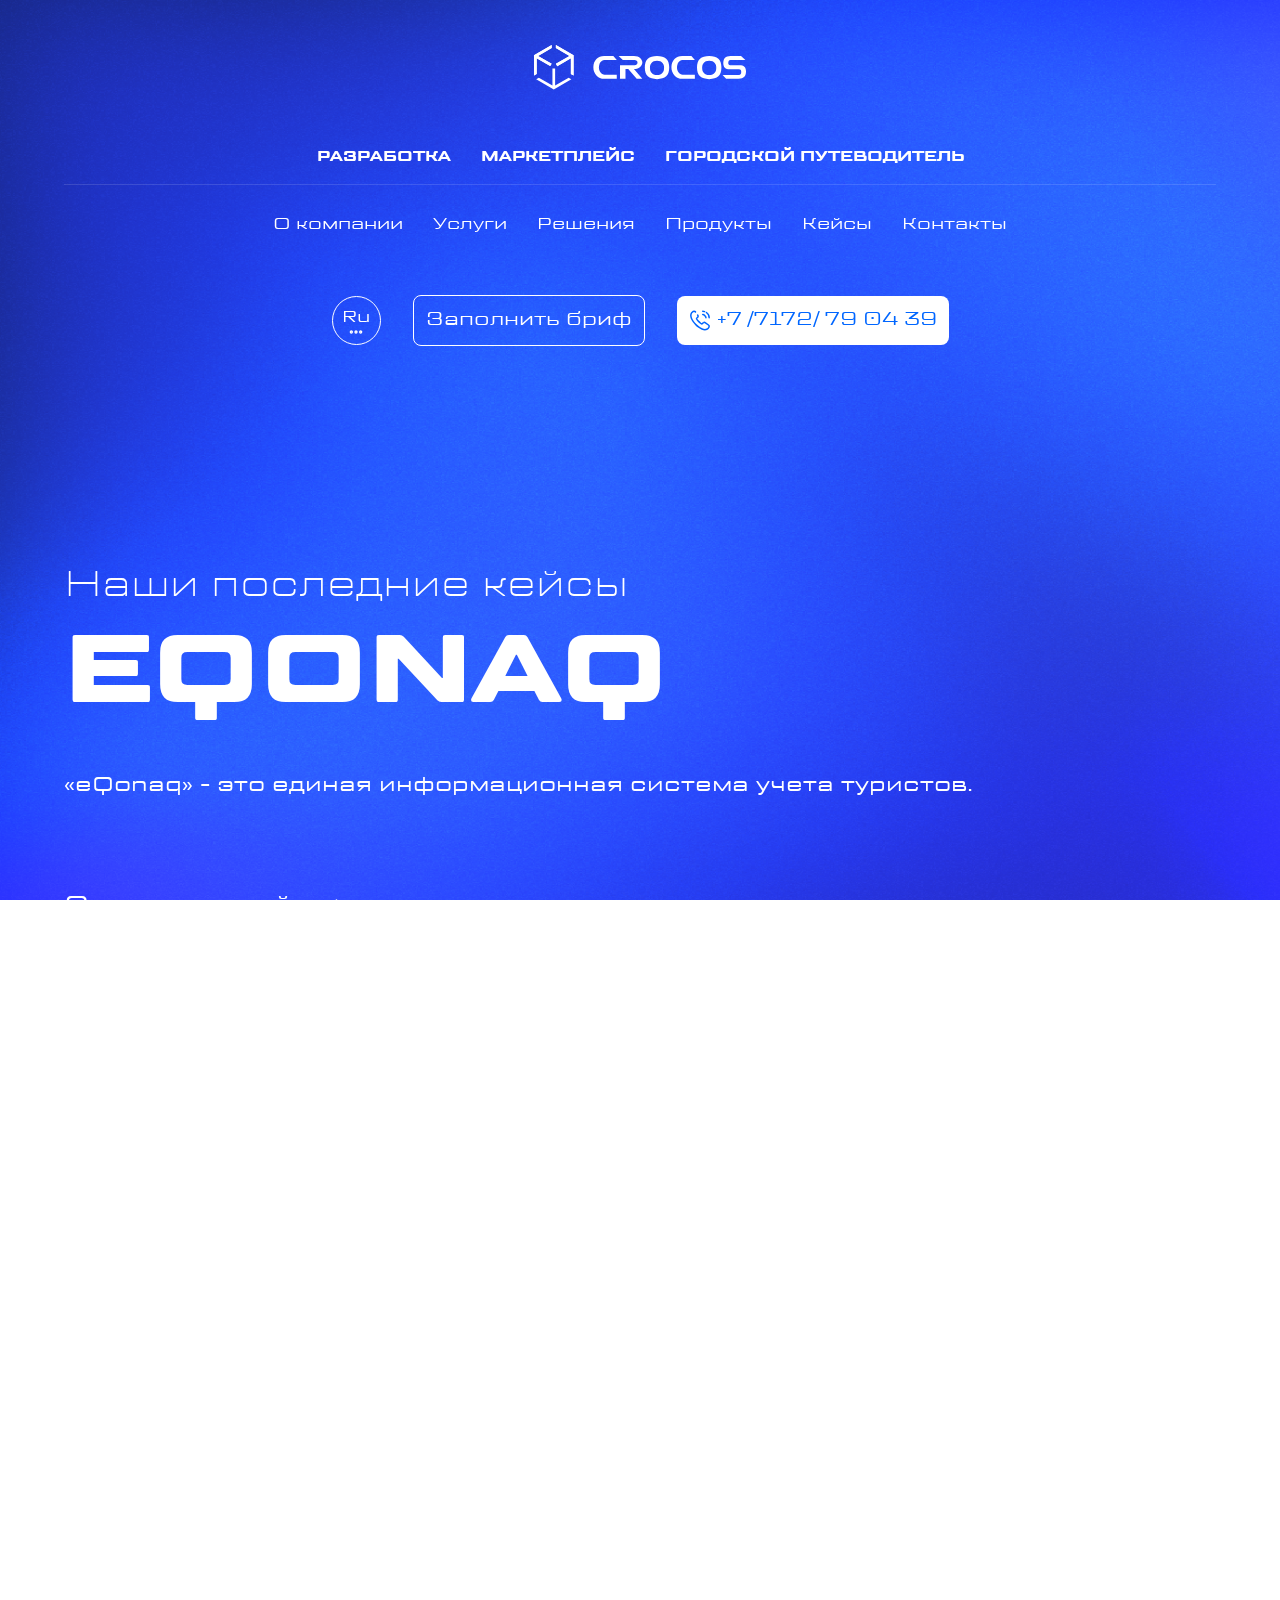
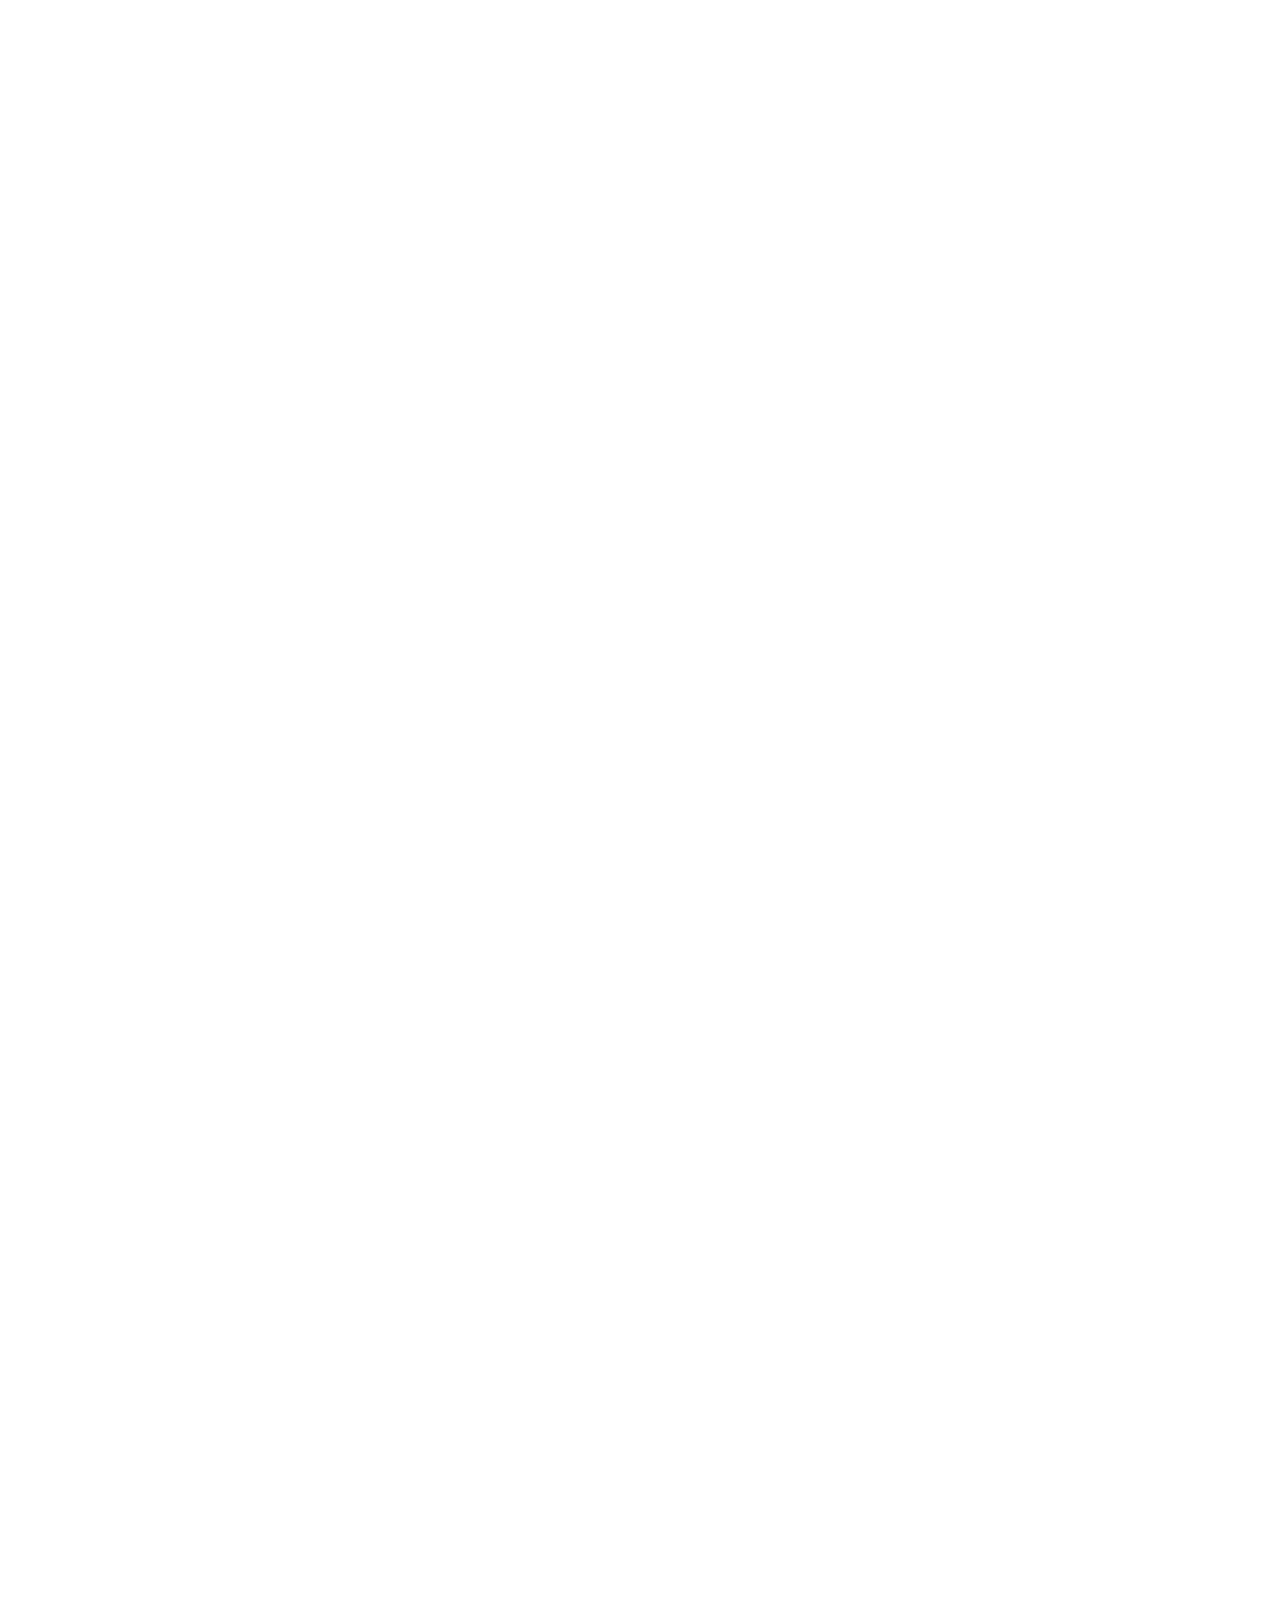
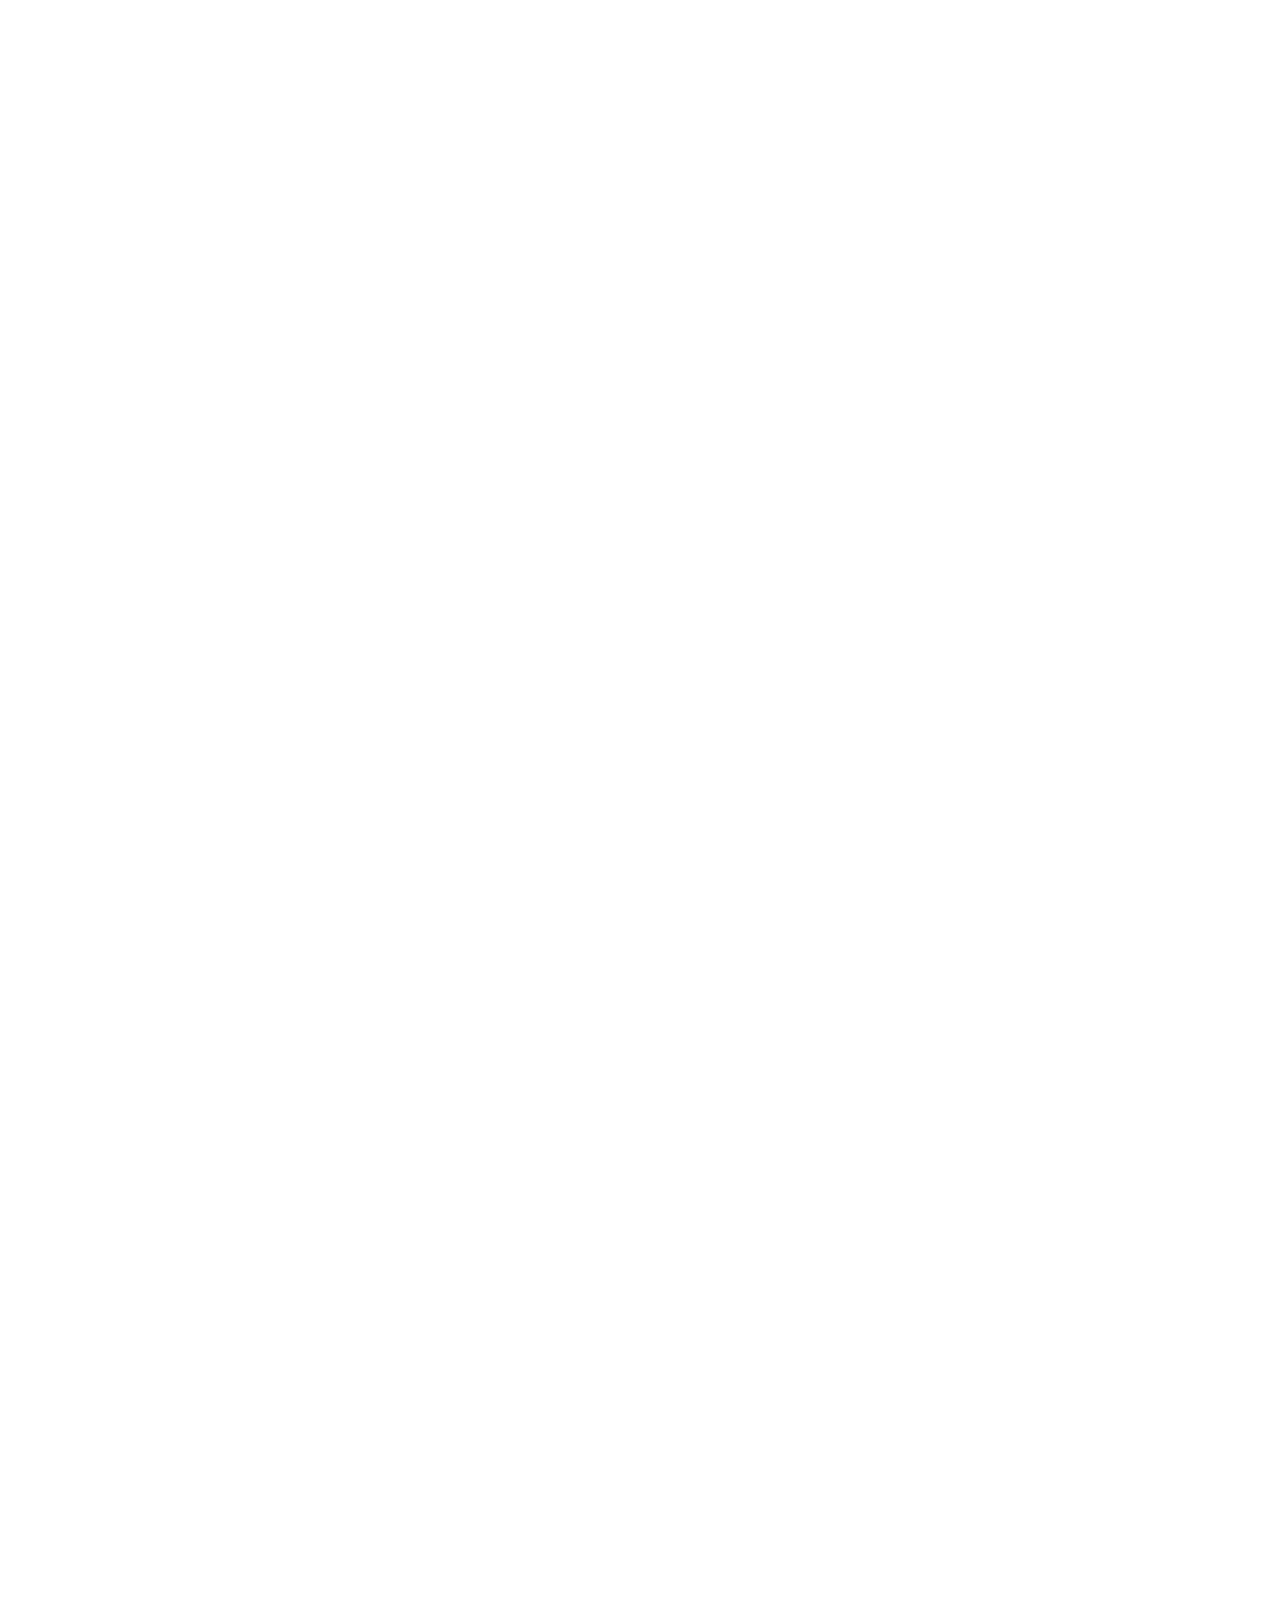
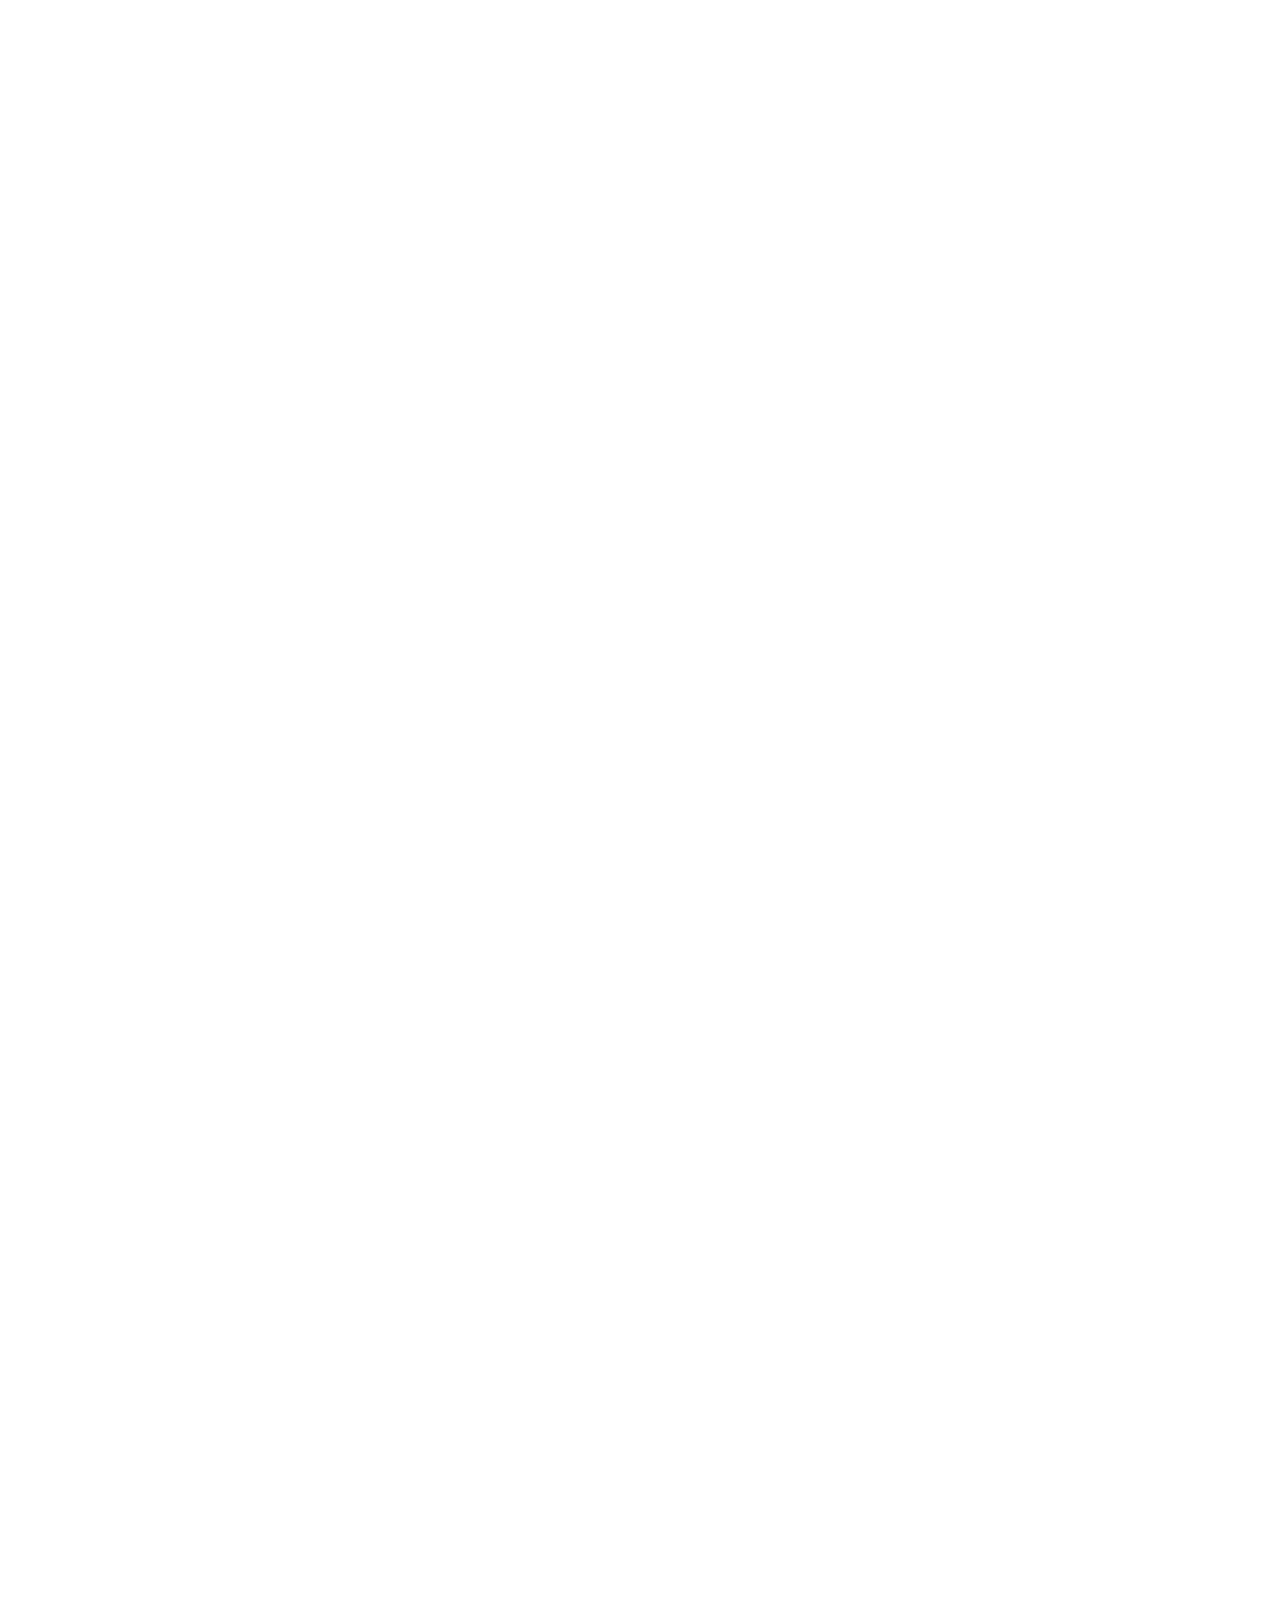
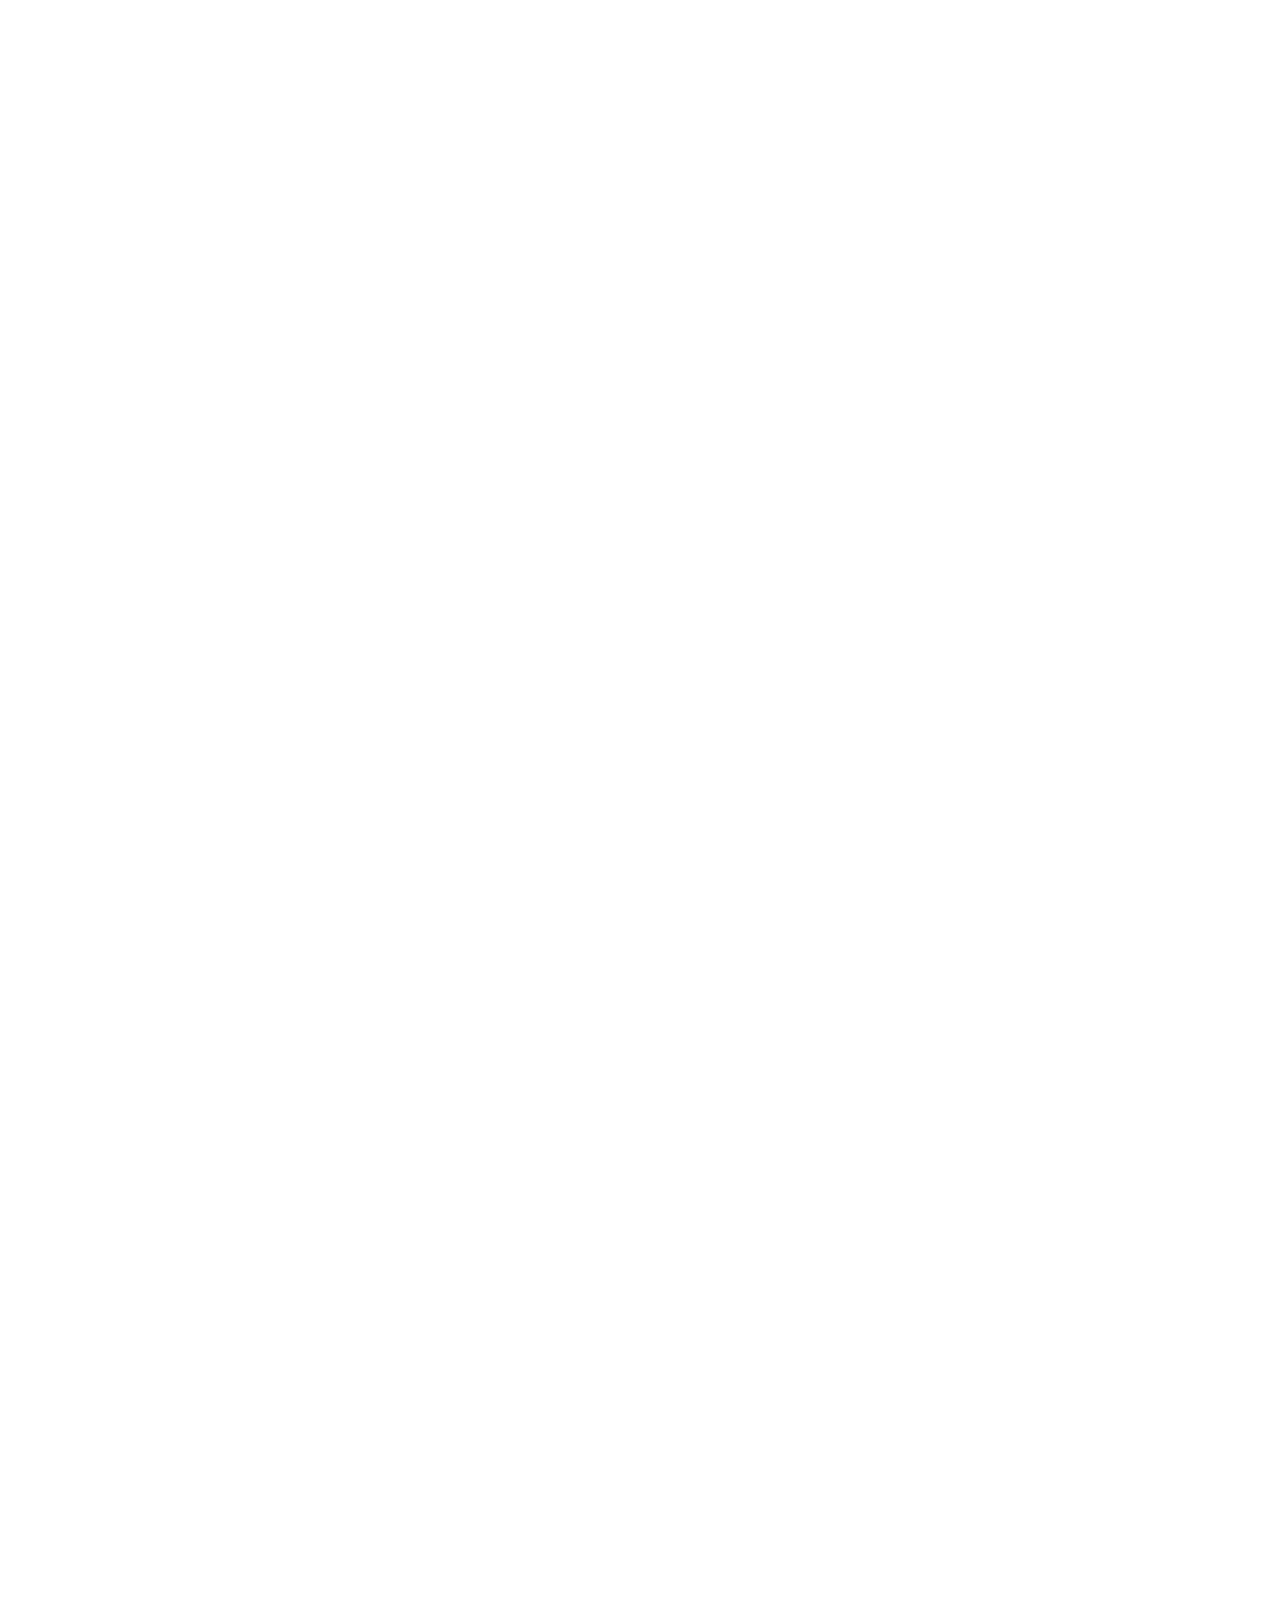
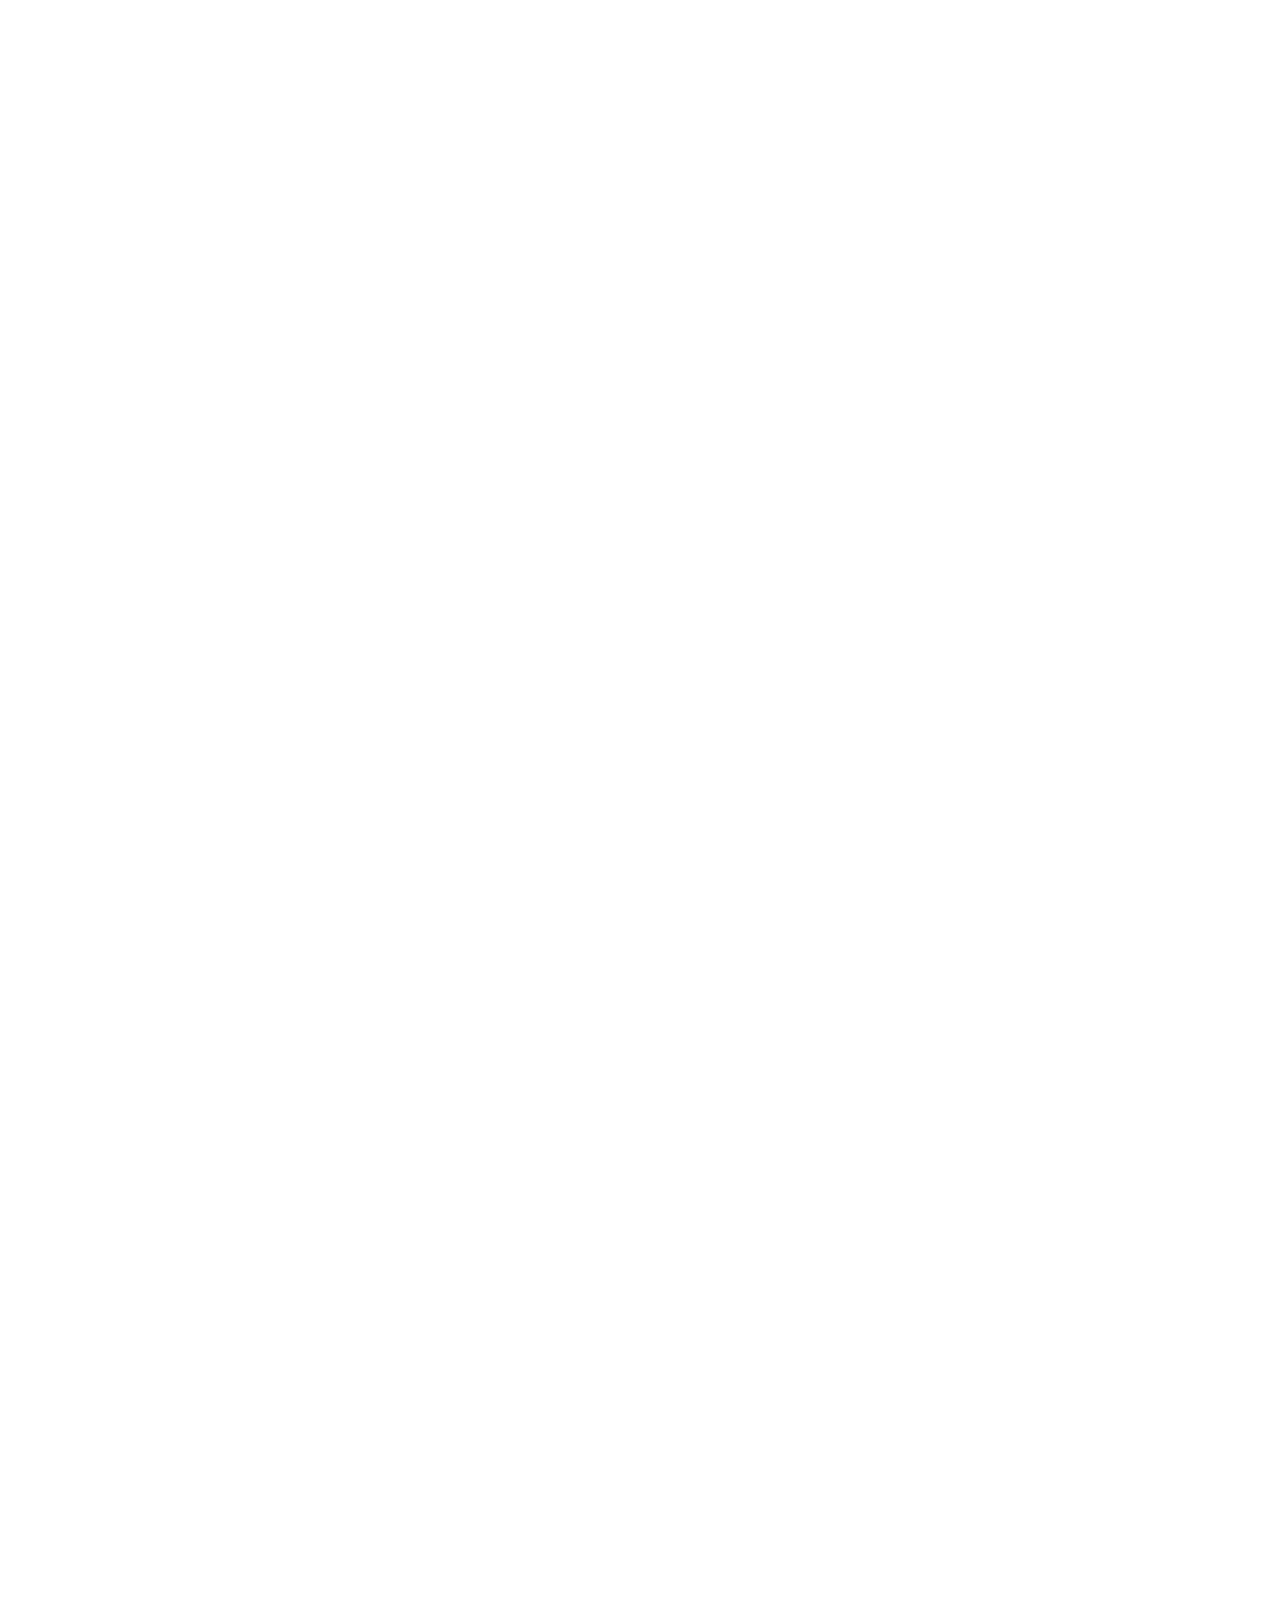
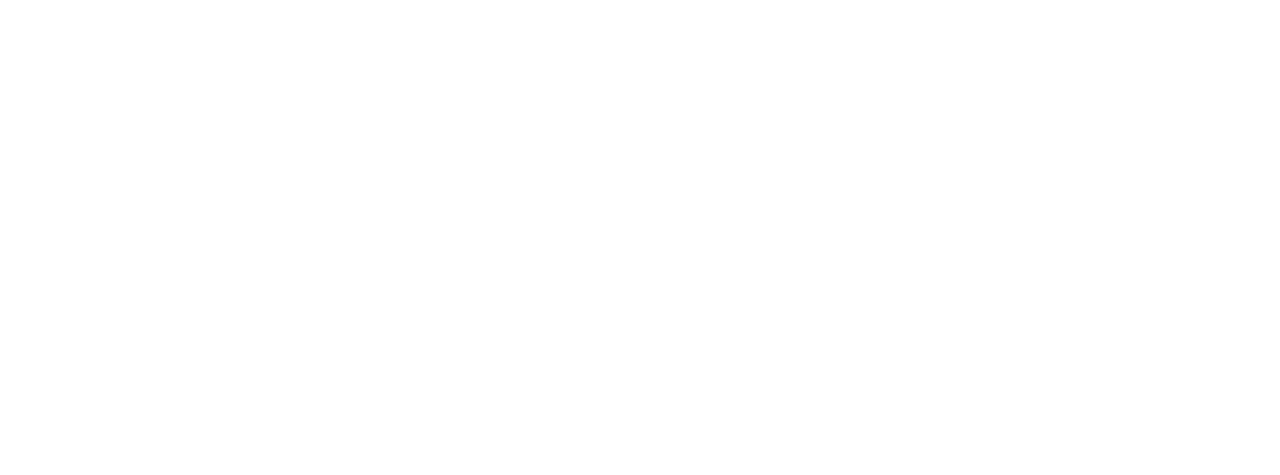
<file: src/index.html>
<!DOCTYPE html>
<html lang="ru">

<head>
    <meta charset="UTF-8">
    <meta name="viewport" content="width=device-width, initial-scale=1.0">
    <title>Crocos 2024</title>
    <link rel="stylesheet" href="./styles/main.css">
    <link rel="stylesheet" href="./styles/fonts.css">
    <link rel="stylesheet" href="./styles/modal.css">
    <link rel="stylesheet" href="https://cdn.jsdelivr.net/npm/swiper@11/swiper-bundle.min.css" />
</head>

<body>
    <div class="main_bg">
        <header class="header container">
            <div class="header_box">
                <div class="header_top">
                    <div class='mobile_header'>
                        <div class="logo">
                            <a href="/">
                                <img src="./assets/crocos_logo.svg" alt="Crocos Logo">
                            </a>
                        </div>
                        <div class='mobile'>
                            <div class="mobile_icon">
                                <span>Ru</span>
                            </div>
                            <div class='menubar'>
                                <img src="./assets/Menu.svg" alt="">
                            </div>
                        </div>
                    </div>
                    <nav>
                        <ul class="header_top_menu-top">
                            <li><a href="#">Разработка</a>
                            </li>
                            <li><a href="#">Маркетплейс</a>
                            </li>
                            <li><a href="#">Городской
                                    путеводитель</a>
                            </li>
                        </ul>
                    </nav>
                </div>
                <div class="header_bottom">
                    <div class='menuhide'>
                        <nav>
                            <ul class="header_top_menu-bot">
                                <li><a href="">О
                                        компании</a>
                                </li>
                                <li><a href="">Услуги</a>
                                </li>
                                <li><a href="">Решения</a>
                                </li>
                                <li><a href="">Продукты</a>
                                </li>
                                <li><a href="">Кейсы</a>
                                </li>
                                <li><a href="">Контакты</a>
                                </li>
                            </ul>
                        </nav>
                    </div>
                    <div class='header_bottom_info'>
                        <div class="header_bottom_info_lang desc_icon">
                            <span>Ru</span>
                        </div>
                        <div class='header_bottom_info_breaf imodal'>
                            Заполнить бриф
                        </div>
                        <div class='header_bottom_info_phone'>
                            <a href="tel:+77172790439">+7
                                /7172/ 79 04
                                39</a>
                        </div>
                    </div>
                </div>
                <div class="mobile_slash">
                    <div class='cross_mobile'></div>
                    <nav class='mobile_slash-top'>
                        <ul class="">
                            <li><a href="#">Разработка</a>
                            </li>
                            <li><a href="#">Маркетплейс</a>
                            </li>
                            <li><a href="#">Городской
                                    путеводитель</a>
                            </li>
                        </ul>
                    </nav>
                    <nav class='mobile_slash-bot'>
                        <ul class="">
                            <li><a href="">О
                                    компании</a>
                            </li>
                            <li><a href="">Услуги</a>
                            </li>
                            <li><a href="">Решения</a>
                            </li>
                            <li><a href="">Продукты</a>
                            </li>
                            <li><a href="">Кейсы</a>
                            </li>
                            <li><a href="">Контакты</a>
                            </li>
                        </ul>
                    </nav>
                    <div class='header_bottom_info'>
                        <div class='header_bottom_info_breaf imodal'>
                            Заполнить бриф
                        </div>
                        <div class='header_bottom_info_phone'>
                            <a href="tel:+77172790439">+7
                                /7172/ 79 04
                                39</a>
                        </div>
                    </div>
                </div>
            </div>
        </header>
        <div class="billboard container">
            <div class="billboard_box">
                <div class="billboard_box_text">
                    <div class="swiper">
                        <div class="swiper-wrapper">
                            <div class="swiper-slide">
                                <h1>
                                    <span>Наши последние
                                        кейсы</span>
                                    Eqonaq
                                </h1>
                                <p class='billboard_box_text_subtext'>
                                    «eQonaq»
                                    - это
                                    единая
                                    информационная система
                                    учета
                                    туристов.</p>
                                <div class='billboard_box_text_btn imodal'>
                                    <p><a href="#">Смотреть кейс</a></p>
                                </div>
                                <!-- <div class="paginaton">
                                    <div class="counter">
                                        <span class='initial'>01</span> / <span class='count'>05</span>
                                    </div>
                                    <div class="dots">
                                        <div class='active'></div>
                                        <div></div>
                                        <div></div>
                                        <div></div>
                                        <div></div>
                                    </div>
                                </div> -->
                            </div>
                            <div class="swiper-slide">
                                <h1>
                                    <span>Наши последние
                                        кейсы</span>
                                    Eqonaq
                                </h1>
                                <p class='billboard_box_text_subtext'>
                                    «eQonaq»
                                    - это
                                    единая
                                    информационная система
                                    учета
                                    туристов.</p>
                                <div class='billboard_box_text_btn imodal'>
                                    <p><a href="#">Смотреть кейс</a></p>
                                </div>
                            </div>
                        </div>
                        <!-- <div class="swiper-pagination-count"></div> -->
                        <div class="swiper-pagination"></div>
                    </div>
                </div>
                <div class="billboard_box_img">
                    <div class="billboard_box_img-inner">
                        <img src="./assets/banner-img.png" alt="Crocos - Digital Solutions">
                    </div>
                </div>
            </div>
        </div>
    </div>
    <main>
        <section class='app container'>
            <div class="app_box">
                <img src="./assets/app.png" alt="App banner">
            </div>
        </section>
        <section class="creation">
            <div class="container">
                <div class="creation_box">
                    <div style='position: relative;'>
                        <div class='creation_box_title'>
                            <p>вдохновляемся будущим
                            </p>
                            <h3>
                                <strong>Мы создаем
                                    инновационные
                                    цифровые
                                    <span>
                                        <a href="#">продукты</a>
                                    </span>
                                </strong>,
                                которые
                                улучшают нашу жизнь.
                            </h3>
                        </div>
                        <img class='cube-color' src="./assets/cube-color.svg" alt="Crocos - Digital Solutions">
                    </div>
                    <div class='creation_box_offer'>
                        <div class='creation_box_offer_item'>
                            <img class='cube' src="./assets/cube.svg" alt="Crocos - Digital Solutions">
                            <img class='active-cube' src="./assets/active-cube.svg" alt="Crocos - Digital Solutions">
                            <p>Инновации и современные
                                технологии</p>
                        </div>
                        <div class='creation_box_offer_item'>
                            <img class='cube' src="./assets/cube.svg" alt="Crocos - Digital Solutions">
                            <img class='active-cube' src="./assets/active-cube.svg" alt="Crocos - Digital Solutions">
                            <p>Развитие и
                                совершенствование
                                продуктов</p>
                        </div>
                        <div class='creation_box_offer_item'>
                            <img class='cube' src="./assets/cube.svg" alt="Crocos - Digital Solutions">
                            <img class='active-cube' src="./assets/active-cube.svg" alt="Crocos - Digital Solutions">
                            <p>Цифровые решения,
                                которые
                                реально работают</p>
                        </div>
                    </div>
                </div>
            </div>

            <div class="partners">
                <div class="partners_box">
                    <div class="partners_box_line_top">
                        <div><img src="./assets/aviation.svg" alt="Crocos - Digital Solutions"></div>
                        <div><img src="./assets/eurasia.svg" alt="Crocos - Digital Solutions"></div>
                        <div><img src="./assets/citypass.svg" alt="Crocos - Digital Solutions"></div>
                        <div><img src="./assets/kztravel.svg" alt="Crocos - Digital Solutions"></div>
                        <div><img src="./assets/clinic.svg" alt="Crocos - Digital Solutions"></div>
                        <div><img src="./assets/eqonaq.svg" alt="Crocos - Digital Solutions"></div>
                        <div><img src="./assets/fingra.svg" alt="Crocos - Digital Solutions"></div>
                    </div>
                    <div class="partners_box_line_bot">
                        <div><img src="./assets/kupiya.svg" alt="Crocos - Digital Solutions"></div>
                        <div><img src="./assets/otbasybank.svg" alt="Crocos - Digital Solutions"></div>
                        <div><img src="./assets/eurasia.svg" alt="Crocos - Digital Solutions"></div>
                        <div><img src="./assets/citypass.svg" alt="Crocos - Digital Solutions"></div>
                        <div><img src="./assets/kztravel.svg" alt="Crocos - Digital Solutions"></div>
                        <div><img src="./assets/clinic.svg" alt="Crocos - Digital Solutions"></div>
                        <div><img src="./assets/aviation.svg" alt="Crocos - Digital Solutions"></div>
                    </div>
                </div>
            </div>
        </section>
        <section class="services container">
            <div class="title">
                <h3>Услуги</h3>
            </div>
            <div class='services_box'>
                <div class='services_box_item'>
                    <img src="./assets/web.png" alt="Web разработка">
                    <h5>Web разработка</h5>
                </div>
                <div class='services_box_item'>
                    <img src="./assets/mobile.png" alt="Мобильное приложение">
                    <h5>Мобильное приложение</h5>
                </div>
                <div class='services_box_item'>
                    <img src="./assets/vr.png" alt="AR/VR технологии">
                    <h5>AR/VR технологии</h5>
                </div>
                <div class='services_box_item'>
                    <img src="./assets/marketing.png" alt="Digital marketing">
                    <h5>Digital marketing</h5>
                </div>
            </div>
            <div class="btn">
                <a href="#">
                    <p>Посмотреть все услуги</p>
                </a>
            </div>
        </section>
        <section class="products">
            <div class="container">
                <div class="title">
                    <h3>Продукты</h3>
                </div>
            </div>
            <div class="products_bg">
                <div class="products_box">
                    <div class="swiper-products">
                        <div class="swiper-wrapper">
                            <div class="swiper-slide">
                                <div class='products_box_item'>
                                    <a href="#">
                                        <div>
                                            <img src="./assets/crosshotel.png" alt="CrossHotel">
                                            <h5>CrossHotel</h5>
                                            <p>Система управления
                                                отелем и хостелом</p>
                                        </div>
                                    </a>
                                </div>
                            </div>
                            <div class="swiper-slide">
                                <div class='products_box_item'>
                                    <a href="#">
                                        <div>
                                            <img src="./assets/crosskiosk.png" alt="CrossKiosk">
                                            <h5>CrossKiosk</h5>
                                            <p>Система электронной
                                                очереди</p>
                                        </div>
                                    </a>
                                </div>
                            </div>
                            <div class="swiper-slide">
                                <div class='products_box_item'>
                                    <a href="#">
                                        <div>
                                            <img src="./assets/crosskiosk.png" alt="CrossKiosk">
                                            <h5>CrossKiosk</h5>
                                            <p>Система электронной
                                                очереди</p>
                                        </div>
                                    </a>
                                </div>
                            </div>
                        </div>
                    </div>
                </div>
                <div class="container scrolll">
                    <div class="swiper-scrollbar"></div>
                    <!-- <div class="paginaton"></div> -->
                    <div class="ar-blue"></div>
                </div>
            </div>
            <div class="btn container">
                <a href="#">
                    <p>Посмотреть все продукты</p>
                </a>
            </div>
        </section>
        <section class="cases">
            <div class="container">
                <img class='cb' src="./assets/cube_color.svg" alt="Crocos - Digital Solutions">
                <div class="title">
                    <h3>Кейсы</h3>
                </div>
            </div>
            <div class='cases_bg'>
                <div class="cases_box">
                    <div class="cases_box_top">
                        <div class='cases_box_item'>
                            <a href="#"><img src="./assets/enbek.png" alt="Crocos - Digital Solutions"></a>
                            <h5> <a href="#">Enbek</a></h5>
                            <div class="tags">
                                <span> <a href="#">#UI/UX,
                                        #Development</a></span>
                            </div>
                            <div class="reactions">
                                <div><img src="./assets/finger.svg" alt="Crocos - Digital Solutions"><span>45</span>
                                </div>
                                <div><img src="./assets/eye.svg" alt="Crocos - Digital Solutions"><span>123</span>
                                </div>
                            </div>
                        </div>
                        <div class='cases_box_item'>
                            <a href="#"><img src="./assets/eurasia.png" alt="Crocos - Digital Solutions"></a>
                            <h5><a href="#">Eurasia Group</a></h5>
                            <div class="tags">
                                <span><a href="#">#UI/UX, #3D,
                                        #Development</a></span>
                            </div>
                            <div class="reactions">
                                <div><img src="./assets/finger.svg" alt="Crocos - Digital Solutions"><span>45</span>
                                </div>
                                <div><img src="./assets/eye.svg" alt="Crocos - Digital Solutions"><span>123</span>
                                </div>
                            </div>
                        </div>
                    </div>
                    <div class="cases_box_bottom">
                        <div class='cases_box_item'>
                            <a href="#"><img src="./assets/aviation.png" alt="Crocos - Digital Solutions"></a>
                            <h5><a href="#">Казахстанский <br>
                                    Авиационный
                                    Регулятор</a></h5>
                            <div class="tags">
                                <span><a href="#">#UI/UX,
                                        #Development</a></span>
                            </div>
                            <div class="reactions">
                                <div><img src="./assets/finger.svg" alt="Crocos - Digital Solutions"><span>45</span>
                                </div>
                                <div><img src="./assets/eye.svg" alt="Crocos - Digital Solutions"><span>123</span>
                                </div>
                            </div>
                        </div>
                        <div class='cases_box_item'>
                            <a href="#"><img src="./assets/citypass.png" alt="Crocos - Digital Solutions"></a>
                            <h5><a href="#">CityPass Kazakhstan</a>
                            </h5>
                            <div class="tags">
                                <span><a href="#">#UI/UX,
                                        #E-Commerce,
                                        #Development</a></span>
                            </div>
                            <div class="reactions">
                                <div><img src="./assets/finger.svg" alt="Crocos - Digital Solutions"><span>45</span>
                                </div>
                                <div><img src="./assets/eye.svg" alt="Crocos - Digital Solutions"><span>123</span>
                                </div>
                            </div>
                        </div>
                    </div>
                </div>
                <div class="btn container">
                    <a href="#">
                        <p>Посмотреть все кейсы</p>
                    </a>
                </div>
            </div>
        </section>
        <section class="blog container">
            <div class="title">
                <h3>Блог</h3>
            </div>
            <div class="blog_box">
                <div class='blog_box_item'>
                    <a href="#">
                        <div class='blog_box_item_img'>
                            <img src="./assets/news1.png" alt="Crocos - Digital Solutions">
                        </div>
                    </a>
                    <h5><a href="#">Мобильное приложение для
                            студентов КазГЮУ</a></h5>
                    <div class="views">
                        <img src="./assets/eye.svg" alt="Crocos - Digital Solutions">
                        <span>123</span>
                    </div>
                </div>
                <div class='blog_box_item'>
                    <a href="#">
                        <div class='blog_box_item_img'>
                            <img src="./assets/news2.png" alt="Crocos - Digital Solutions">
                        </div>
                    </a>
                    <h5><a href="#">50 крутых примеров 404
                            страницы</a></h5>
                    <div class="views">
                        <img src="./assets/eye.svg" alt="Crocos - Digital Solutions">
                        <span>123</span>
                    </div>
                </div>
                <div class='blog_box_item'>
                    <a href="#">
                        <div class='blog_box_item_img'><img src="./assets/news3.png" alt="Crocos - Digital Solutions">
                        </div>
                    </a>
                    <h5><a href="#">Брендбук – что он включает
                            и как разрабатывается?</a>
                    </h5>
                    <div class="views">
                        <img src="./assets/eye.svg" alt="Crocos - Digital Solutions">
                        <span>123</span>
                    </div>
                </div>
                <div class='blog_box_item'>
                    <a href="#">
                        <div class='blog_box_item_img'><img src="./assets/news4.png" alt="Crocos - Digital Solutions">
                        </div>
                    </a>
                    <h5><a href="#">Нужно ли моему бизнесу
                            мобильное приложение</a></h5>
                    <div class="views">
                        <img src="./assets/eye.svg" alt="Crocos - Digital Solutions">
                        <span>123</span>
                    </div>
                </div>
            </div>
            <div class="btn">
                <a href="#">
                    <p>Посмотреть весь блог</p>
                </a>
            </div>
        </section>
        <section class="brandbook container">
            <div class="brandbook_insta">
                <div class="brandbook_info">
                    <div class="brandbook_icon">
                        <img src="./assets/instagram_stats.svg" alt="">
                    </div>
                    <div class="brandbook_name">
                        <h6>crocos_digital</h6>
                        <p>@crocos_digital</p>
                    </div>
                    <div class="brandbook_follow">
                        <div class="stats_follow-posts">
                            <h6>187</h6>
                            <p>публикаций</p>
                        </div>
                        <div class="brandbook_follow-subs">
                            <h6>8 609</h6>
                            <p>подписчиков</p>
                        </div>
                        <div class="brandbook_follow-leads">
                            <h6>391</h6>
                            <p>подписок</p>
                        </div>
                    </div>
                </div>
                <div class="brandbook_btn">
                    <p>Подписаться</p>
                </div>
            </div>
            <div class="brandbook_box">
                <div class="brandbook_box_item">
                    <img src="./assets/Showcase1.png" alt="">
                </div>
                <div class="brandbook_box_item">
                    <img src="./assets/Showcase2.png" alt="">
                </div>
                <div class="brandbook_box_item">
                    <img src="./assets/Showcase3.png" alt="">
                </div>
                <div class="brandbook_box_item">
                    <img src="./assets/Showcase4.png" alt="">
                </div>
                <div class="brandbook_box_item">
                    <img src="./assets/Showcase5.png" alt="">
                </div>
                <div class="brandbook_box_item">
                    <img src="./assets/Showcase6.png" alt="">
                </div>
                <div class="brandbook_box_item">
                    <img src="./assets/Showcase7.png" alt="">
                </div>
                <div class="brandbook_box_item">
                    <img src="./assets/Showcase8.png" alt="">
                </div>
                <div class="brandbook_box_item">
                    <img src="./assets/Showcase9.png" alt="">
                </div>
                <div class="brandbook_box_item">
                    <img src="./assets/Showcase10.png" alt="">
                </div>
            </div>
        </section>
        <section class="cta container">
            <div class="cta_box">
                <div class='cta_box_title'>
                    <h2>Воплощаем идеи <br> в
                        жизнь
                    </h2>
                </div>
                <div class='cta_box_btn'>
                    <p>Свяжись с нами</p>
                </div>
            </div>
        </section>
    </main>
    <footer class='footer container'>
        <div class="footer_links">
            <div class='footer_links-item linkedin'>
                <a href="#"><img src="./assets/linkedin.svg" alt="Crocos - Digital Solutions"></a>
            </div>
            <div class='footer_links-item telegram'>
                <a href="#"><img src="./assets/telegram.svg" alt="Crocos - Digital Solutions"></a>
            </div>
            <div class='footer_links-item instagram'>
                <a href="#"><img src="./assets/instagram.svg" alt="Crocos - Digital Solutions"></a>
            </div>
            <div class='footer_links-item behance'>
                <a href="#"><img src="./assets/behance.svg" alt="Crocos - Digital Solutions"></a>
            </div>
            <div class='footer_links-item youtube'>
                <a href="#"><img src="./assets/youtube.svg" alt="Crocos - Digital Solutions"></a>
            </div>
        </div>
        <nav>
            <ul class='footer_top_menu'>
                <li><a href="#">О компании</a>
                </li>
                <li><a href="#">Услуги</a>
                </li>
                <li><a href="#">Решения</a>
                </li>
                <li><a href="#">Проекты</a>
                </li>
                <li><a href="#">Клиенты</a>
                </li>
                <li><a href="#">Контакты</a>
                </li>
            </ul>
        </nav>
        <nav>
            <ul class='footer_bot_menu'>
                <li><a href="#">Web
                        разработка</a></li>
                <li><a href="#">Мобильные
                        приложения</a></li>
                <li><a href="#">Digital
                        продвижение</a></li>
                <li><a href="#">Информационная
                        безопасность</a></li>
                <li><a href="#">Решения</a>
                </li>
            </ul>
        </nav>
        <div class="footer_info">
            <img src="./assets/PC_Logo 1.svg" alt="Crocos - Digital Solutions">
            <nav>
                <ul class="footer_info_links">
                    <li><a href="#">Скачать
                            презентацию</a>
                    </li>
                    <li><a href="#">Стать
                            частью команды</a>
                    </li>
                    <li><a href="">Скачать
                            логотип</a></li>
                    <li><a href="">Связаться с
                            нами</a></li>
                    <li><a href="">Заполнить
                            бриф</a></li>
                </ul>
            </nav>
        </div>
        <div class="copyright">
            Copyright &copy; 2024 Crocos. All
            rights reserved.
        </div>
    </footer>
    <div class="modal">
        <div class="modal_body">
            <div class="modal_title">Заказать звонок
                <span class='cross'><img src="./assets/cross.svg" alt=""></span>
            </div>
            <div class="modal_form">
                <input type="text" placeholder='Ваше имя'>
                <input type="text" placeholder='Ваш телефон'>
            </div>
            <div class='modal_btn'>
                <input type='submit' value='Обсудить' />
            </div>
        </div>
</body>
<script src='./scripts/modal.js'></script>
<script src='./scripts/menu.js'></script>
<script src="https://cdn.jsdelivr.net/npm/swiper@11/swiper-bundle.min.js"></script>
<script>


    const swiper = new Swiper('.swiper', {
        direction: 'horizontal',
        loop: true,
        // autoplay: {
        //     delay: 4000
        // },

        // pagination: {
        //     el: '.swiper-pagination-count',
        //     type: 'fraction',
        // },
        pagination: {
            el: '.swiper-pagination',
            type: 'bullets',
        },

    })

    const swiperProducts = new Swiper('.swiper-products', {
        direction: 'horizontal',
        // loop: true,
        slidesPerView: 2,
        spaceBetween: 30,
        freeMode: true,

        scrollbar: {
            el: '.swiper-scrollbar',
        },

    })



</script>

</html>
</file>
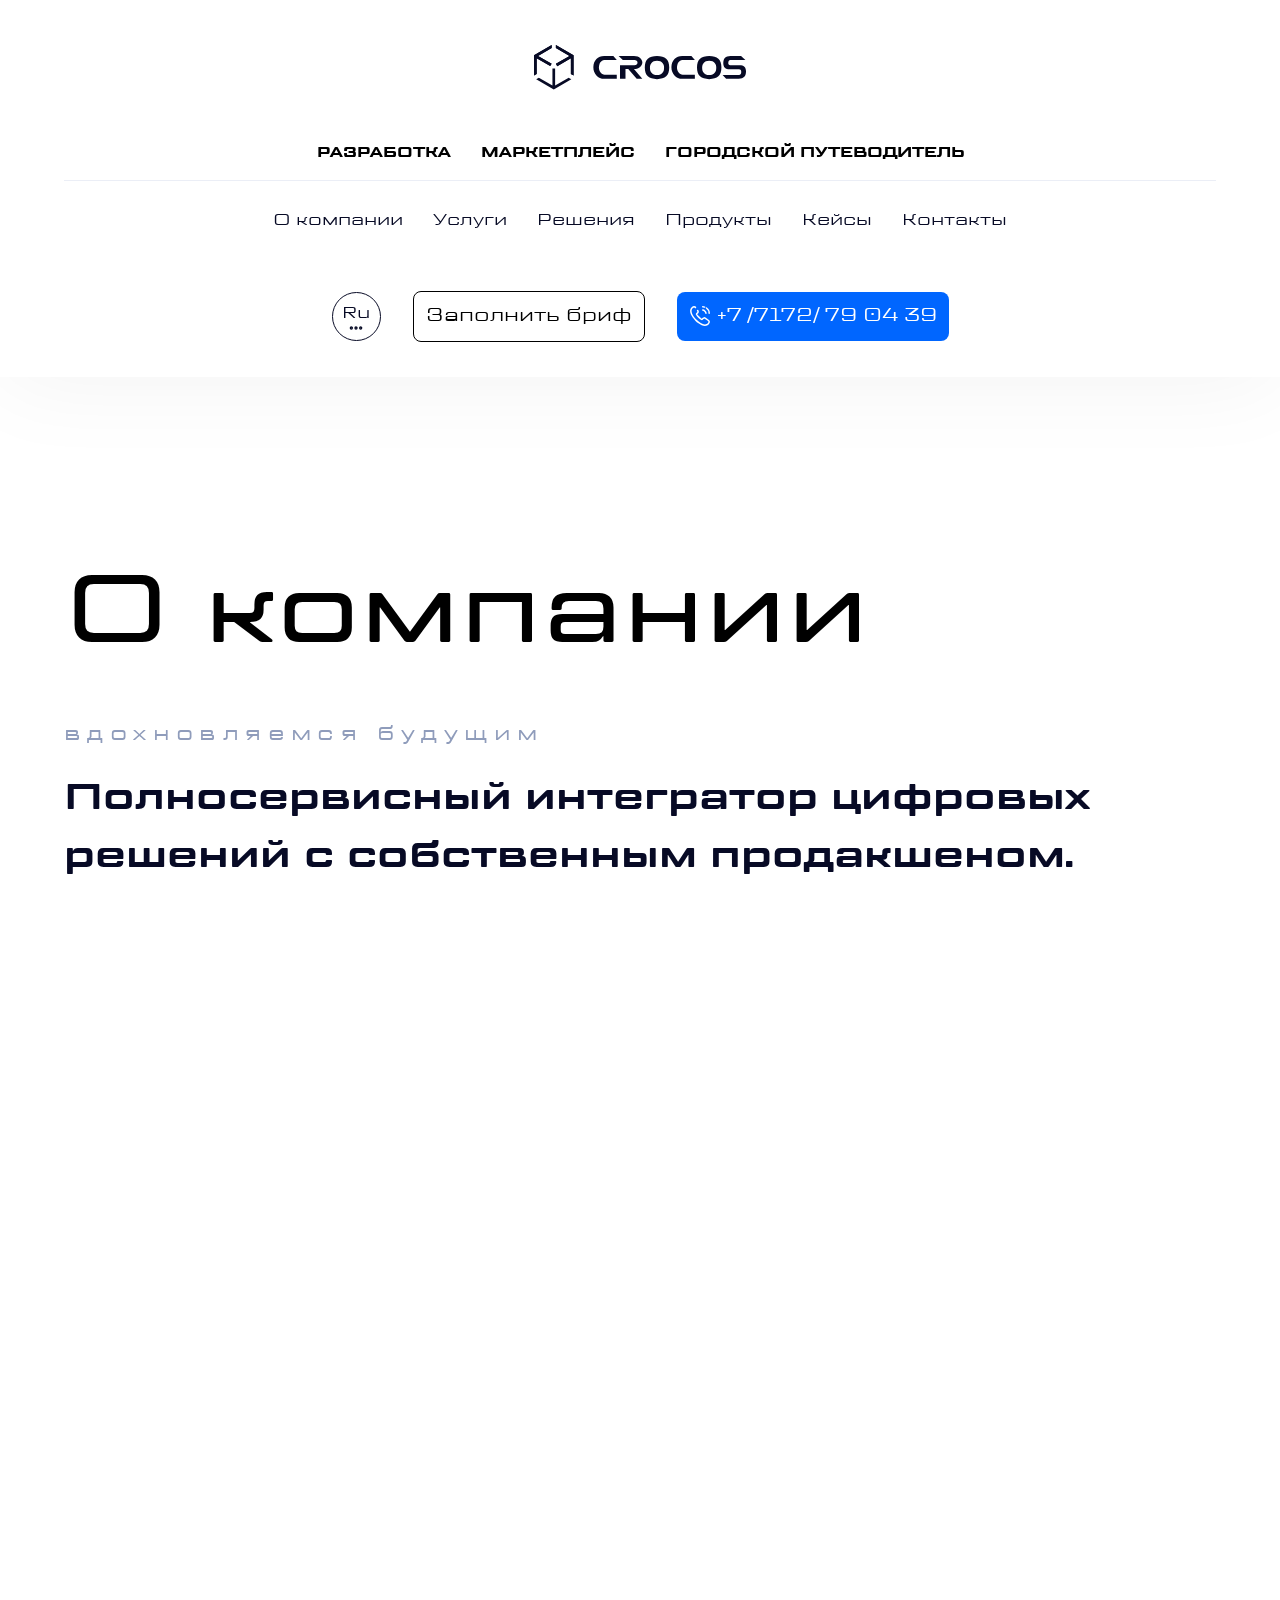
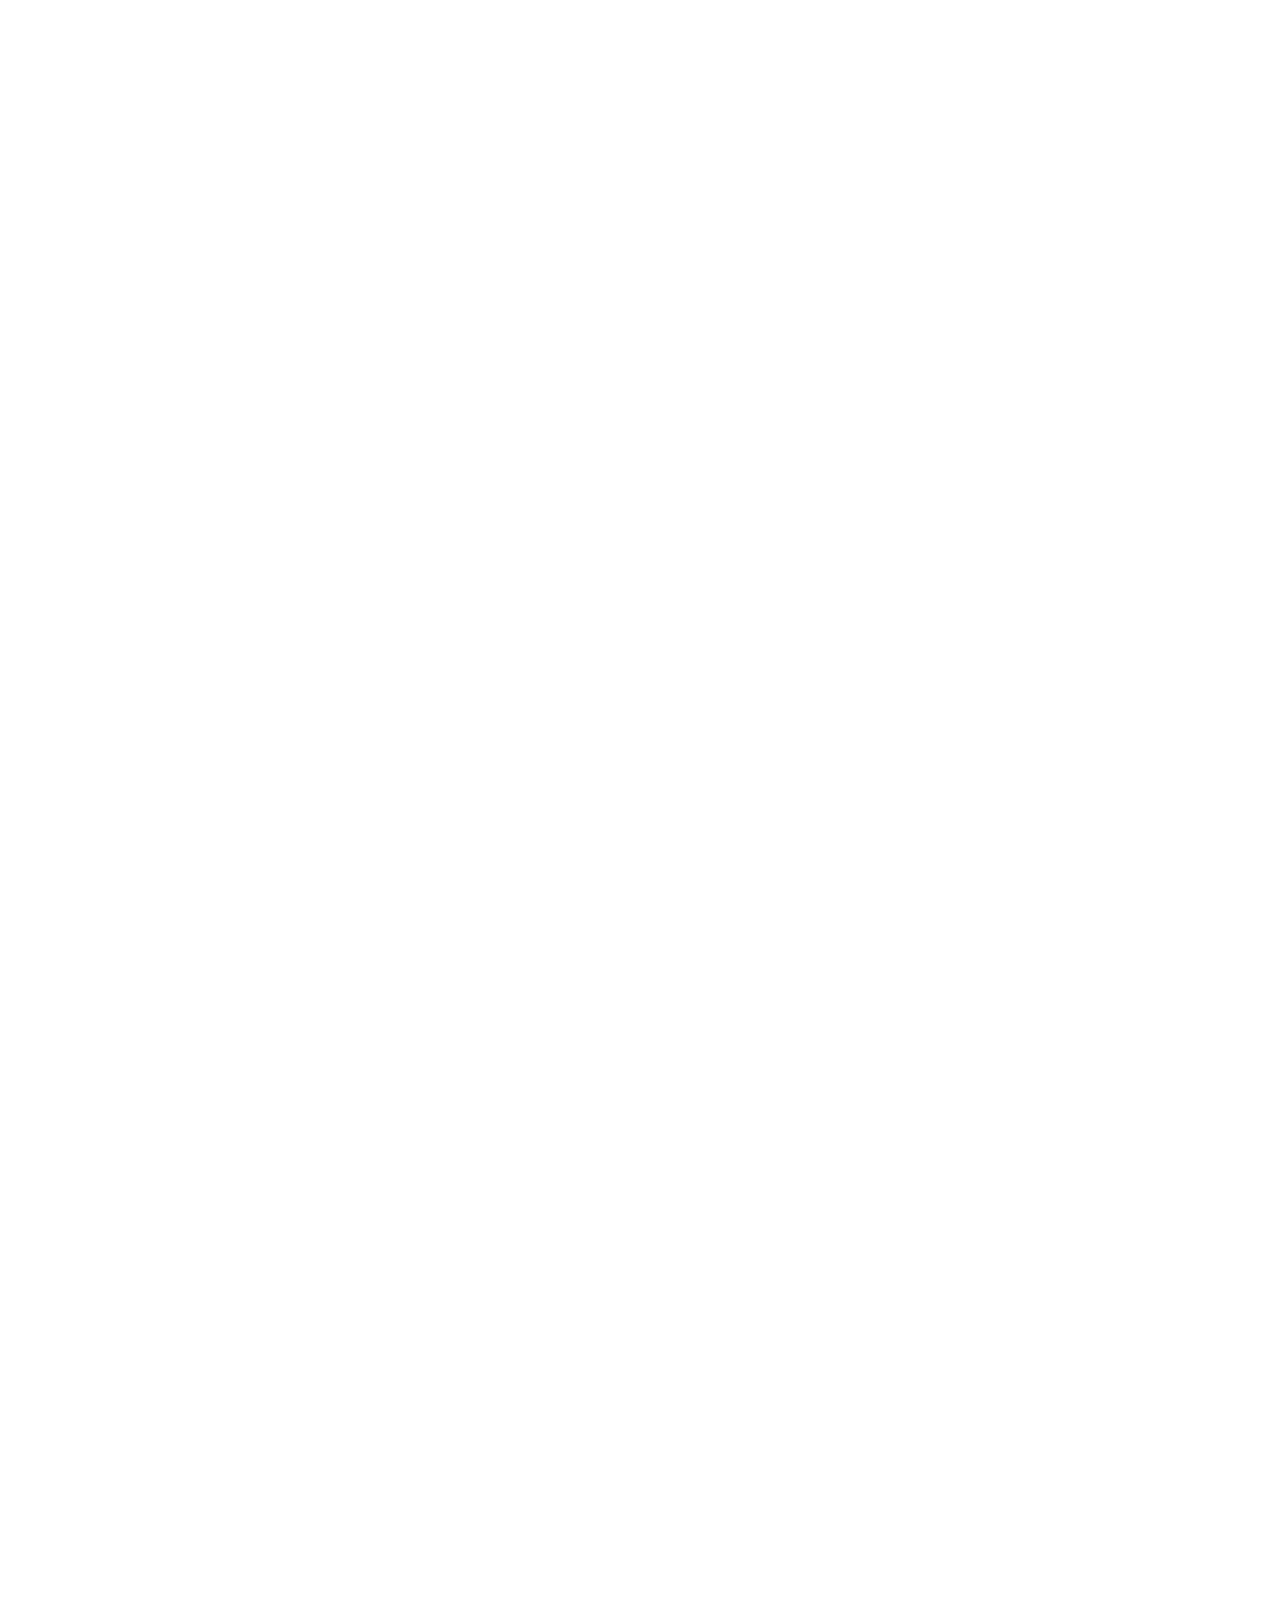
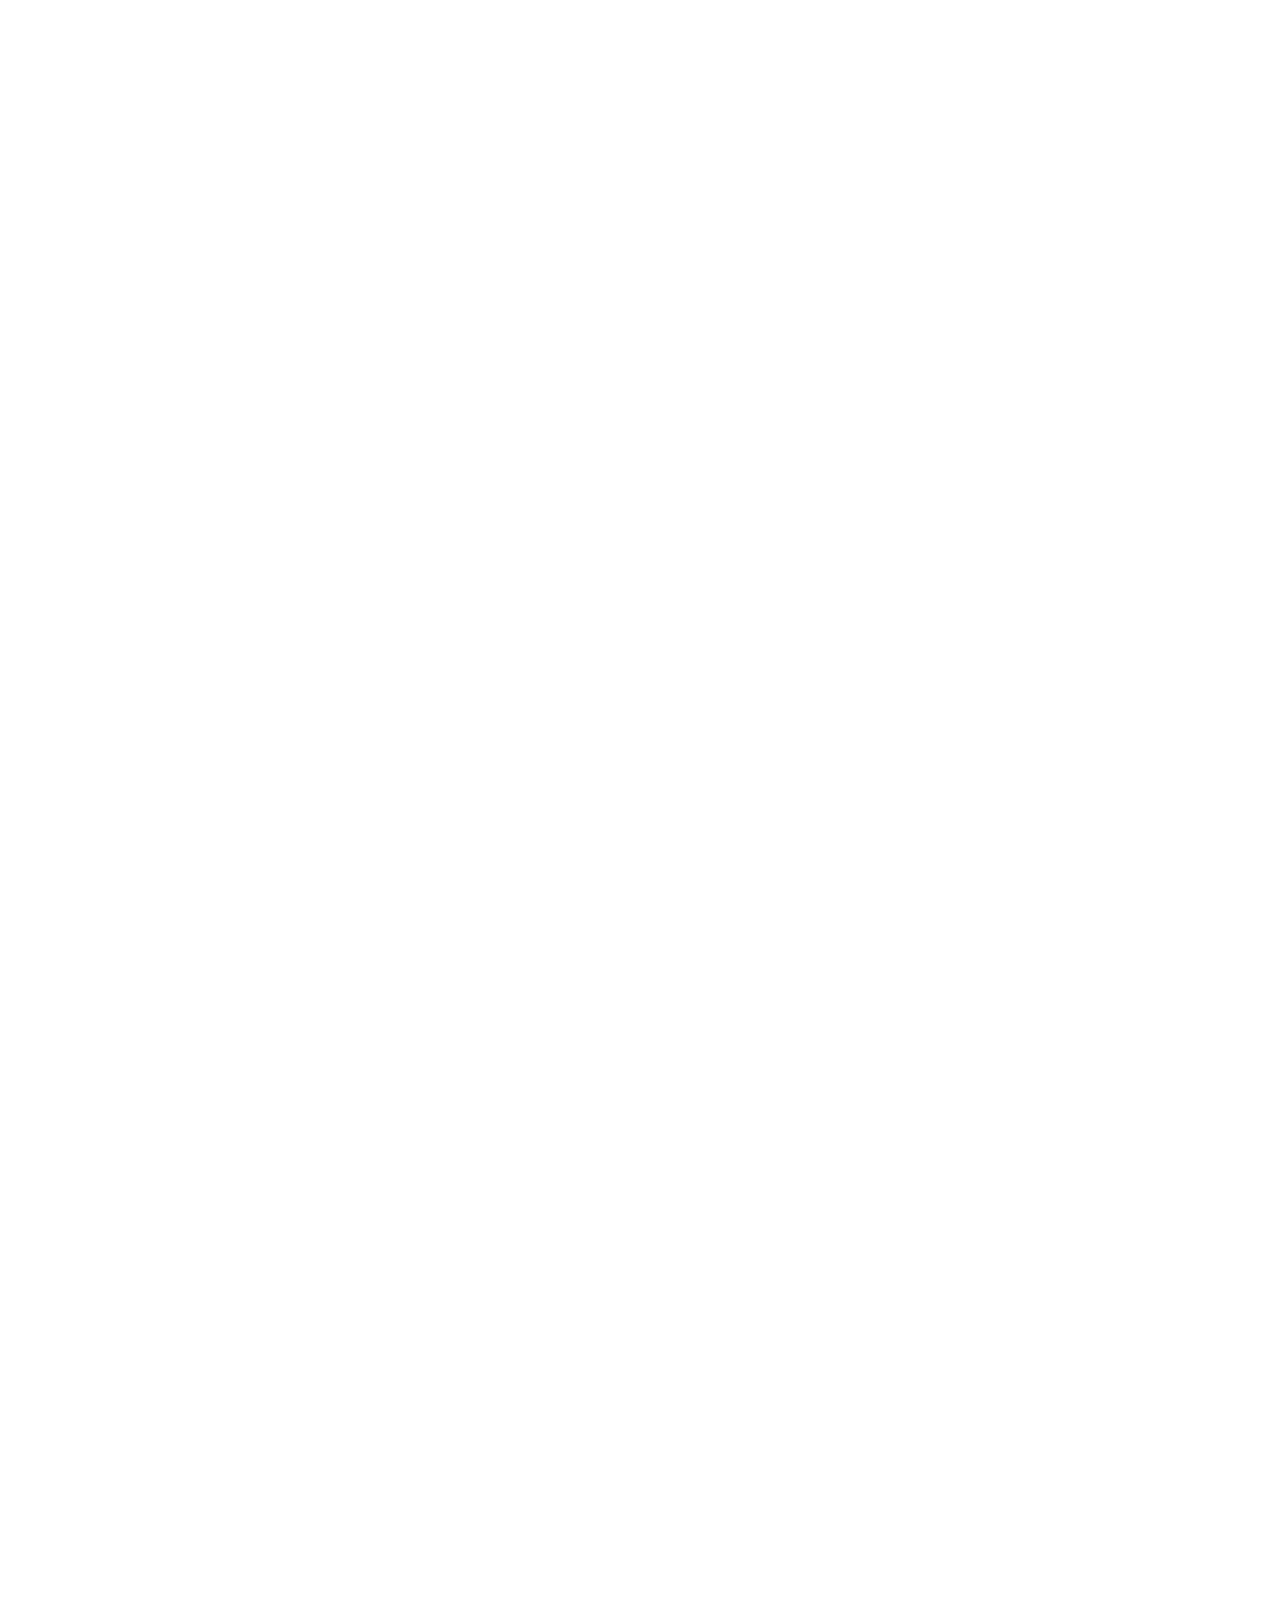
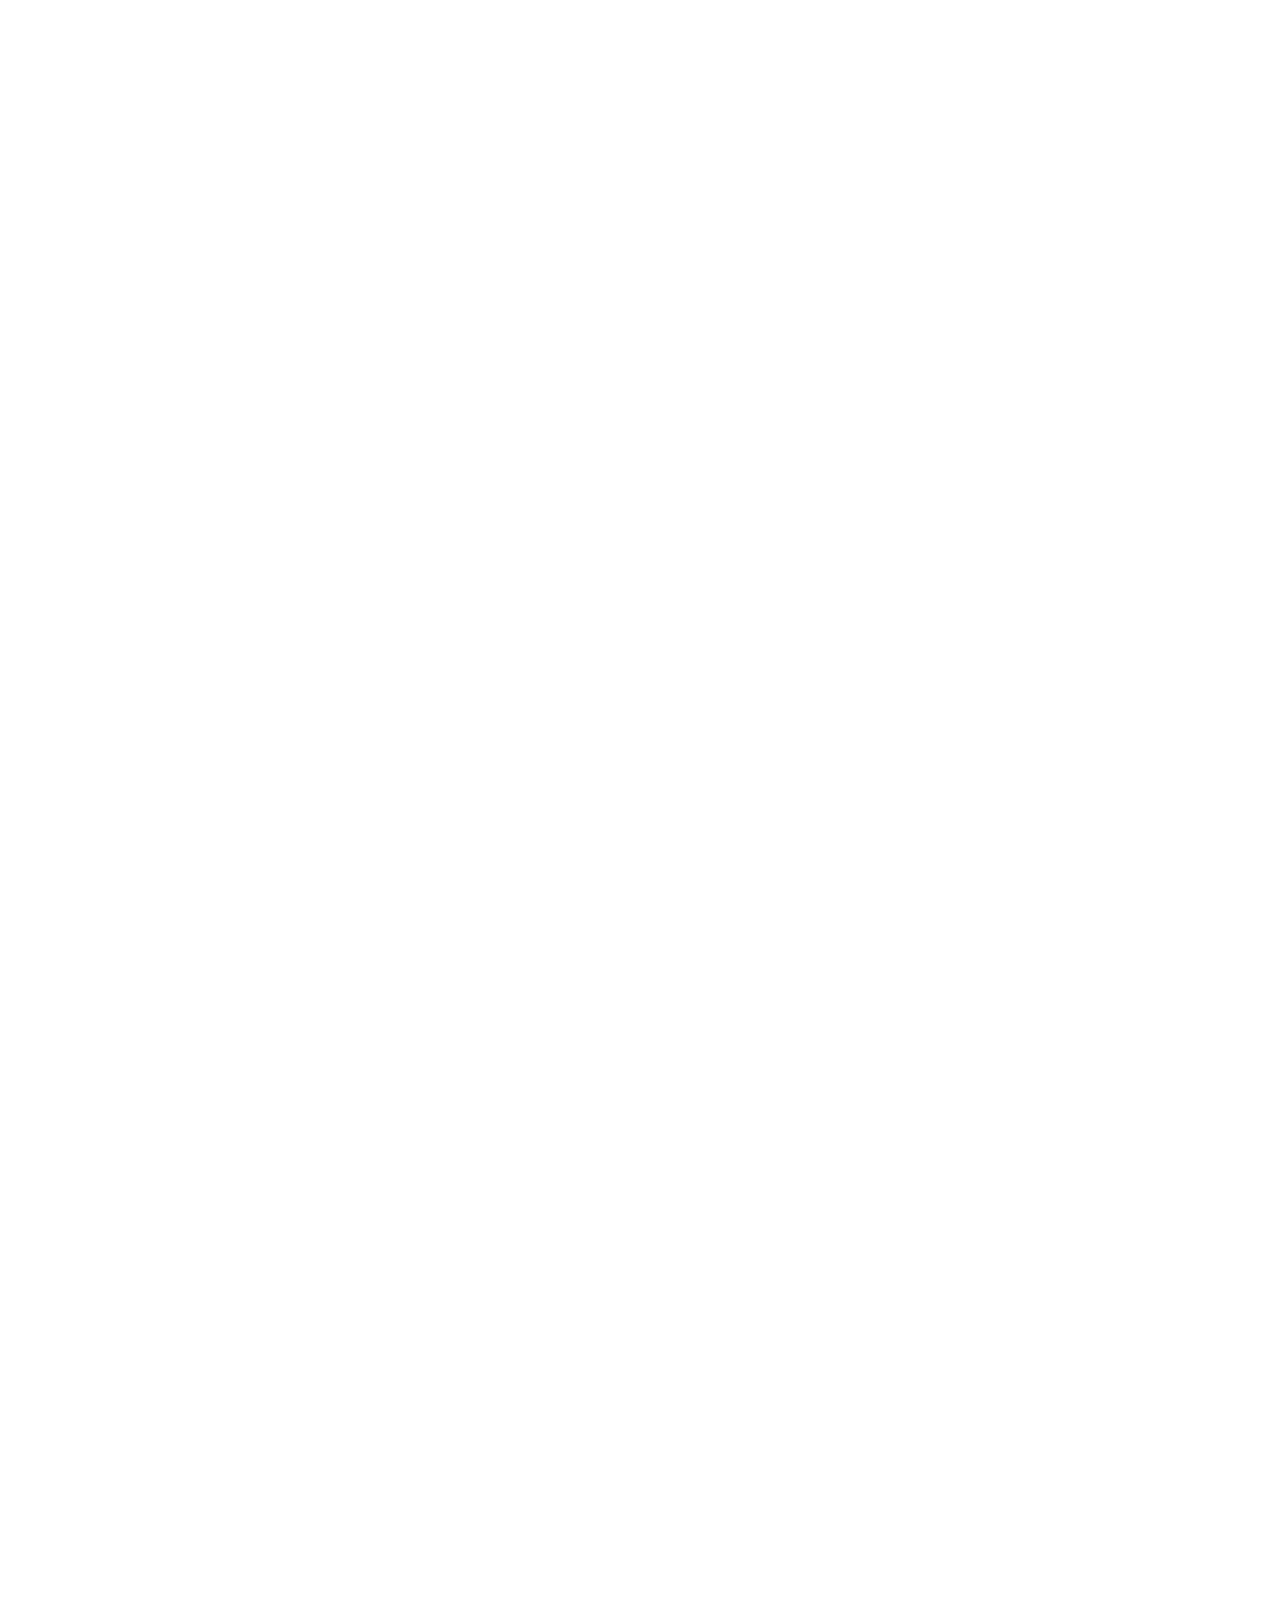
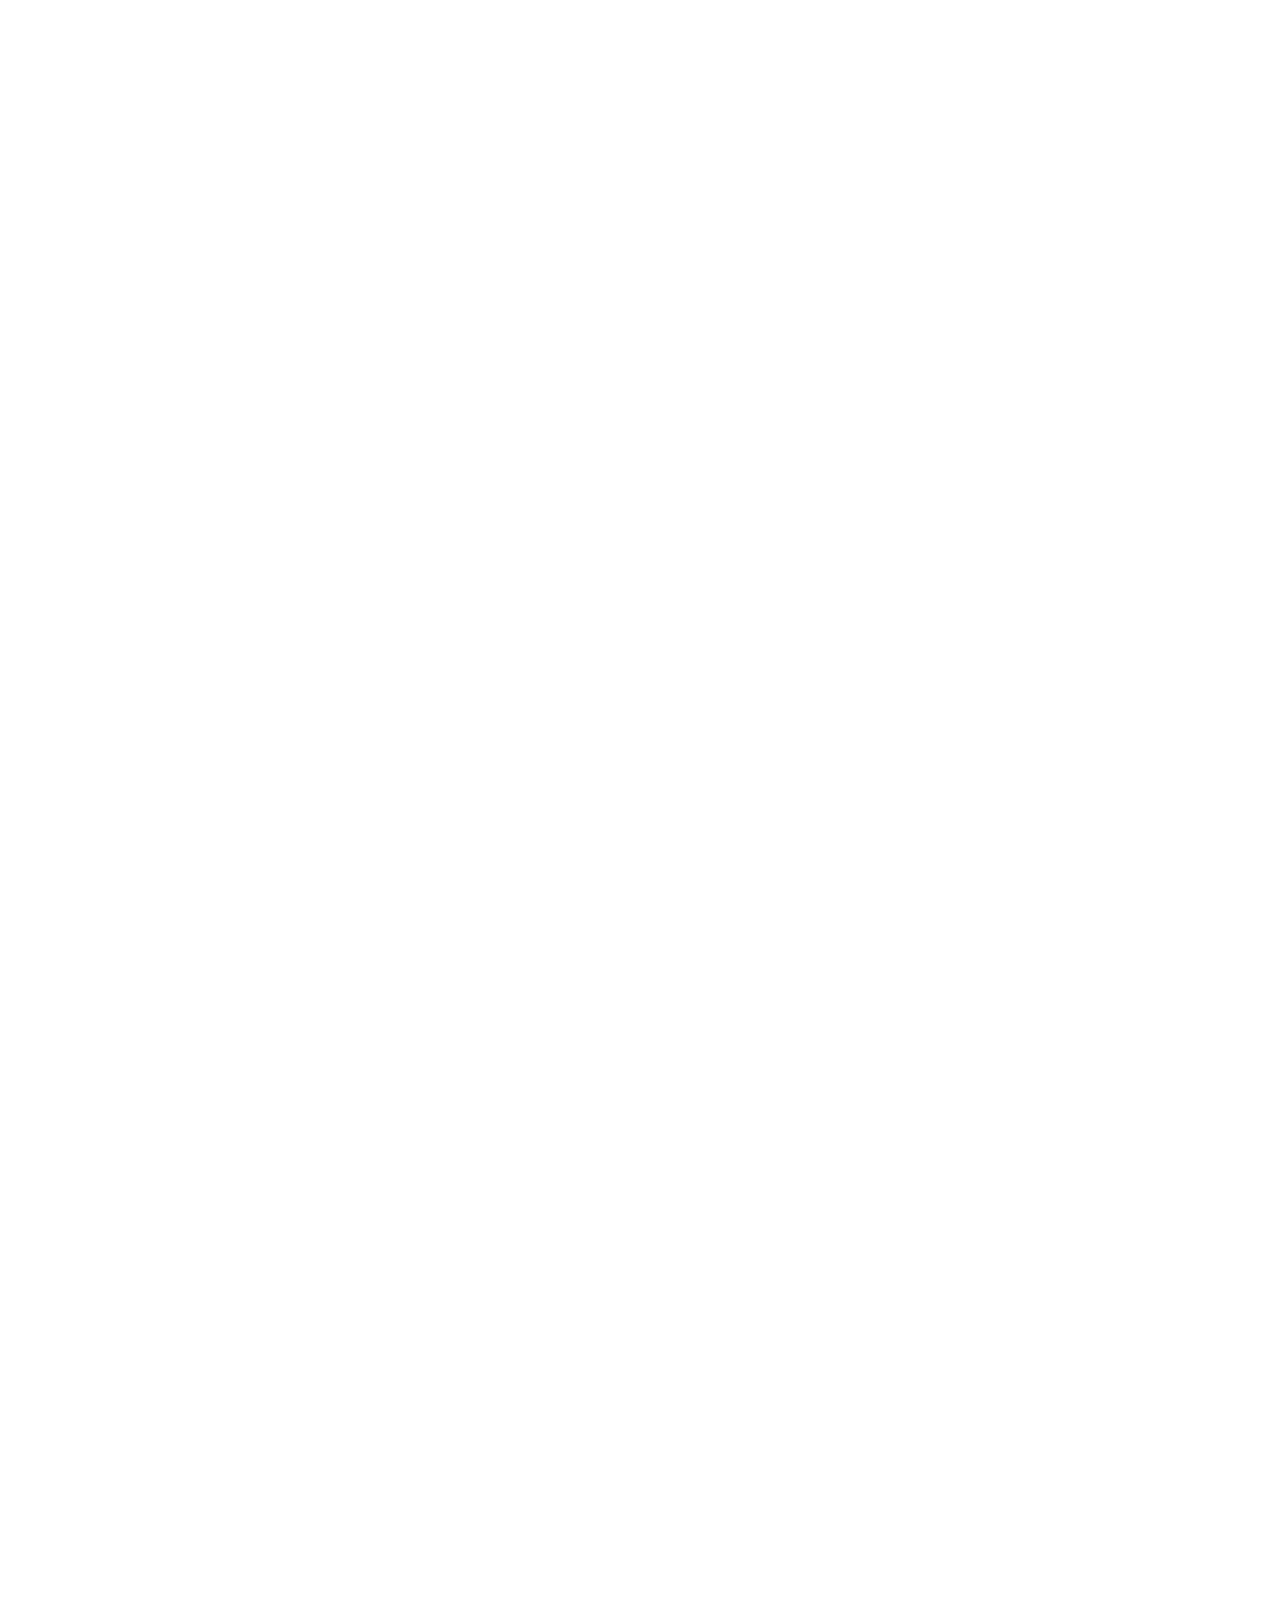
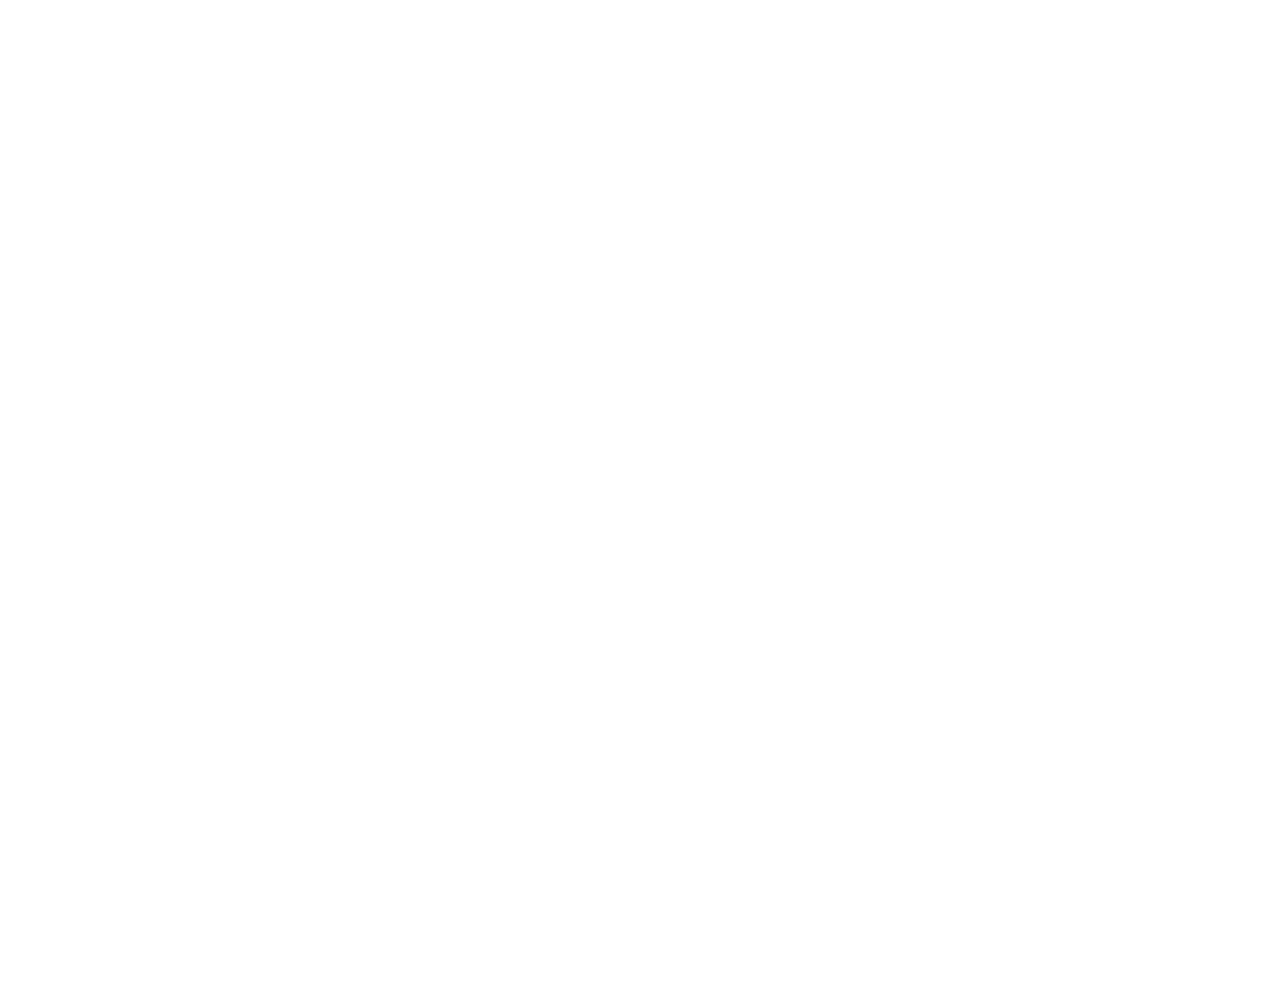
<file: src/components/about/about.html>
<!DOCTYPE html>
<html lang="ru">

<head>
	<meta charset="UTF-8">
	<meta name="viewport" content="width=device-width, initial-scale=1.0">
	<title>About</title>
	<link rel="stylesheet" href="./about.css">
	<link rel="stylesheet" href="../../styles/fonts.css">
</head>

<body>
	<header class="header header_in">
		<div class="container">
			<div class="header_box header_in_box">
				<div class="header_top header_in_top">
					<div class='mobile_header'>
						<div class="logo">
							<a href="#">
								<img src="../../assets/crocos_logo_black.svg" alt="Crocos Logo">
							</a>
						</div>
						<div class='mobile'>
							<div class="mobile_icon">
								<span>Ru</span>
							</div>
							<div class='menubar'>
								<img src="../../assets/Menu-black.svg" alt="">
							</div>
						</div>
					</div>
					<nav>
						<ul class="header_top_menu-top header_in_top_menu-top">
							<li><a href="#">Разработка</a>
							</li>
							<li><a href="#">Маркетплейс</a>
							</li>
							<li><a href="#">Городской
									путеводитель</a>
							</li>
						</ul>
					</nav>
				</div>
				<div class="header_bottom header_in_bottom">
					<div class='menuhide'>
						<nav>
							<ul class="header_top_menu-bot header_in_top_menu-bot">
								<li><a href="#">О
										компании</a>
								</li>
								<li><a href="#">Услуги</a>
								</li>
								<li><a href="#">Решения</a>
								</li>
								<li><a href="#">Продукты</a>
								</li>
								<li><a href="#">Кейсы</a>
								</li>
								<li><a href="#">Контакты</a>
								</li>
							</ul>
						</nav>
					</div>
					<div class='header_bottom_info header_in_bottom_info'>
						<div class="header_bottom_info_lang header_in_bottom_info_lang">
							<span>Ru</span>
						</div>
						<div class='header_bottom_info_breaf header_in_bottom_info_breaf'>
							Заполнить бриф
						</div>
						<div class='header_bottom_info_phone header_in_bottom_info_phone'>
							<a href="tel:+77172790439">+7 /7172/ 79 04 39</a>
						</div>
					</div>
				</div>
			</div>
		</div>
	</header>
	<section class='about'>
		<div class="container">
			<div class="title">
				<h3>О компании</h3>
			</div>
		</div>
		<div class="about_box">
			<div class="flex">
				<div class="about_box_info">
					<div class="container">
						<div class="about_box_info_text">
							<p>вдохновляемся будущим</p>
							<p>Полносервисный интегратор цифровых решений с собственным
								продакшеном.
							</p>
						</div>
					</div>

				</div>
				<div class="about_box_info_img">
					<img src="../../assets/app_smol.png" alt="">
				</div>
			</div>
			<div class="container">
				<div class="about_box_motto">
					<p>Наша компания - это место, где мы превращаем сложные коды в
						потрясающие пользовательские интерфейсы, где магия виртуальной
						реальности оживает перед вашими глазами, а искусственный интеллект
						превращает наши сновидения в осуществимую реальность.</p>
				</div>
			</div>
		</div>

	</section>
	<section class="advantages container-small">
		<div class="advantages_box">
			<div class="advantages_box_text">
				<p>Мы не останавливаемся на достигнутом. Всегда стремимся идти в ногу со
					временем и опережать ожидания. Исследуем новые горизонты в области
					цифровых технологий и находим инновационные способы применения данных
					решений в различных сферах жизни.</p>
				<p>Наша команда состоит из ярких мозгов, которые горят страстью к
					технологиям. Мы собрали самых талантливых разработчиков, дизайнеров и
					стратегов, которые вместе создают магию. Уверены в том, что только
					вместе мы можем достичь высот и превзойти все ожидания.</p>
			</div>
			<div class="advantages_box_counts">
				<div class="advantages_box_counts_item">
					<div class="advantages_box_counts_item-int">
						15
					</div>
					<div class="advantages_box_counts_item-text">
						лет на рынке
					</div>
				</div>
				<div class="advantages_box_counts_item">
					<div class="advantages_box_counts_item-int">
						50+
					</div>
					<div class="advantages_box_counts_item-text">
						профессионалов
					</div>
				</div>
				<div class="advantages_box_counts_item">
					<div class="advantages_box_counts_item-int">
						150+
					</div>
					<div class="advantages_box_counts_item-text">
						проектов
					</div>
				</div>
			</div>
			<div class="advantages_box_clients">
				<div class="title">
					<h3>Нам доверяют</h3>
				</div>
				<div class="advantages_box_clients_list">
					<div class="advantages_box_clients_list_item">
						<img src="../../assets/aviation.svg" alt="">
					</div>
					<div class="advantages_box_clients_list_item">
						<img src="../../assets/eurasia.svg" alt="">
					</div>
					<div class="advantages_box_clients_list_item">
						<img src="../../assets/citypass.svg" alt="">
					</div>
					<div class="advantages_box_clients_list_item">
						<img src="../../assets/kztravel.svg" alt="">
					</div>
					<div class="advantages_box_clients_list_item">
						<img src="../../assets/clinic.svg" alt="">
					</div>
					<div class="advantages_box_clients_list_item">
						<img src="../../assets/eqonaq.svg" alt="">
					</div>
					<div class="advantages_box_clients_list_item">
						<img src="../../assets/fingramota.svg" alt="">
					</div>
					<div class="advantages_box_clients_list_item">
						<img src="../../assets/airport.svg" alt="">
					</div>
					<div class="advantages_box_clients_list_item">
						<img src="../../assets/astanaforum.svg" alt="">
					</div>
					<div class="advantages_box_clients_list_item">
						<img src="../../assets/otbasybank.svg" alt="">
					</div>
				</div>
			</div>
		</div>
	</section>
	<section class="awards">
		<div class="awards_letters container">
			<div class="awards_container-top awards_boxx">
				<!-- <div class="container"> -->
				<div class="title">
					<h3>Благодарственные письма</h3>
				</div>
				<!-- </div> -->
				<div class="awards_letters_list">
					<div class="awards_letters_list_item">
						<img src="../../assets/let1.png" alt="">
						<div class='wr'>
							<img src="../../assets/Full_alt.svg" alt="">
						</div>
					</div>
					<div class="awards_letters_list_item">
						<img src="../../assets/let1.png" alt="">
						<div class='wr'>
							<img src="../../assets/Full_alt.svg" alt="">
						</div>
					</div>
					<div class="awards_letters_list_item">
						<img src="../../assets/let3.png" alt="">
						<div class='wr'>
							<img src="../../assets/Full_alt.svg" alt="">
						</div>
					</div>
					<div class="awards_letters_list_item">
						<img src="../../assets/let3.png" alt="">
						<div class='wr'>
							<img src="../../assets/Full_alt.svg" alt="">
						</div>
					</div>
				</div>
				<!-- <div class="container"> -->
				<div class="paginaton"></div>
				<div class="ar-blue"></div>
				<!-- </div> -->
			</div>
		</div>
		<div class="awards_license container">
			<!-- <div class="container"> -->
			<div class="awards_box awards_container-bot">
				<div class="title">
					<h3>Сертификаты и награды</h3>
				</div>
				<div class="awards_box_list">
					<div class="awards_box_list_item">
						<p class='name'>Казахстанская ассоциация IT компаний</p>
						<p class='year'>2020</p>
					</div>
					<div class="awards_box_list_item">
						<p class='name'>Promobot роботехника</p>
						<p class='year'>2020</p>
					</div>
					<div class="awards_box_list_item">
						<p class='name'>SIGUR</p>
						<p class='year'>2020</p>
					</div>
					<div class="awards_box_list_item">
						<p class='name'>Терриконовая долина</p>
						<p class='year'>2020</p>
					</div>
					<div class="awards_box_list_item">
						<p class='name'>Google</p>
						<p class='year'>2020</p>
					</div>
					<div class="awards_box_list_item">
						<p class='name'>BAITEREK</p>
						<p class='year'>2020</p>
					</div>
				</div>
			</div>
			<!-- </div> -->
		</div>
	</section>
	<section class="stats">
		<div class="container">
			<div class="stats_box stats_insta">
				<div class="stats_info">
					<div class="stats_icon">
						<img src="../../assets/instagram_stats.svg" alt="">
					</div>
					<div class="stats_name">
						<h6>crocos_digital</h6>
						<p>@crocos_digital</p>
					</div>
					<div class="stats_follow">
						<div class="stats_follow-posts">
							<h6>187</h6>
							<p>публикаций</p>
						</div>
						<div class="stats_follow-subs">
							<h6>8 609</h6>
							<p>подписчиков</p>
						</div>
						<div class="stats_follow-leads">
							<h6>391</h6>
							<p>подписок</p>
						</div>
					</div>
				</div>
				<div class="stats_btn">
					<p>Подписаться</p>
				</div>
			</div>
			<div class="stats_box stats_telegram">
				<div class="stats_info">
					<div class="stats_icon">
						<img src="../../assets/telegram_stats.svg" alt="">
					</div>
					<div class="stats_name">
						<h6>crocos_digital</h6>
						<p>@crocos_digital</p>
					</div>
					<div class="stats_follow">
						<div class="stats_follow-posts">
							<h6>102</h6>
							<p>публикаций</p>
						</div>
						<div class="stats_follow-subs">
							<h6>96</h6>
							<p>подписчиков</p>
						</div>
					</div>
				</div>
				<div class="stats_btn">
					<p>Подписаться</p>
				</div>
			</div>
		</div>
	</section>
	<section class="cta container">
		<div class="cta_box">
			<div class='cta_box_title'>
				<h2>Воплощаем идеи <br> в
					жизнь
				</h2>
			</div>
			<div class='cta_box_btn'>
				<p>Свяжись с нами</p>
			</div>
		</div>
	</section>
	<footer class='footer container'>
		<div class="footer_links">
			<div class='footer_links-item linkedin'>
				<a href="#"><img src="../../assets/linkedin.svg" alt="Crocos - Digital Solutions"></a>
			</div>
			<div class='footer_links-item telegram'>
				<a href="#"><img src="../../assets/telegram.svg" alt="Crocos - Digital Solutions"></a>
			</div>
			<div class='footer_links-item instagram'>
				<a href="#"><img src="../../assets/instagram.svg" alt="Crocos - Digital Solutions"></a>
			</div>
			<div class='footer_links-item behance'>
				<a href="#"><img src="../../assets/behance.svg" alt="Crocos - Digital Solutions"></a>
			</div>
			<div class='footer_links-item youtube'>
				<a href="#"><img src="../../assets/youtube.svg" alt="Crocos - Digital Solutions"></a>
			</div>
		</div>
		<nav>
			<ul class='footer_top_menu'>
				<li><a href="#">О компании</a>
				</li>
				<li><a href="#">Услуги</a>
				</li>
				<li><a href="#">Решения</a>
				</li>
				<li><a href="#">Проекты</a>
				</li>
				<li><a href="#">Клиенты</a>
				</li>
				<li><a href="#">Контакты</a>
				</li>
			</ul>
		</nav>
		<nav>
			<ul class='footer_bot_menu'>
				<li><a href="#">Web
						разработка</a></li>
				<li><a href="#">Мобильные
						приложения</a></li>
				<li><a href="#">Digital
						продвижение</a></li>
				<li><a href="#">Информационная
						безопасность</a></li>
				<li><a href="#">Решения</a>
				</li>
			</ul>
		</nav>
		<div class="footer_info">
			<img src="../../assets/PC_Logo 1.svg" alt="Crocos - Digital Solutions">
			<nav>
				<ul class="footer_info_links">
					<li><a href="#">Скачать
							презентацию</a>
					</li>
					<li><a href="#">Стать
							частью команды</a>
					</li>
					<li><a href="">Скачать
							логотип</a></li>
					<li><a href="">Связаться с
							нами</a></li>
					<li><a href="">Заполнить
							бриф</a></li>
				</ul>
			</nav>
		</div>
		<div class="copyright">
			Copyright &copy; 2024 Crocos. All
			rights reserved.
		</div>
	</footer>
</body>

</html>
</file>
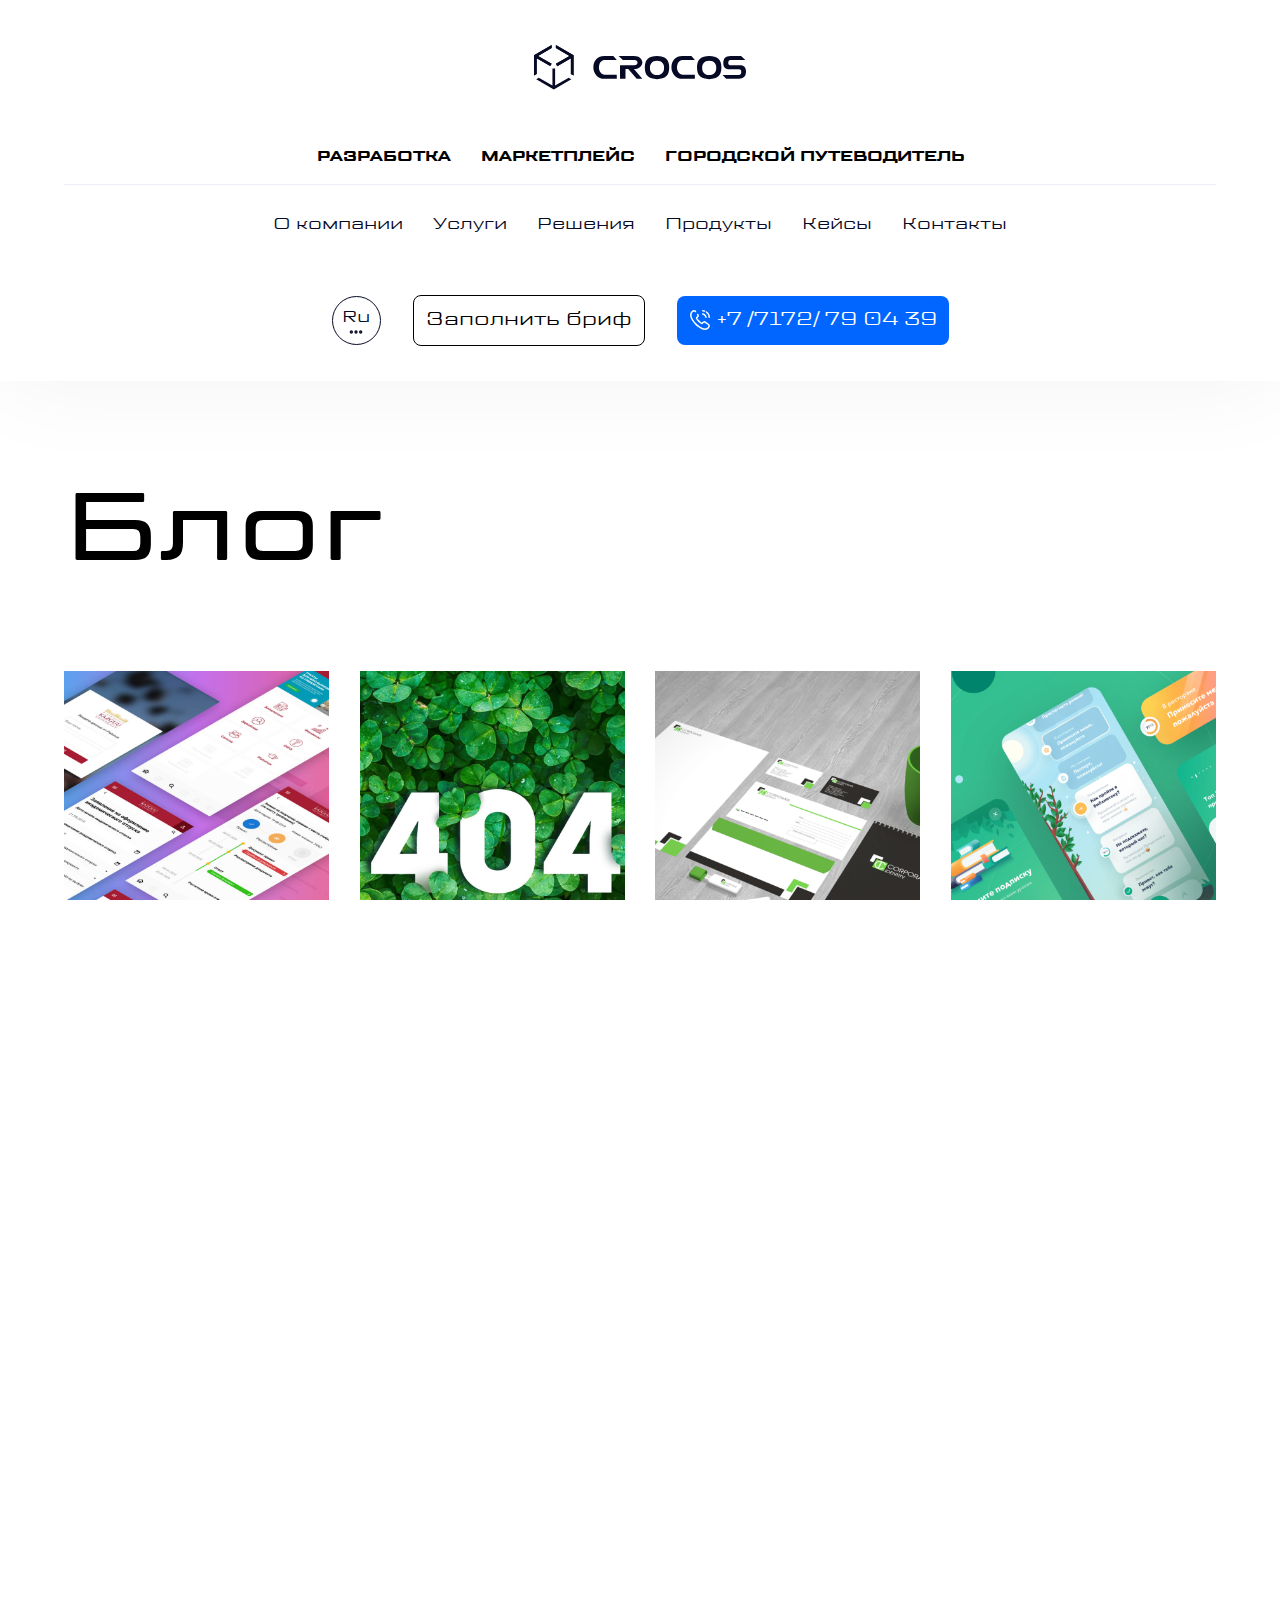
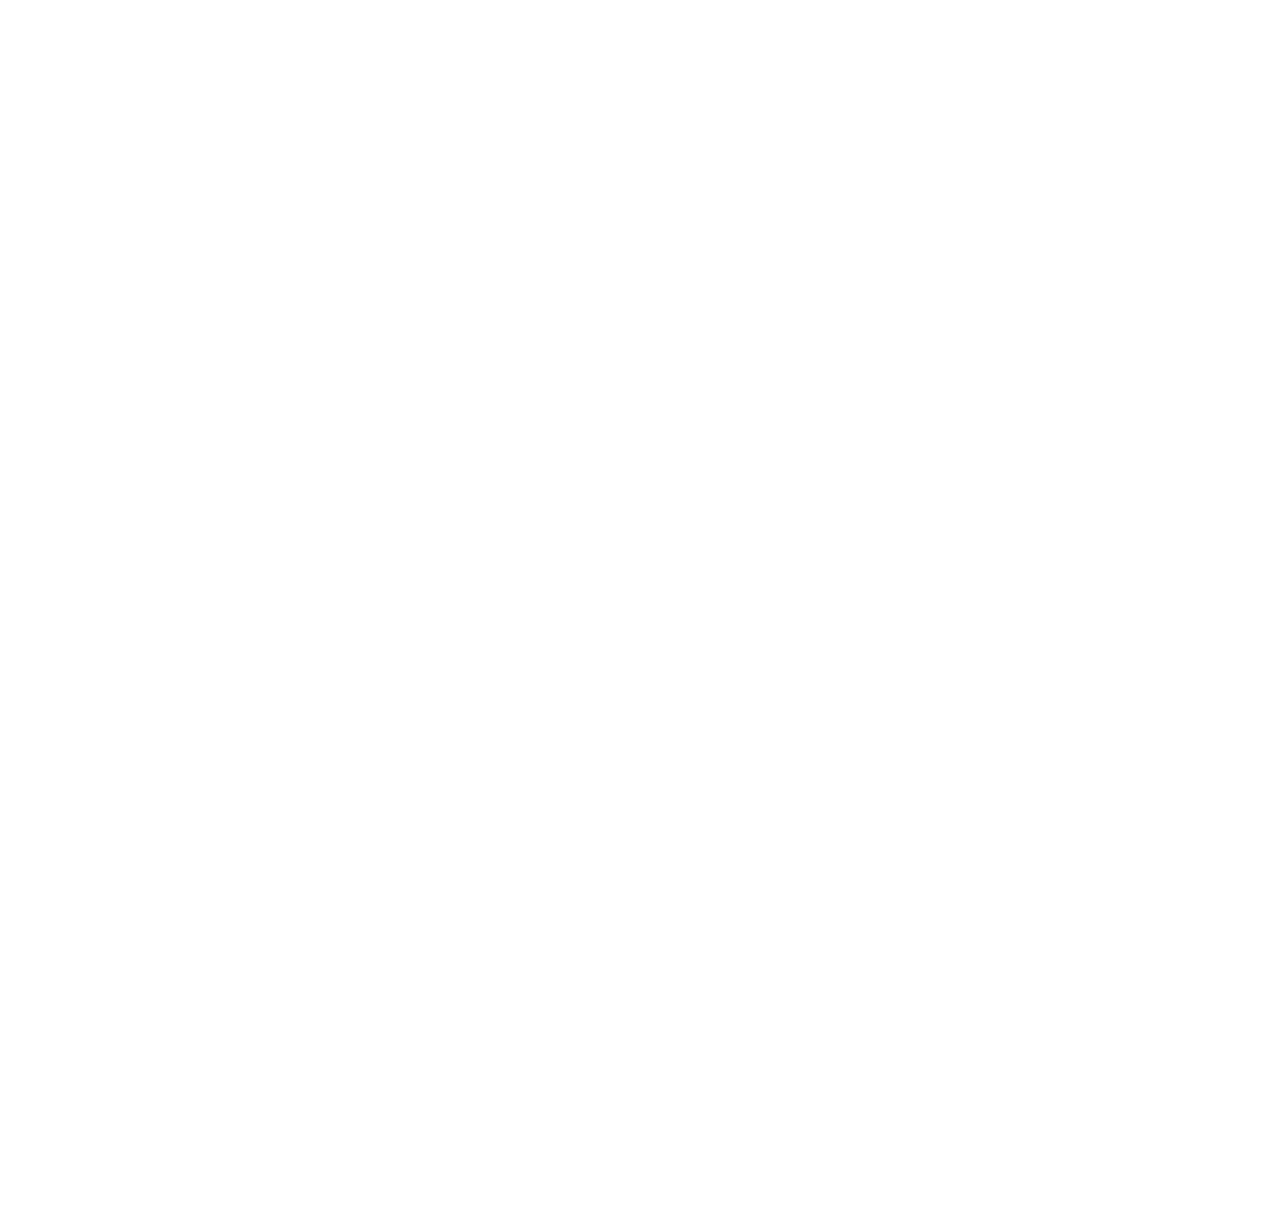
<file: src/components/blog/blog.html>
<!DOCTYPE html>
<html lang="ru">

<head>
	<meta charset="UTF-8">
	<meta name="viewport" content="width=device-width, initial-scale=1.0">
	<link rel="stylesheet" href="./blog.css">
	<link rel="stylesheet" href="../../styles/fonts.css">
	<title>Blog</title>
</head>

<body>
	<header class="header header_in">
		<div class="container">
			<div class="header_box header_in_box">
				<div class="header_top header_in_top">
					<div class="logo">
						<a href="#"><img src="../../assets/crocos_logo_black.svg"
								alt="Crocos Logo"></a>
					</div>
					<nav>
						<ul class="header_top_menu-top header_in_top_menu-top">
							<li><a href="#">Разработка</a>
							</li>
							<li><a href="#">Маркетплейс</a>
							</li>
							<li><a href="#">Городской
									путеводитель</a>
							</li>
						</ul>
					</nav>
				</div>
				<div class="header_bottom header_in_bottom">
					<div>
						<nav>
							<ul class="header_top_menu-bot header_in_top_menu-bot">
								<li><a href="">О
										компании</a>
								</li>
								<li><a href="">Услуги</a>
								</li>
								<li><a href="">Решения</a>
								</li>
								<li><a href="">Продукты</a>
								</li>
								<li><a href="">Кейсы</a>
								</li>
								<li><a href="">Контакты</a>
								</li>
							</ul>
						</nav>
					</div>
					<div class='header_bottom_info header_in_bottom_info'>
						<div class="header_bottom_info_lang header_in_bottom_info_lang">
							<span>Ru</span>
						</div>
						<div class='header_bottom_info_breaf header_in_bottom_info_breaf'>
							Заполнить бриф
						</div>
						<div class='header_bottom_info_phone header_in_bottom_info_phone'>
							<a href="tel:+77172790439">+7
								/7172/ 79 04
								39</a>
						</div>
					</div>
				</div>
			</div>
		</div>
	</header>
	<section class="blog blog_in">
		<div class="container">
			<div class="title">
				<h3>Блог</h3>
			</div>
			<div class="blog_box">
				<div class='blog_box_item'>
					<a href="#">
						<div class='blog_box_item_img'>
							<img src="../../assets/news1.png"
								alt="Crocos - Digital Solutions">
						</div>
					</a>
					<h5><a href="#">Мобильное приложение для
							студентов КазГЮУ</a></h5>
					<div class="views">
						<img src="../../assets/eye.svg" alt="Crocos - Digital Solutions">
						<span>123</span>
					</div>
				</div>
				<div class='blog_box_item'>
					<a href="#">
						<div class='blog_box_item_img'>
							<img src="../../assets/news2.png"
								alt="Crocos - Digital Solutions">
						</div>
					</a>
					<h5><a href="#">50 крутых примеров 404
							страницы</a></h5>
					<div class="views">
						<img src="../../assets/eye.svg" alt="Crocos - Digital Solutions">
						<span>123</span>
					</div>
				</div>
				<div class='blog_box_item'>
					<a href="#">
						<div class='blog_box_item_img'><img src="../../assets/news3.png"
								alt="Crocos - Digital Solutions"></div>
					</a>
					<h5><a href="#">Брендбук – что он включает
							и как разрабатывается?</a>
					</h5>
					<div class="views">
						<img src="../../assets/eye.svg" alt="Crocos - Digital Solutions">
						<span>123</span>
					</div>
				</div>
				<div class='blog_box_item'>
					<a href="#">
						<div class='blog_box_item_img'><img src="../../assets/news4.png"
								alt="Crocos - Digital Solutions"></div>
					</a>
					<h5><a href="#">Нужно ли моему бизнесу
							мобильное приложение</a></h5>
					<div class="views">
						<img src="../../assets/eye.svg" alt="Crocos - Digital Solutions">
						<span>123</span>
					</div>
				</div>
				<div class='blog_box_item'>
					<a href="#">
						<div class='blog_box_item_img'><img src="../../assets/news4.png"
								alt="Crocos - Digital Solutions"></div>
					</a>
					<h5><a href="#">Нужно ли моему бизнесу
							мобильное приложение</a></h5>
					<div class="views">
						<img src="../../assets/eye.svg" alt="Crocos - Digital Solutions">
						<span>123</span>
					</div>
				</div>
				<div class='blog_box_item'>
					<a href="#">
						<div class='blog_box_item_img'><img src="../../assets/news4.png"
								alt="Crocos - Digital Solutions"></div>
					</a>
					<h5><a href="#">Нужно ли моему бизнесу
							мобильное приложение</a></h5>
					<div class="views">
						<img src="../../assets/eye.svg" alt="Crocos - Digital Solutions">
						<span>123</span>
					</div>
				</div>
				<div class='blog_box_item'>
					<a href="#">
						<div class='blog_box_item_img'><img src="../../assets/news4.png"
								alt="Crocos - Digital Solutions"></div>
					</a>
					<h5><a href="#">Нужно ли моему бизнесу
							мобильное приложение</a></h5>
					<div class="views">
						<img src="../../assets/eye.svg" alt="Crocos - Digital Solutions">
						<span>123</span>
					</div>
				</div>
				<div class='blog_box_item'>
					<a href="#">
						<div class='blog_box_item_img'><img src="../../assets/news4.png"
								alt="Crocos - Digital Solutions"></div>
					</a>
					<h5><a href="#">Нужно ли моему бизнесу
							мобильное приложение</a></h5>
					<div class="views">
						<img src="../../assets/eye.svg" alt="Crocos - Digital Solutions">
						<span>123</span>
					</div>
				</div>
			</div>
		</div>
	</section>
	<section class="cta container">
		<div class="cta_box">
			<div class='cta_box_title'>
				<h2>Воплощаем идеи <br> в
					жизнь
				</h2>
			</div>
			<div class='cta_box_btn'>
				<p>Свяжись с нами</p>
			</div>
		</div>
	</section>
	<footer class='footer container'>
		<div class="footer_links">
			<div class='footer_links-item linkedin'>
				<a href="#"><img src="../../assets/linkedin.svg"
						alt="Crocos - Digital Solutions"></a>
			</div>
			<div class='footer_links-item telegram'>
				<a href="#"><img src="../../assets/telegram.svg"
						alt="Crocos - Digital Solutions"></a>
			</div>
			<div class='footer_links-item instagram'>
				<a href="#"><img src="../../assets/instagram.svg"
						alt="Crocos - Digital Solutions"></a>
			</div>
			<div class='footer_links-item behance'>
				<a href="#"><img src="../../assets/behance.svg"
						alt="Crocos - Digital Solutions"></a>
			</div>
			<div class='footer_links-item youtube'>
				<a href="#"><img src="../../assets/youtube.svg"
						alt="Crocos - Digital Solutions"></a>
			</div>
		</div>
		<nav>
			<ul class='footer_top_menu'>
				<li><a href="#">О компании</a>
				</li>
				<li><a href="#">Услуги</a>
				</li>
				<li><a href="#">Решения</a>
				</li>
				<li><a href="#">Проекты</a>
				</li>
				<li><a href="#">Клиенты</a>
				</li>
				<li><a href="#">Контакты</a>
				</li>
			</ul>
		</nav>
		<nav>
			<ul class='footer_bot_menu'>
				<li><a href="#">Web
						разработка</a></li>
				<li><a href="#">Мобильные
						приложения</a></li>
				<li><a href="#">Digital
						продвижение</a></li>
				<li><a href="#">Информационная
						безопасность</a></li>
				<li><a href="#">Решения</a>
				</li>
			</ul>
		</nav>
		<div class="footer_info">
			<img src="../../assets/PC_Logo 1.svg" alt="Crocos - Digital Solutions">
			<nav>
				<ul class="footer_info_links">
					<li><a href="#">Скачать
							презентацию</a>
					</li>
					<li><a href="#">Стать
							частью команды</a>
					</li>
					<li><a href="">Скачать
							логотип</a></li>
					<li><a href="">Связаться с
							нами</a></li>
					<li><a href="">Заполнить
							бриф</a></li>
				</ul>
			</nav>
		</div>
		<div class="copyright">
			Copyright &copy; 2024 Crocos. All
			rights reserved.
		</div>
	</footer>
</body>

</html>
</file>
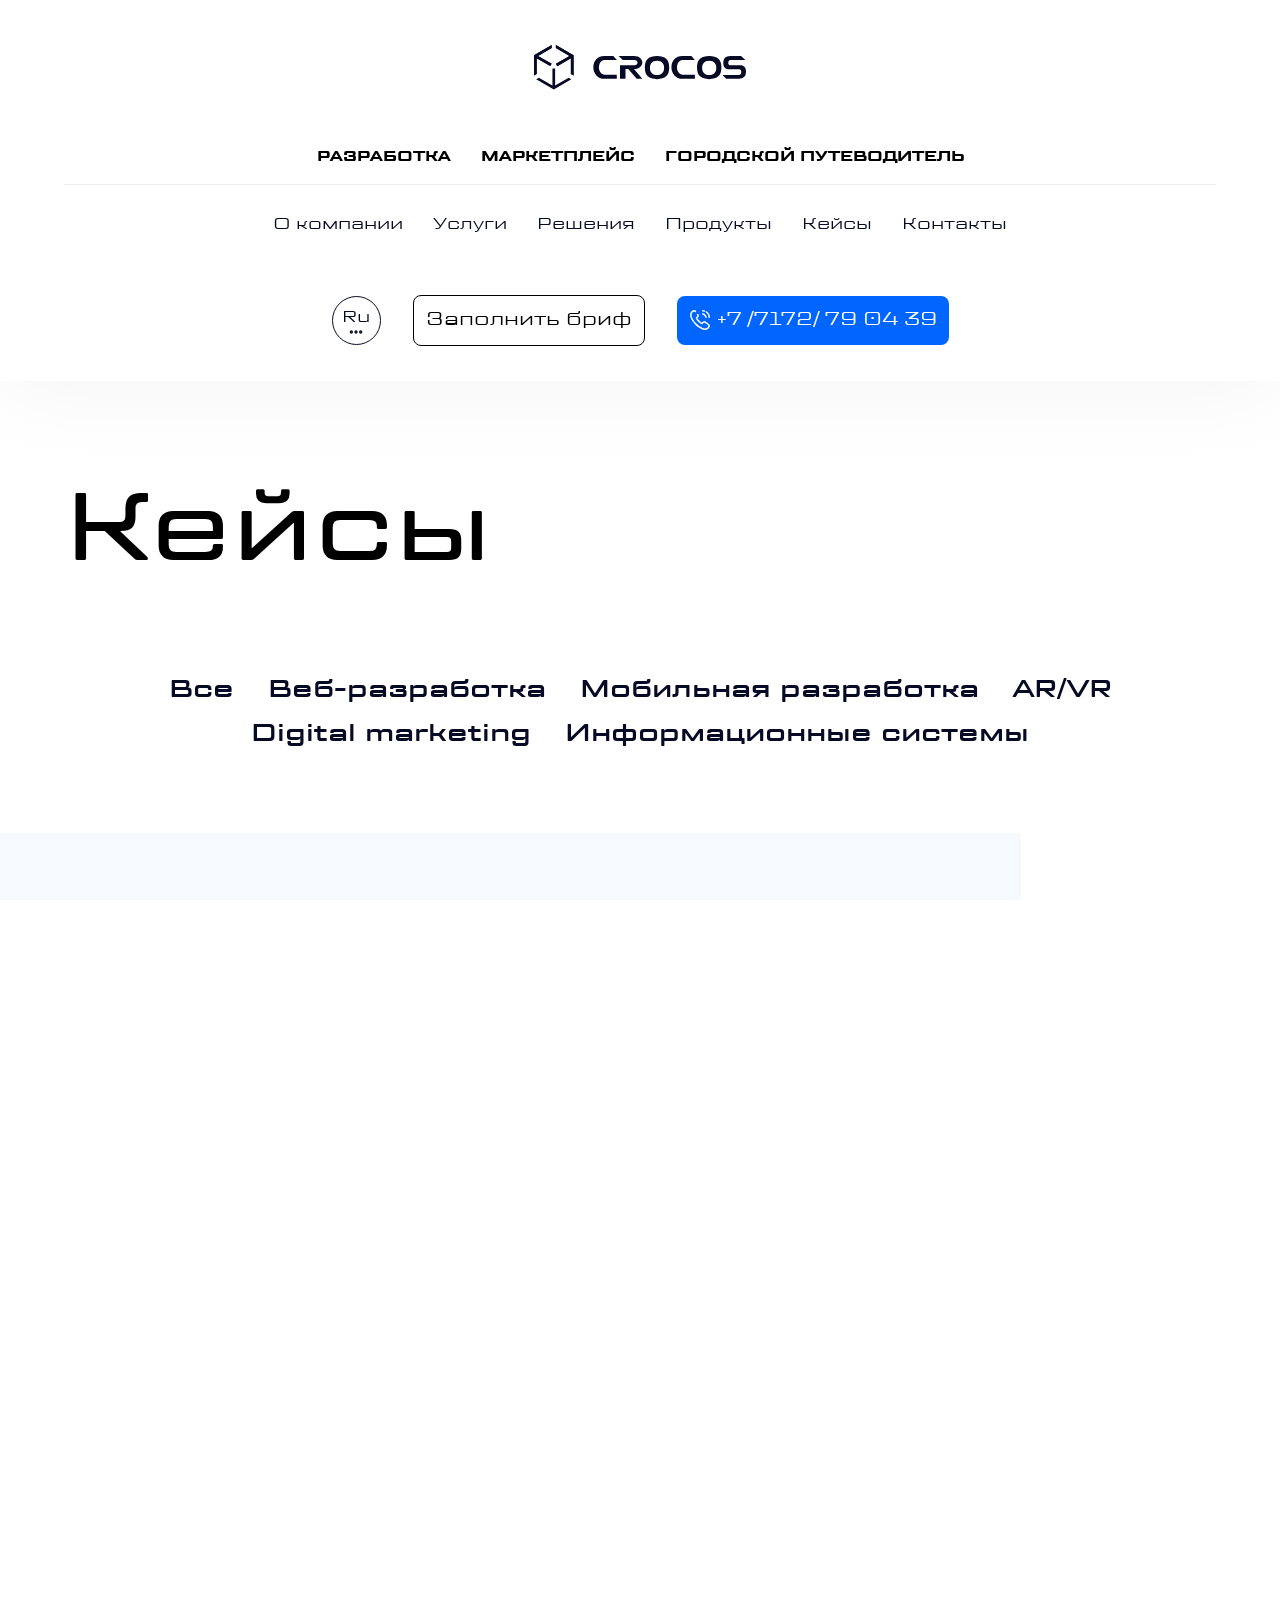
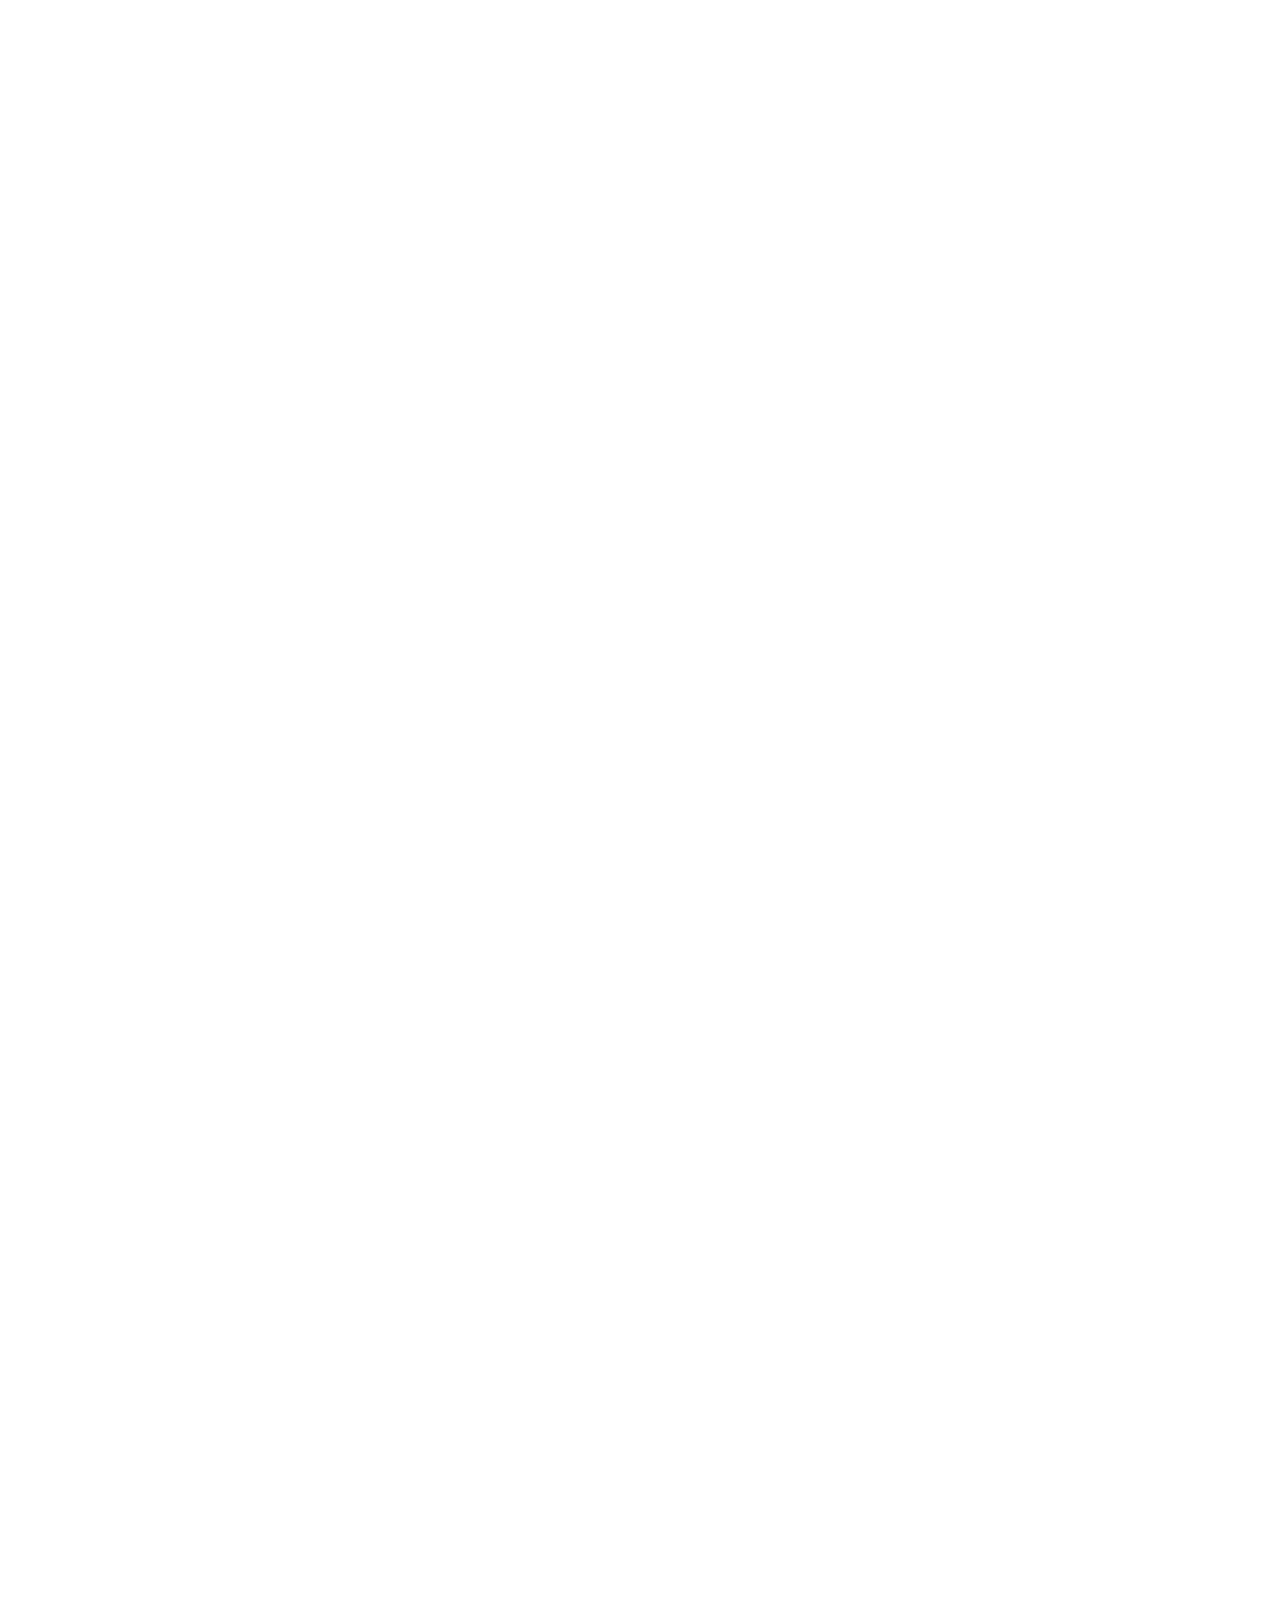
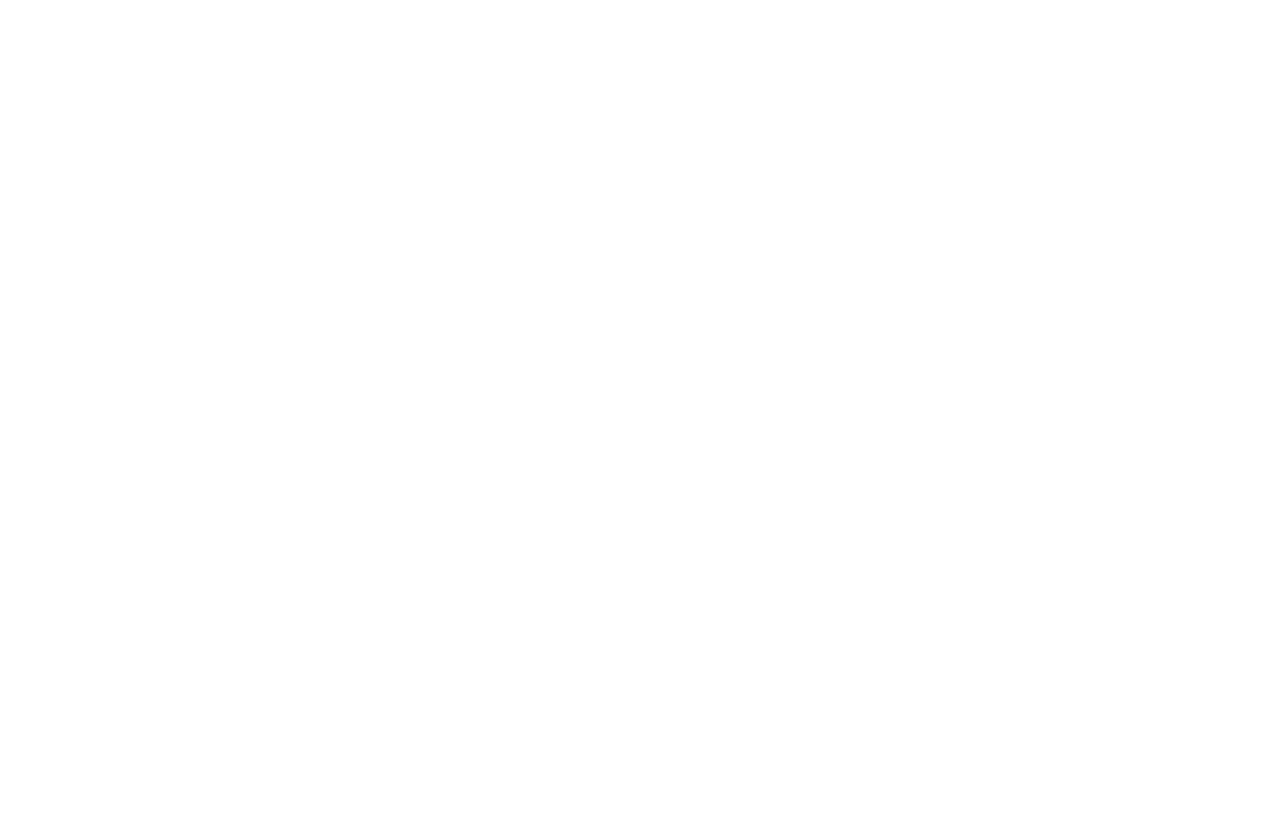
<file: src/components/cases/cases.html>
<!DOCTYPE html>
<html lang="ru">

<head>
	<meta charset="UTF-8">
	<meta name="viewport" content="width=device-width, initial-scale=1.0">
	<link rel="stylesheet" href="./cases.css">
	<link rel="stylesheet" href="../../styles/fonts.css">
	<title>Cases</title>
</head>

<body>
	<header class="header header_in">
		<div class="container">
			<div class="header_box header_in_box">
				<div class="header_top header_in_top">
					<div class="logo">
						<a href="#"><img src="../../assets/crocos_logo_black.svg"
								alt="Crocos Logo"></a>
					</div>
					<nav>
						<ul class="header_top_menu-top header_in_top_menu-top">
							<li><a href="#">Разработка</a>
							</li>
							<li><a href="#">Маркетплейс</a>
							</li>
							<li><a href="#">Городской
									путеводитель</a>
							</li>
						</ul>
					</nav>
				</div>
				<div class="header_bottom header_in_bottom">
					<div>
						<nav>
							<ul class="header_top_menu-bot header_in_top_menu-bot">
								<li><a href="">О
										компании</a>
								</li>
								<li><a href="">Услуги</a>
								</li>
								<li><a href="">Решения</a>
								</li>
								<li><a href="">Продукты</a>
								</li>
								<li><a href="">Кейсы</a>
								</li>
								<li><a href="">Контакты</a>
								</li>
							</ul>
						</nav>
					</div>
					<div class='header_bottom_info header_in_bottom_info'>
						<div class="header_bottom_info_lang header_in_bottom_info_lang">
							<span>Ru</span>
						</div>
						<div class='header_bottom_info_breaf header_in_bottom_info_breaf'>
							Заполнить бриф
						</div>
						<div class='header_bottom_info_phone header_in_bottom_info_phone'>
							<a href="tel:+77172790439">+7
								/7172/ 79 04
								39</a>
						</div>
					</div>
				</div>
			</div>
		</div>
	</header>
	<section class="cases cases_in">
		<div class="container">
			<div class="title">
				<h3>Кейсы</h3>
			</div>
			<div class="cases_in_filter">
				<nav>
					<ul>
						<a href="#" class='active'>
							<li>Все</li>
						</a>
						<a href="#">
							<li>Веб-разработка</li>
						</a>
						<a href="#">
							<li>Мобильная разработка</li>
						</a>
						<a href="#">
							<li>AR/VR</li>
						</a>
						<a href="#">
							<li>Digital marketing</li>
						</a>
						<a href="#">
							<li>Информационные системы</li>
						</a>
					</ul>
				</nav>
			</div>
		</div>
		<div class='cases_bg cases_in_bg'>
			<div class="cases_box cases_in_box">
				<div class="cases_box_top cases_in_box_top">
					<div class='cases_box_item cases_in_box_item'>
						<a href="#"><img src="../../assets/enbek.png"
								alt="Crocos - Digital Solutions"></a>
						<h5> <a href="#">Enbek</a></h5>
						<div class="tags">
							<span> <a href="#">#UI/UX,
									#Development</a></span>
						</div>
						<div class="reactions">
							<div><img src="../../assets/finger.svg"
									alt="Crocos - Digital Solutions"><span>45</span>
							</div>
							<div><img src="../../assets/eye.svg"
									alt="Crocos - Digital Solutions"><span>123</span>
							</div>
						</div>
					</div>
					<div class='cases_box_item cases_in_box_item'>
						<a href="#"><img src="../../assets/eurasia.png"
								alt="Crocos - Digital Solutions"></a>
						<h5><a href="#">Eurasia Group</a></h5>
						<div class="tags">
							<span><a href="#">#UI/UX, #3D,
									#Development</a></span>
						</div>
						<div class="reactions">
							<div><img src="../../assets/finger.svg"
									alt="Crocos - Digital Solutions"><span>45</span>
							</div>
							<div><img src="../../assets/eye.svg"
									alt="Crocos - Digital Solutions"><span>123</span>
							</div>
						</div>
					</div>
				</div>
				<div class="cases_box_bottom cases_in_box_bottom">
					<div class='cases_box_item cases_in_box_item'>
						<a href="#"><img src="../../assets/aviation.png"
								alt="Crocos - Digital Solutions"></a>
						<h5><a href="#">Казахстанский <br>
								Авиационный
								Регулятор</a></h5>
						<div class="tags">
							<span><a href="#">#UI/UX,
									#Development</a></span>
						</div>
						<div class="reactions">
							<div><img src="../../assets/finger.svg"
									alt="Crocos - Digital Solutions"><span>45</span>
							</div>
							<div><img src="../../assets/eye.svg"
									alt="Crocos - Digital Solutions"><span>123</span>
							</div>
						</div>
					</div>
					<div class='cases_box_item cases_in_box_item'>
						<a href="#"><img src="../../assets/citypass.png"
								alt="Crocos - Digital Solutions"></a>
						<h5><a href="#">CityPass Kazakhstan</a>
						</h5>
						<div class="tags">
							<span><a href="#">#UI/UX,
									#E-Commerce,
									#Development</a></span>
						</div>
						<div class="reactions">
							<div><img src="../../assets/finger.svg"
									alt="Crocos - Digital Solutions"><span>45</span>
							</div>
							<div><img src="../../assets/eye.svg"
									alt="Crocos - Digital Solutions"><span>123</span>
							</div>
						</div>
					</div>
				</div>
			</div>
			<div class="btn container">
				<a href="#">
					<p>Показать еще</p>
				</a>
			</div>
		</div>
	</section>
	<section class="cta container">
		<div class="cta_box">
			<div class='cta_box_title'>
				<h2>Воплощаем идеи <br> в
					жизнь
				</h2>
			</div>
			<div class='cta_box_btn'>
				<p>Свяжись с нами</p>
			</div>
		</div>
	</section>
	<footer class='footer container'>
		<div class="footer_links">
			<div class='footer_links-item linkedin'>
				<a href="#"><img src="../../assets/linkedin.svg"
						alt="Crocos - Digital Solutions"></a>
			</div>
			<div class='footer_links-item telegram'>
				<a href="#"><img src="../../assets/telegram.svg"
						alt="Crocos - Digital Solutions"></a>
			</div>
			<div class='footer_links-item instagram'>
				<a href="#"><img src="../../assets/instagram.svg"
						alt="Crocos - Digital Solutions"></a>
			</div>
			<div class='footer_links-item behance'>
				<a href="#"><img src="../../assets/behance.svg"
						alt="Crocos - Digital Solutions"></a>
			</div>
			<div class='footer_links-item youtube'>
				<a href="#"><img src="../../assets/youtube.svg"
						alt="Crocos - Digital Solutions"></a>
			</div>
		</div>
		<nav>
			<ul class='footer_top_menu'>
				<li><a href="#">О компании</a>
				</li>
				<li><a href="#">Услуги</a>
				</li>
				<li><a href="#">Решения</a>
				</li>
				<li><a href="#">Проекты</a>
				</li>
				<li><a href="#">Клиенты</a>
				</li>
				<li><a href="#">Контакты</a>
				</li>
			</ul>
		</nav>
		<nav>
			<ul class='footer_bot_menu'>
				<li><a href="#">Web
						разработка</a></li>
				<li><a href="#">Мобильные
						приложения</a></li>
				<li><a href="#">Digital
						продвижение</a></li>
				<li><a href="#">Информационная
						безопасность</a></li>
				<li><a href="#">Решения</a>
				</li>
			</ul>
		</nav>
		<div class="footer_info">
			<img src="../../assets/PC_Logo 1.svg" alt="Crocos - Digital Solutions">
			<nav>
				<ul class="footer_info_links">
					<li><a href="#">Скачать
							презентацию</a>
					</li>
					<li><a href="#">Стать
							частью команды</a>
					</li>
					<li><a href="">Скачать
							логотип</a></li>
					<li><a href="">Связаться с
							нами</a></li>
					<li><a href="">Заполнить
							бриф</a></li>
				</ul>
			</nav>
		</div>
		<div class="copyright">
			Copyright &copy; 2024 Crocos. All
			rights reserved.
		</div>
	</footer>
</body>

</html>
</file>
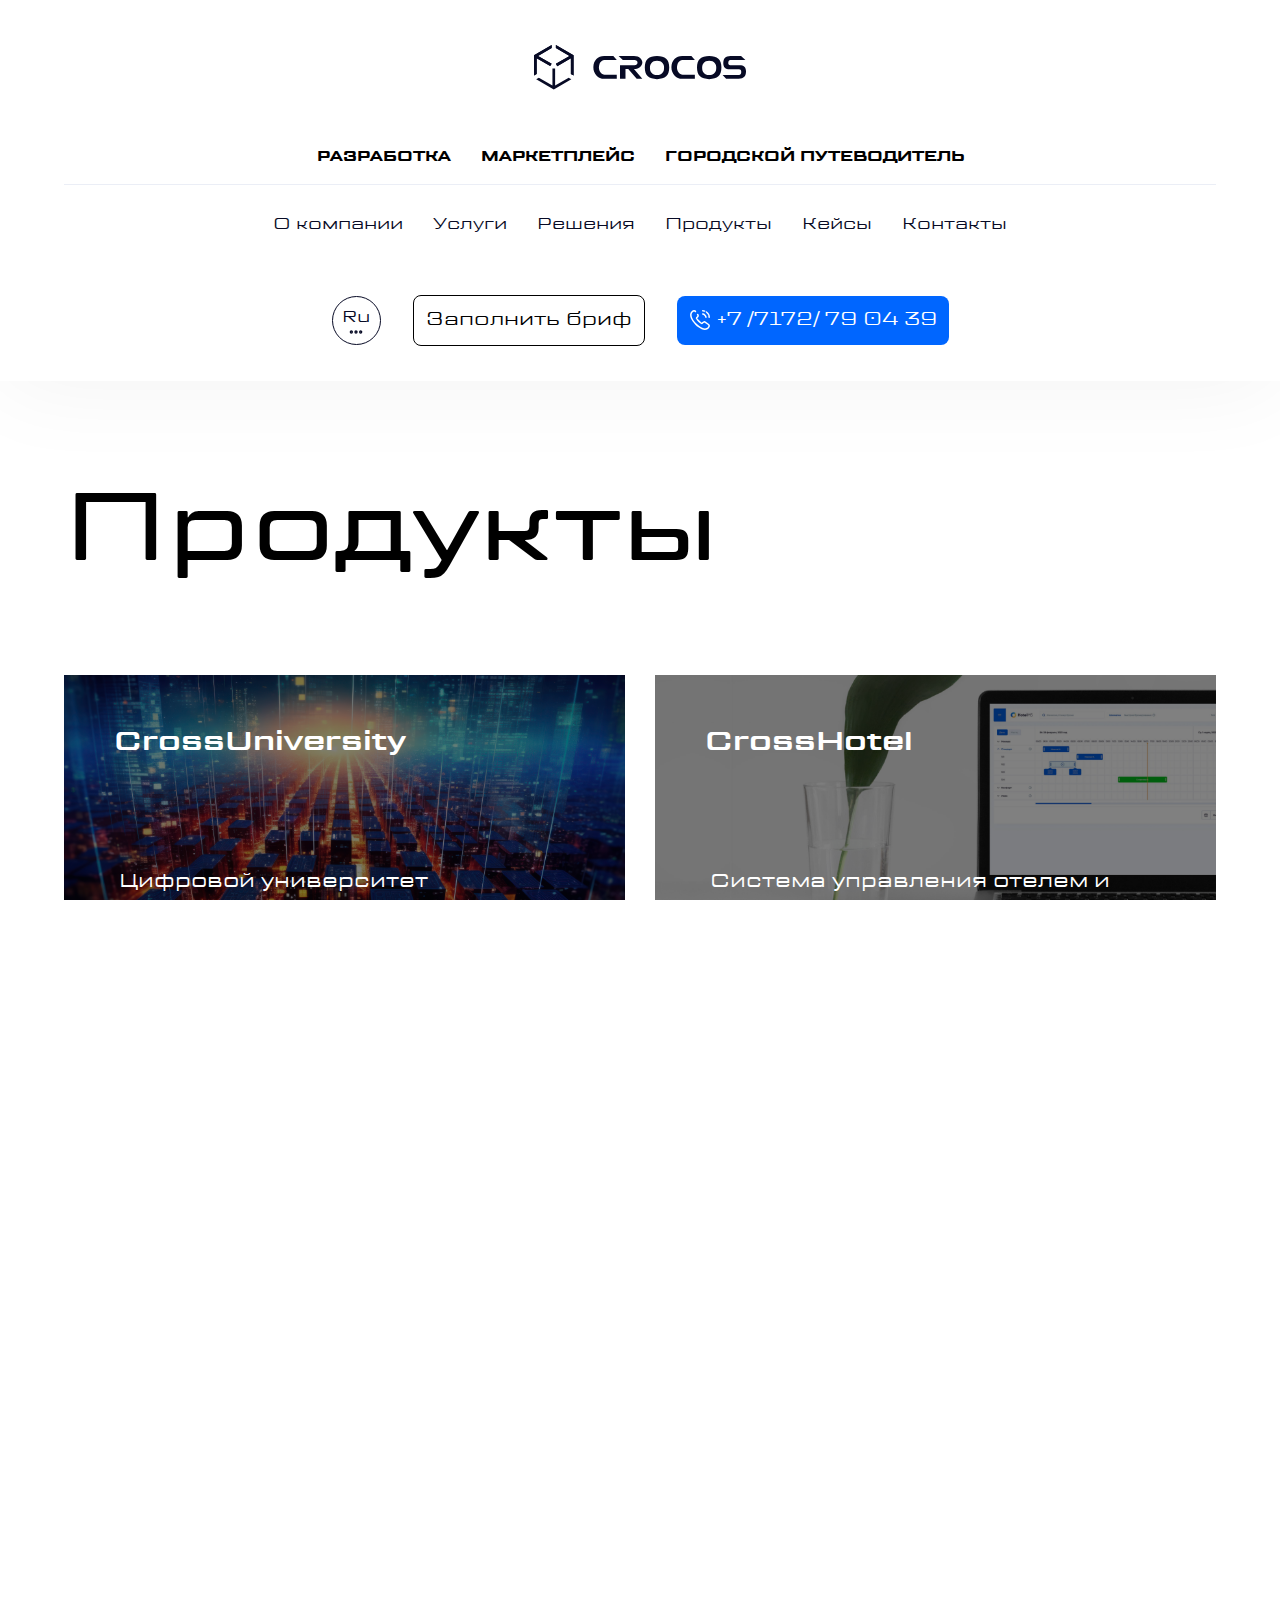
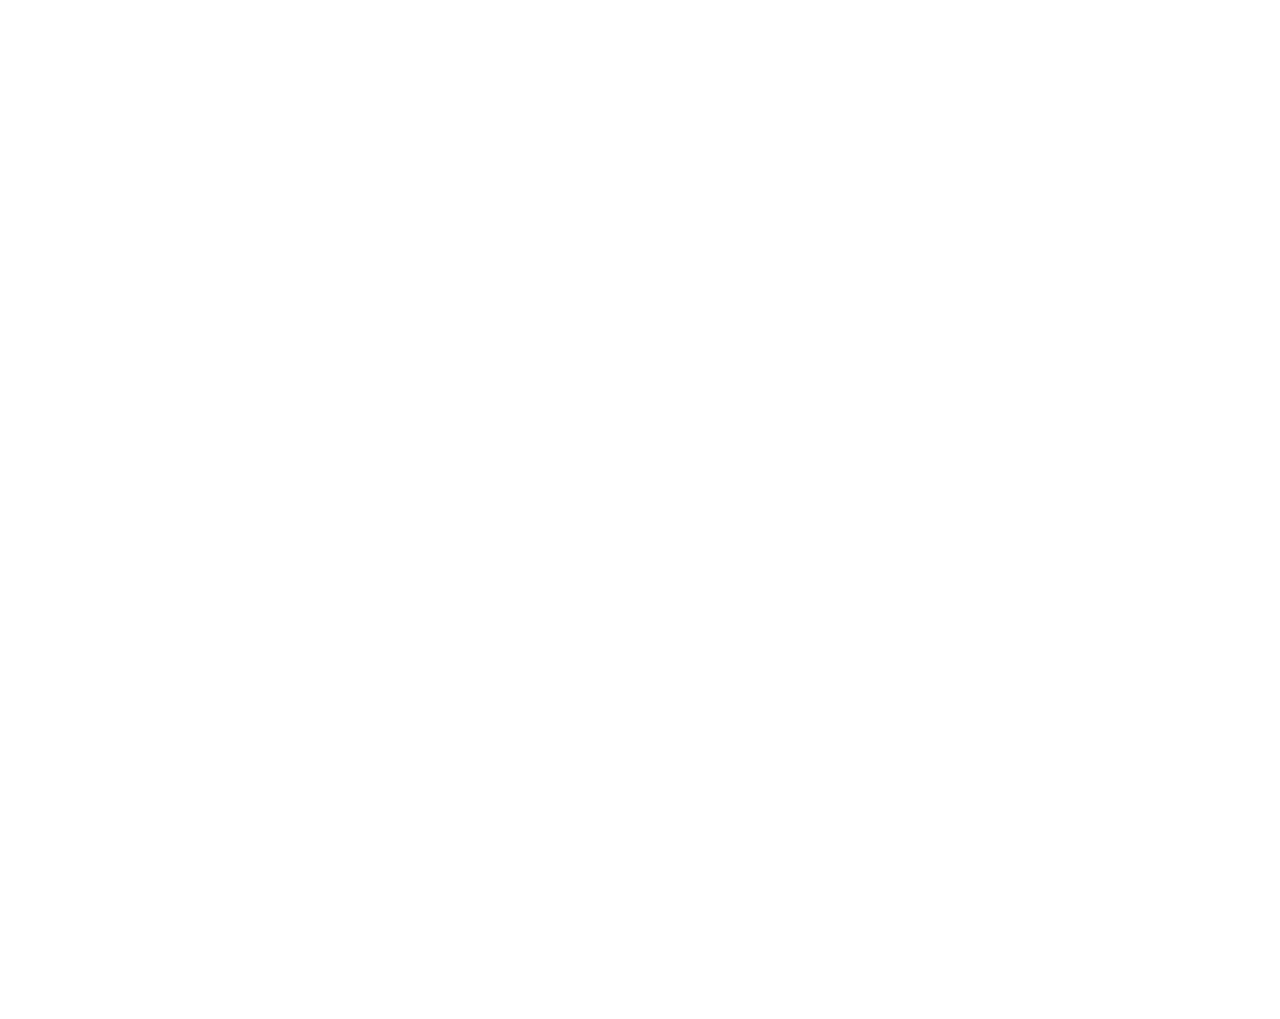
<file: src/components/products/products.html>
<!DOCTYPE html>
<html lang="ru">

<head>
	<meta charset="UTF-8">
	<meta name="viewport" content="width=device-width, initial-scale=1.0">
	<title>Products</title>
	<link rel="stylesheet" href="./products.css">
	<link rel="stylesheet" href="../../styles/fonts.css">
</head>

<body>
	<header class="header header_in">
		<div class="container">
			<div class="header_box header_in_box">
				<div class="header_top header_in_top">
					<div class="logo">
						<a href="#"><img src="../../assets/crocos_logo_black.svg"
								alt="Crocos Logo"></a>
					</div>
					<nav>
						<ul class="header_top_menu-top header_in_top_menu-top">
							<li><a href="#">Разработка</a>
							</li>
							<li><a href="#">Маркетплейс</a>
							</li>
							<li><a href="#">Городской
									путеводитель</a>
							</li>
						</ul>
					</nav>
				</div>
				<div class="header_bottom header_in_bottom">
					<div>
						<nav>
							<ul class="header_top_menu-bot header_in_top_menu-bot">
								<li><a href="">О
										компании</a>
								</li>
								<li><a href="">Услуги</a>
								</li>
								<li><a href="">Решения</a>
								</li>
								<li><a href="">Продукты</a>
								</li>
								<li><a href="">Кейсы</a>
								</li>
								<li><a href="">Контакты</a>
								</li>
							</ul>
						</nav>
					</div>
					<div class='header_bottom_info header_in_bottom_info'>
						<div class="header_bottom_info_lang header_in_bottom_info_lang">
							<span>Ru</span>
						</div>
						<div class='header_bottom_info_breaf header_in_bottom_info_breaf'>
							Заполнить бриф
						</div>
						<div class='header_bottom_info_phone header_in_bottom_info_phone'>
							<a href="tel:+77172790439">+7
								/7172/ 79 04
								39</a>
						</div>
					</div>
				</div>
			</div>
		</div>
	</header>
	<section class='products_in container'>
		<div class="title">
			<h3>Продукты</h3>
		</div>
		<div class="products_in_box">
			<div class="products_in_box_item">
				<a href="#">
					<div>
						<img src="../../assets/crossunivercity.png" alt="CrossHotel">
						<h5>CrossUniversity</h5>
						<p>Цифровой университет</p>
					</div>
				</a>
			</div>
			<div class="products_in_box_item">
				<a href="#">
					<div>
						<img src="../../assets/crosshotel1.png" alt="CrossHotel">
						<h5>CrossHotel</h5>
						<p>Система управления
							отелем и хостелом</p>
					</div>
				</a>
			</div>
			<div class="products_in_box_item">
				<a href="#">
					<div>
						<img src="../../assets/crosskiosk1.png" alt="CrossHotel">
						<h5>CrossKiosk</h5>
						<p>Система электронной очереди</p>
					</div>
				</a>
			</div>
			<div class="products_in_box_item">
				<a href="#">
					<div>
						<img src="../../assets/crossbpm1.png" alt="CrossHotel">
						<h5>CrossBPM</h5>
						<p>Краткий текст</p>
					</div>
				</a>
			</div>
		</div>
	</section>
	<section class="cta container">
		<div class="cta_box">
			<div class='cta_box_title'>
				<h2>Воплощаем идеи <br> в
					жизнь
				</h2>
			</div>
			<div class='cta_box_btn'>
				<p>Свяжись с нами</p>
			</div>
		</div>
	</section>
	<footer class='footer container'>
		<div class="footer_links">
			<div class='footer_links-item linkedin'>
				<a href="#"><img src="../../assets/linkedin.svg"
						alt="Crocos - Digital Solutions"></a>
			</div>
			<div class='footer_links-item telegram'>
				<a href="#"><img src="../../assets/telegram.svg"
						alt="Crocos - Digital Solutions"></a>
			</div>
			<div class='footer_links-item instagram'>
				<a href="#"><img src="../../assets/instagram.svg"
						alt="Crocos - Digital Solutions"></a>
			</div>
			<div class='footer_links-item behance'>
				<a href="#"><img src="../../assets/behance.svg"
						alt="Crocos - Digital Solutions"></a>
			</div>
			<div class='footer_links-item youtube'>
				<a href="#"><img src="../../assets/youtube.svg"
						alt="Crocos - Digital Solutions"></a>
			</div>
		</div>
		<nav>
			<ul class='footer_top_menu'>
				<li><a href="#">О компании</a>
				</li>
				<li><a href="#">Услуги</a>
				</li>
				<li><a href="#">Решения</a>
				</li>
				<li><a href="#">Проекты</a>
				</li>
				<li><a href="#">Клиенты</a>
				</li>
				<li><a href="#">Контакты</a>
				</li>
			</ul>
		</nav>
		<nav>
			<ul class='footer_bot_menu'>
				<li><a href="#">Web
						разработка</a></li>
				<li><a href="#">Мобильные
						приложения</a></li>
				<li><a href="#">Digital
						продвижение</a></li>
				<li><a href="#">Информационная
						безопасность</a></li>
				<li><a href="#">Решения</a>
				</li>
			</ul>
		</nav>
		<div class="footer_info">
			<img src="../../assets/PC_Logo 1.svg" alt="Crocos - Digital Solutions">
			<nav>
				<ul class="footer_info_links">
					<li><a href="#">Скачать
							презентацию</a>
					</li>
					<li><a href="#">Стать
							частью команды</a>
					</li>
					<li><a href="">Скачать
							логотип</a></li>
					<li><a href="">Связаться с
							нами</a></li>
					<li><a href="">Заполнить
							бриф</a></li>
				</ul>
			</nav>
		</div>
		<div class="copyright">
			Copyright &copy; 2024 Crocos. All
			rights reserved.
		</div>
	</footer>
</body>

</html>
</file>
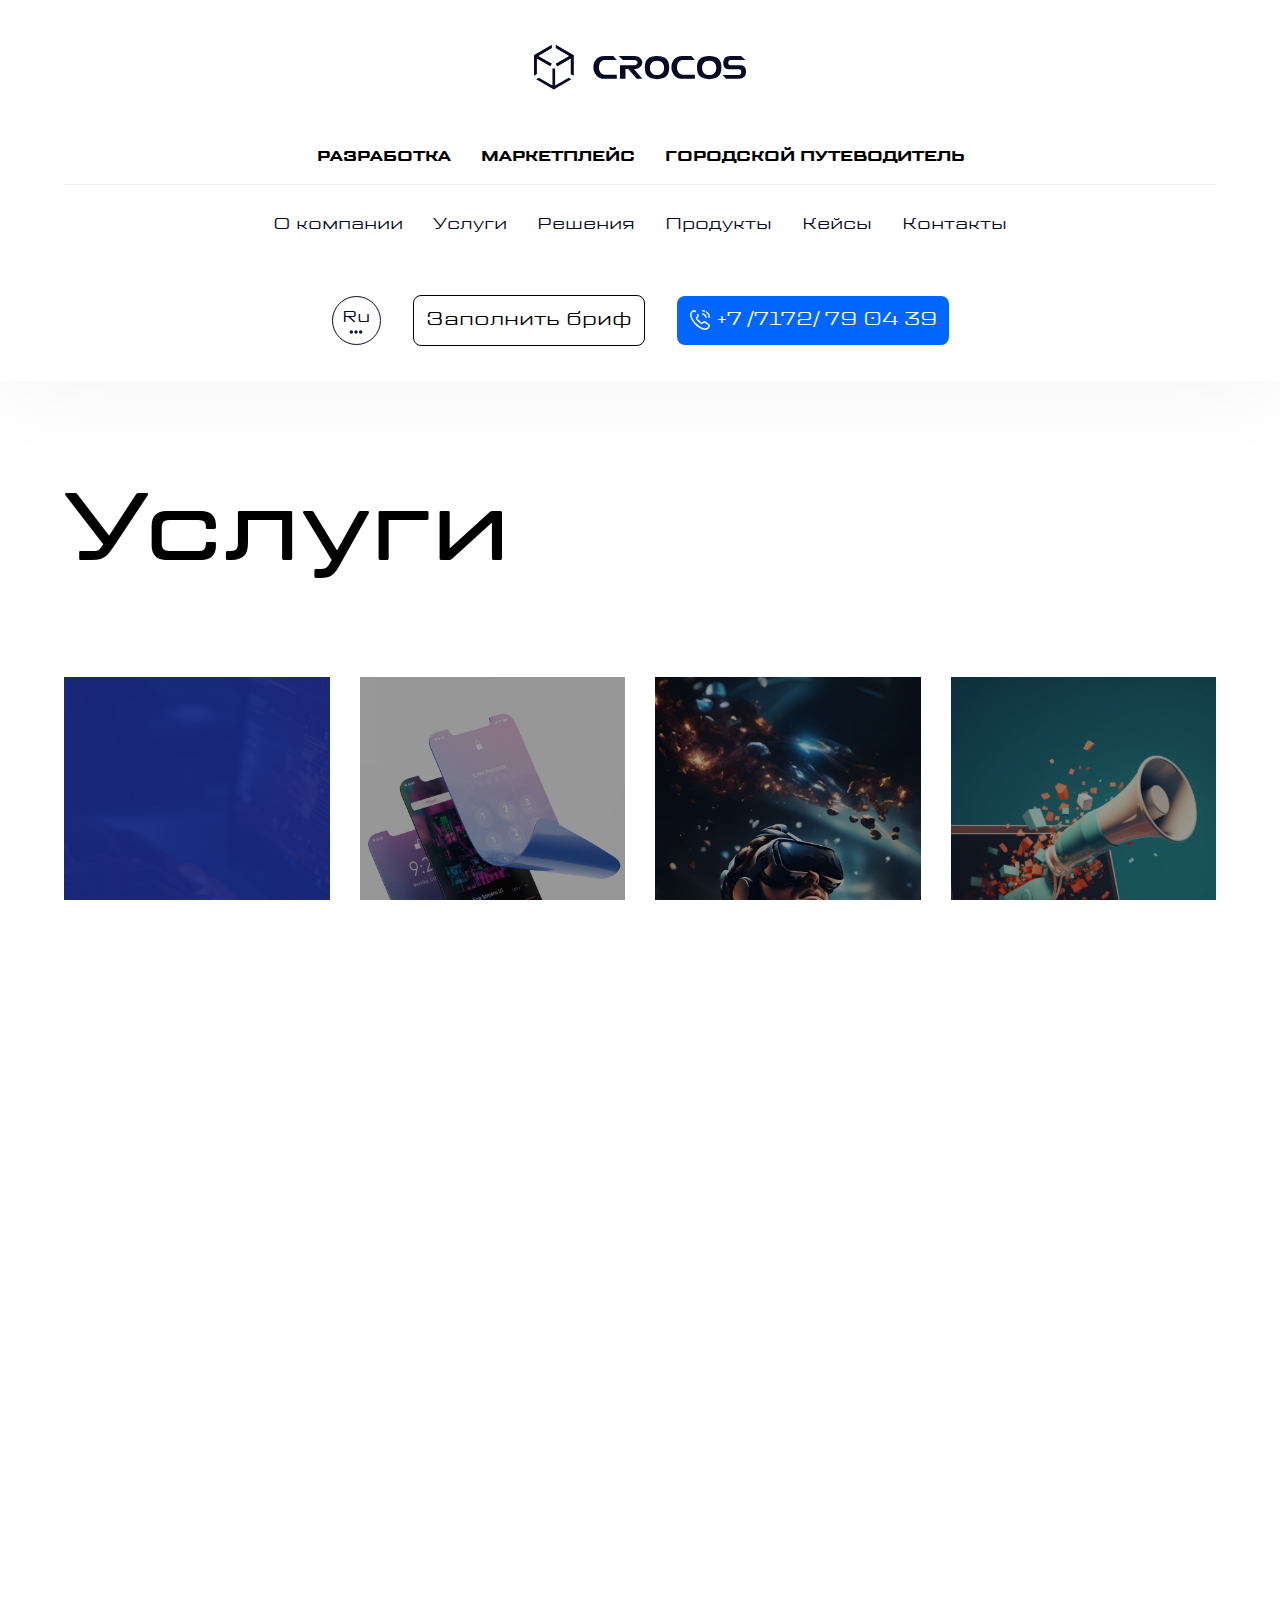
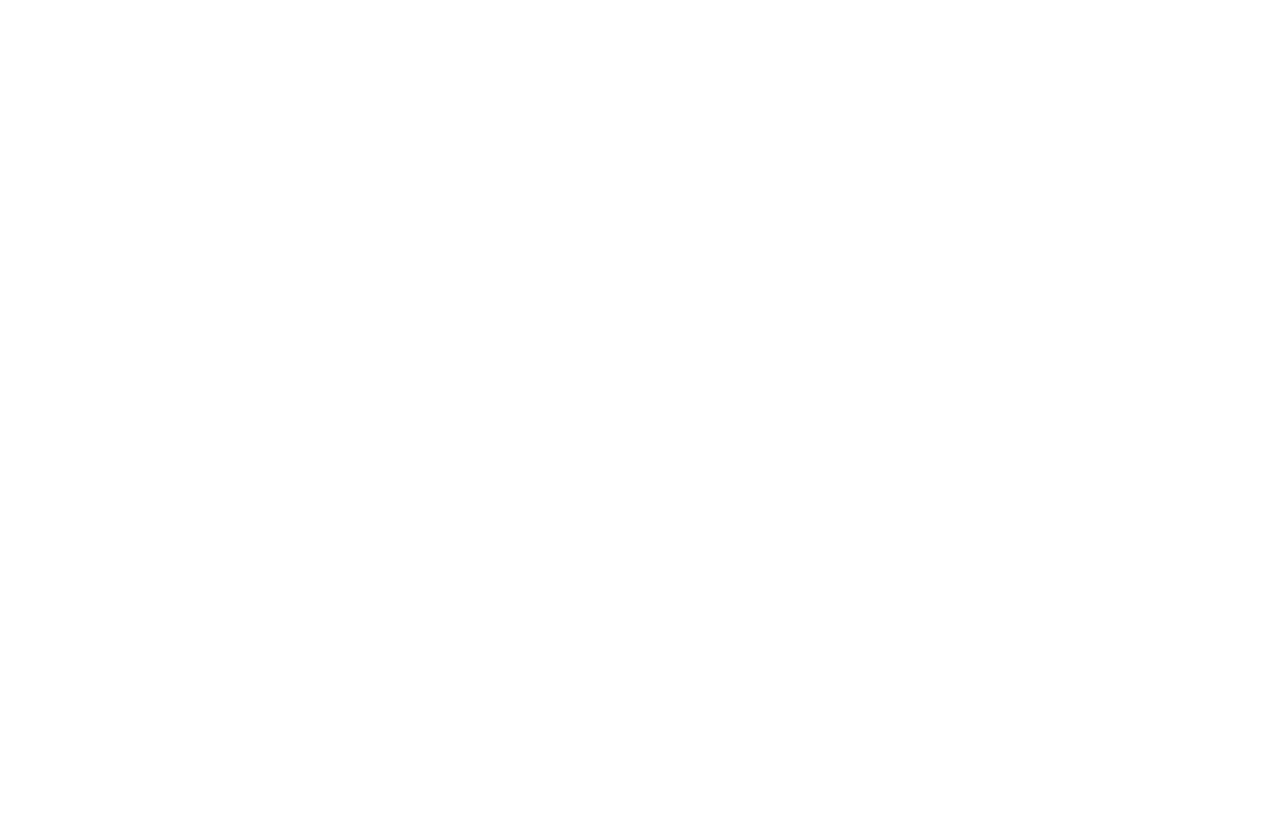
<file: src/components/services/services.html>
<!DOCTYPE html>
<html lang="ru">

<head>
	<meta charset="UTF-8">
	<meta name="viewport" content="width=device-width, initial-scale=1.0">
	<link rel="stylesheet" href="./services.css">
	<link rel="stylesheet" href="../../styles/fonts.css">
	<title>Services</title>
</head>

<body>
	<header class="header header_in">
		<div class="container">
			<div class="header_box header_in_box">
				<div class="header_top header_in_top">
					<div class="logo">
						<a href="#"><img src="../../assets/crocos_logo_black.svg"
								alt="Crocos Logo"></a>
					</div>
					<nav>
						<ul class="header_top_menu-top header_in_top_menu-top">
							<li><a href="#">Разработка</a>
							</li>
							<li><a href="#">Маркетплейс</a>
							</li>
							<li><a href="#">Городской
									путеводитель</a>
							</li>
						</ul>
					</nav>
				</div>
				<div class="header_bottom header_in_bottom">
					<div>
						<nav>
							<ul class="header_top_menu-bot header_in_top_menu-bot">
								<li><a href="#">О
										компании</a>
								</li>
								<li><a href="#">Услуги</a>
								</li>
								<li><a href="#">Решения</a>
								</li>
								<li><a href="#">Продукты</a>
								</li>
								<li><a href="#">Кейсы</a>
								</li>
								<li><a href="#">Контакты</a>
								</li>
							</ul>
						</nav>
					</div>
					<div class='header_bottom_info header_in_bottom_info'>
						<div class="header_bottom_info_lang header_in_bottom_info_lang">
							<span>Ru</span>
						</div>
						<div class='header_bottom_info_breaf header_in_bottom_info_breaf'>
							Заполнить бриф
						</div>
						<div class='header_bottom_info_phone header_in_bottom_info_phone'>
							<a href="tel:+77172790439">+7
								/7172/ 79 04
								39</a>
						</div>
					</div>
				</div>
			</div>
		</div>
	</header>
	<section class='services services_in container'>
		<div class="title">
			<h3>Услуги</h3>
		</div>
		<div class="services_box services_in_box">
			<div class='services_box_item services_in_box_item'>
				<img src="../../assets/web.png" alt="Web разработка">
				<h5>Web разработка</h5>
			</div>
			<div class='services_box_item services_in_box_item'>
				<img src="../../assets/mobile.png" alt="Мобильное приложение">
				<h5>Мобильное приложение</h5>
			</div>
			<div class='services_box_item services_in_box_item'>
				<img src="../../assets/vr.png" alt="AR/VR технологии">
				<h5>AR/VR технологии</h5>
			</div>
			<div class='services_box_item services_in_box_item'>
				<img src="../../assets/marketing.png" alt="Digital marketing">
				<h5>Digital marketing</h5>
			</div>
		</div>
	</section>
	<section class="cta container">
		<div class="cta_box">
			<div class='cta_box_title'>
				<h2>Воплощаем идеи <br> в
					жизнь
				</h2>
			</div>
			<div class='cta_box_btn'>
				<p>Свяжись с нами</p>
			</div>
		</div>
	</section>
	<footer class='footer container'>
		<div class="footer_links">
			<div class='footer_links-item linkedin'>
				<a href="#"><img src="../../assets/linkedin.svg"
						alt="Crocos - Digital Solutions"></a>
			</div>
			<div class='footer_links-item telegram'>
				<a href="#"><img src="../../assets/telegram.svg"
						alt="Crocos - Digital Solutions"></a>
			</div>
			<div class='footer_links-item instagram'>
				<a href="#"><img src="../../assets/instagram.svg"
						alt="Crocos - Digital Solutions"></a>
			</div>
			<div class='footer_links-item behance'>
				<a href="#"><img src="../../assets/behance.svg"
						alt="Crocos - Digital Solutions"></a>
			</div>
			<div class='footer_links-item youtube'>
				<a href="#"><img src="../../assets/youtube.svg"
						alt="Crocos - Digital Solutions"></a>
			</div>
		</div>
		<nav>
			<ul class='footer_top_menu'>
				<li><a href="#">О компании</a>
				</li>
				<li><a href="#">Услуги</a>
				</li>
				<li><a href="#">Решения</a>
				</li>
				<li><a href="#">Проекты</a>
				</li>
				<li><a href="#">Клиенты</a>
				</li>
				<li><a href="#">Контакты</a>
				</li>
			</ul>
		</nav>
		<nav>
			<ul class='footer_bot_menu'>
				<li><a href="#">Web
						разработка</a></li>
				<li><a href="#">Мобильные
						приложения</a></li>
				<li><a href="#">Digital
						продвижение</a></li>
				<li><a href="#">Информационная
						безопасность</a></li>
				<li><a href="#">Решения</a>
				</li>
			</ul>
		</nav>
		<div class="footer_info">
			<img src="../../assets/PC_Logo 1.svg" alt="Crocos - Digital Solutions">
			<nav>
				<ul class="footer_info_links">
					<li><a href="#">Скачать
							презентацию</a>
					</li>
					<li><a href="#">Стать
							частью команды</a>
					</li>
					<li><a href="">Скачать
							логотип</a></li>
					<li><a href="">Связаться с
							нами</a></li>
					<li><a href="">Заполнить
							бриф</a></li>
				</ul>
			</nav>
		</div>
		<div class="copyright">
			Copyright &copy; 2024 Crocos. All
			rights reserved.
		</div>
	</footer>
</body>

</html>
</file>
<file: src/styles/main.css>
:root {
  --blue: #0066ff;
  --black: #070a25;
  --gray: #f3f4f9;
  --silver: #8f9cbb;
  --light: #f6faff;
}

::-webkit-scrollbar {
  height: 3px;
  background: linear-gradient(90deg, #eaeef7 0%, rgba(234, 238, 247, 0) 100%);
}

::-webkit-scrollbar-thumb {
  height: 3px;
  background: var(--blue);
}

::-webkit-scrollbar-thumb:hover {
  background: #4891ff;
}

*,
*::before,
*:after {
  margin: 0;
  padding: 0;
  border: 0;
  box-sizing: border-box;
  -webkit-box-sizing: border-box;
}

html,
body {
  height: 100%;
  font-family: "TT Lakes Neue Expanded", sans-serif;
  font-weight: 400;
  font-size: 16px;
  overflow-x: hidden;
}

h1 {
  font-size: 96px;
}

h3 {
  font-size: 48px;
}

h5 {
  font-size: 32px;
}

img {
  max-width: 100%;
}

ul,
ol {
  list-style: none;
}

a {
  text-decoration: none;
}

input,
textarea {
  font-family: "TT Lakes Neue Expanded", sans-serif;
}

strong {
  font-weight: 700;
}

.container {
  width: 100%;
  max-width: 1762px;
  margin: 0 auto;
}

.title h3 {
  font-size: 96px;
  margin-bottom: 60px;
  font-weight: 500;
}

.btn {
  width: -moz-fit-content;
  width: fit-content;
  margin-left: auto;
  margin-right: auto;
  text-align: center;
  font-size: 24px;
  letter-spacing: 2px;
  color: var(--blue);
  padding: 40px 50px;
  border: 1px solid var(--blue);
  border-radius: 77px;
  /* margin-top: 80px; */
  /* margin-bottom: 150px; */
  cursor: pointer;
  transition: all 250ms ease-out;
}
.btn a {
  color: var(--blue);
  letter-spacing: 0.6px;
}
.btn:hover {
  background-color: var(--blue);
}
.btn:hover a {
  color: white;
}

.main_bg {
  background: url("../assets/main_bg_normal.png") no-repeat;
  background-size: cover;
  height: 1100px;
}

.header {
  margin-bottom: 171.5px;
}
.header_box {
  padding-top: 45px;
}
.header_top {
  display: flex;
  justify-content: space-between;
  align-items: center;
  border-bottom: 1px solid rgba(255, 255, 255, 0.1294117647);
  padding-bottom: 16px;
}
.header_top_menu-top {
  display: flex;
  justify-content: space-between;
  align-items: center;
  gap: 30px;
}
.header_top_menu-top li {
  text-transform: uppercase;
  line-height: 19.6px;
}
.header_top_menu-top li a {
  color: white;
  font-weight: 800 !important;
  font-size: 14px;
  transition: color 350ms ease-in-out;
}
.header_top_menu-top li a:hover {
  color: rgba(255, 255, 255, 0.6509803922);
}
.header_top_menu-bot {
  display: flex;
  justify-content: space-between;
  align-items: center;
  gap: 30px;
}
.header_top_menu-bot li {
  font-size: 16px;
}
.header_top_menu-bot li a {
  position: relative;
  color: white;
  transition: color 350ms ease-in-out;
}
.header_top_menu-bot li a::after {
  content: "";
  display: block;
  position: absolute;
  transform: translateY(5px);
  background-color: white;
  left: 0;
  width: 0;
  height: 2px;
  transition: width 0.3s ease-out;
}
.header_top_menu-bot li a:hover::after {
  width: 100%;
}
.header_bottom {
  display: flex;
  justify-content: space-between;
  align-items: center;
  padding-top: 28px;
}
.header_bottom_info {
  display: flex;
  justify-content: center;
  align-items: center;
  gap: 32px;
}
.header_bottom_info_lang {
  width: 49px;
  height: 49px;
  border: 1px solid white;
  border-radius: 50%;
  padding: 9px;
  color: white;
  text-align: center;
  line-height: 22.4px;
  cursor: pointer;
  transition: all 250ms ease-out;
}
.header_bottom_info_lang::after {
  content: url("../assets/more-vertical.svg");
  display: block;
}
.header_bottom_info_lang span {
  display: block;
  margin-bottom: -4px;
}
.header_bottom_info_lang:hover {
  background-color: white;
  color: var(--blue);
}
.header_bottom_info_breaf {
  border: 1px solid white;
  border-radius: 8px;
  padding: 12px;
  color: white;
  cursor: pointer;
  transition: all 250ms ease-out;
  font-size: 18px;
}
.header_bottom_info_breaf:hover {
  background-color: white;
  color: var(--blue);
}
.header_bottom_info_phone {
  background-color: white;
  border-radius: 8px;
  padding: 12px;
  font-size: 18px;
}
.header_bottom_info_phone::before {
  content: url("../assets/phone.svg");
  /* display: inline; */
  vertical-align: middle;
  line-height: 0;
}
.header_bottom_info_phone a {
  color: var(--blue);
  font-size: 18px;
}

.header_in {
  box-shadow: 0px 4px 90px 0px rgba(0, 0, 0, 0.0509803922);
}
.header_in_top {
  border-color: #ebeef6;
}
.header_in_top_menu-top li a {
  color: black;
}
.header_in_top_menu-top li a:hover {
  color: rgba(7, 10, 37, 0.6509803922);
}
.header_in_top_menu-bot li a {
  color: var(--black);
}
.header_in_top_menu-bot li a::after {
  background-color: var(--black);
}
.header_in_bottom {
  padding-bottom: 35px;
}
.header_in_bottom_info_lang {
  color: var(--black);
  border-color: var(--black);
}
.header_in_bottom_info_lang:hover {
  background-color: var(--black);
  color: white;
}
.header_in_bottom_info_lang::after {
  content: url("../../assets/more-vertical-black.svg");
}
.header_in_bottom_info_breaf {
  color: black;
  border-color: black;
}
.header_in_bottom_info_breaf:hover {
  background-color: var(--black);
  color: white;
}
.header_in_bottom_info_phone {
  background-color: var(--blue);
}
.header_in_bottom_info_phone:hover {
  background-color: var(--black);
  color: white;
}
.header_in_bottom_info_phone a {
  color: white;
}
.header_in_bottom_info_phone::before {
  content: url("../../assets/phone-white.svg");
}

.billboard_box {
  display: flex;
  justify-content: space-between;
  align-items: center;
}
.billboard_box_img {
  display: flex;
  justify-content: center;
  align-items: center;
  position: relative;
  width: 50%;
  cursor: pointer;
  margin-bottom: 100px;
}
.billboard_box_img::before {
  content: url("../assets/bg-smart.png");
  position: absolute;
  top: 50%;
  left: 50%;
  transform: translate(-50%, -50%);
}
.billboard_box_img::after {
  content: url("../assets/playcase.svg");
  position: absolute;
  top: 50%;
  left: 50%;
  transform: translate(-50%, -50%);
  z-index: 3;
}
.billboard_box_img-inner {
  position: relative;
}
.billboard_box_img-inner::before {
  animation: 1s pulse infinite linear;
  border: 1px solid rgba(255, 255, 255, 0.5490196078);
  content: "";
  width: 100%;
  display: block;
  position: absolute;
  height: auto;
  top: 0;
  right: 0;
  bottom: 0;
  left: 0;
  border-radius: 100%;
  transform-origin: center center;
  opacity: 0;
  box-sizing: border-box;
}
.billboard_box_img-inner::after {
  animation: 1s pulse2 infinite linear;
  border: 1px solid rgba(255, 255, 255, 0.5490196078);
  content: "";
  width: 100%;
  display: block;
  position: absolute;
  height: auto;
  top: 0;
  right: 0;
  bottom: 0;
  left: 0;
  border-radius: 100%;
  transform-origin: center center;
  opacity: 0;
  box-sizing: border-box;
}
.billboard_box_img img {
  /* animation: hoverWave linear 1s infinite; */
  border-radius: 50%;
  position: relative;
  z-index: 2;
}
.billboard_box_text {
  /* width: 600px; */
  width: 50%;
}
.billboard_box_text h1 {
  color: white;
  text-transform: uppercase;
  font-weight: 900;
  line-height: 124.4px;
}
.billboard_box_text h1 span {
  display: block;
  font-size: 36px;
  text-transform: none;
  font-weight: 200;
  line-height: 50.4px;
}
.billboard_box_text_subtext {
  padding: 35px 0 90px 0;
  color: white;
  font-size: 20px;
}
.billboard_box_text_btn {
  font-size: 24px;
  transition: transform 400ms ease;
}
.billboard_box_text_btn p a {
  color: white;
}
.billboard_box_text_btn p::after {
  content: url("../assets/arrow-right.svg");
  display: inline;
  margin-left: 11px;
}
.billboard_box_text_btn:hover {
  transform: translateX(20px);
}
.billboard_box_text .paginaton {
  padding-top: 120px;
}
.billboard_box_text .paginaton .counter {
  color: white;
}
.billboard_box_text .paginaton .counter .initial {
  font-size: 24px;
}
.billboard_box_text .paginaton .counter .count {
  font-size: 16px !important;
}
.billboard_box_text .paginaton .dots {
  display: flex;
  flex-wrap: wrap;
  gap: 10px;
  margin-top: 17px;
}
.billboard_box_text .paginaton .dots div::after {
  content: "";
  display: block;
  background: rgba(255, 255, 255, 0.2509803922);
  width: 70px;
  height: 2px;
}
.billboard_box_text .paginaton .dots div.active::after {
  background-color: white;
  height: 6px;
}

.app {
  margin-top: -65px;
  cursor: pointer;
}
.app_box {
  position: relative;
}
.app_box::after {
  content: url(../assets/play.svg);
  display: block;
  position: absolute;
  top: 50%;
  left: 50%;
  transform: translate(-50%, -50%);
}

.creation {
  background: url("../assets/crocos.svg") no-repeat;
  background-position: center bottom;
}
.creation_box {
  padding: 150px 0;
}
.creation_box_title {
  width: 1230px;
  position: relative;
  padding-bottom: 180px;
}
.creation_box_title p {
  font-size: 20px;
  line-height: 32px;
  letter-spacing: 0.32em;
  color: var(--silver);
  margin-bottom: 22px;
}
.creation_box_title h3 {
  font-weight: 400;
  line-height: 76.8px;
}
.creation_box_title h3 span {
  border-bottom: 1px solid var(--blue);
  display: table-cell;
}
.creation_box_title h3 span a {
  color: var(--blue);
  font-weight: 600;
}
.creation_box img.cube-color {
  position: absolute;
  right: -40px;
  top: -60%;
}
.creation_box_offer {
  display: flex;
  justify-content: space-between;
  align-items: center;
}
.creation_box_offer_item {
  position: relative;
  /* @include flex(flex, space-between, center); */
  display: flex;
  justify-content: space-between;
  gap: 58px;
  flex: 0 1 564px;
}
.creation_box_offer_item p {
  color: var(--silver);
  font-size: 24px;
  line-height: 38.4px;
}
.creation_box_offer_item:hover p {
  color: var(--blue);
}
.creation_box_offer img.active-cube {
  opacity: 0;
  transition: opacity 350ms ease;
  position: absolute;
  top: 0;
  left: 0;
}
.creation_box_offer img.active-cube:hover {
  opacity: 1;
}

.partners {
  margin-bottom: 150px;
}
.partners_box {
  overflow: hidden;
}
.partners_box_line_top, .partners_box_line_bot {
  display: flex;
  align-items: center;
  gap: 73px;
}
.partners_box_line_top img, .partners_box_line_bot img {
  max-width: none;
}
.partners_box_line_top {
  justify-content: flex-end;
  margin-left: 20%;
  margin-bottom: 61px;
}
.partners_box_line_bot {
  justify-content: flex-start;
  margin-right: 20%;
}

.services {
  margin-bottom: 265px;
}
.services_box {
  display: grid;
  grid-template-columns: repeat(4, 1fr);
  gap: 30px;
  margin-bottom: 80px;
}
.services_box_item {
  position: relative;
  cursor: pointer;
}
.services_box_item h5 {
  position: absolute;
  left: 50px;
  bottom: 50px;
  color: white;
  width: 250px;
  font-weight: 400;
}
.services_box_item::before {
  content: "";
  background: url("../assets/mesh-gradient.png");
  opacity: 0;
  display: block;
  position: absolute;
  width: 100%;
  height: 100%;
}
.services_box_item:hover.services_box_item::before {
  opacity: 0.3;
}
.services_box_item::after {
  content: url("../assets/arrow-right.svg");
  display: block;
  background-color: var(--blue);
  padding: 32px;
  border-radius: 50%;
  position: absolute;
  top: 50%;
  left: 50%;
  transform: translate(-50%, -50%);
  opacity: 0;
  transition: opacity 400ms ease;
}
.services_box_item:hover.services_box_item::after {
  opacity: 1;
}
.services_box_item img {
  width: 100%;
  height: 100%;
}

.products {
  margin-bottom: 150px;
  position: relative;
}
.products_bg {
  margin-bottom: 165px;
}
.products_bg .scrolll {
  position: relative;
  margin-top: 30px;
}
.products_box {
  /* @include grid(grid, repeat(3, 1fr)); */
  gap: 30px;
  margin-left: 3.9%;
}
.products_box_item {
  overflow: hidden;
  position: relative;
  /* width: 717px; */
  width: 100%;
}
.products_box_item h5 {
  color: white;
  position: absolute;
  top: 55px;
  left: 55px;
}
.products_box_item p {
  color: white;
  position: absolute;
  bottom: 55px;
  left: 55px;
  font-size: 24px;
  min-height: 66px;
}
.products_box_item div {
  transition: all 400ms ease-out;
  overflow: hidden;
  width: 100%;
  height: 100%;
}
.products_box_item img {
  transition: all 400ms ease-out;
  overflow: hidden;
  width: 100%;
  height: 100%;
}
.products_box_item div:hover img {
  transform: scale(1.05);
}
.products .paginaton {
  position: relative;
  margin-top: 19px;
}
.products .paginaton::after {
  content: "";
  background: linear-gradient(90deg, #eaeef7 0%, rgba(234, 238, 247, 0) 100%);
  display: block;
  width: 100%;
  height: 2px;
}
.products .paginaton::before {
  content: "";
  background: var(--blue);
  display: block;
  width: 150px;
  height: 8px;
  margin-bottom: -2px;
  position: relative;
  z-index: 1;
}
.products .ar-blue {
  content: url(../assets/arr-blue.png);
  display: block;
  /* margin-left: calc(150px - 14px); */
  /* margin-top: 15px; */
  position: absolute;
  top: 15px;
  left: 135px;
}
.products .products_bg::after {
  content: "";
  position: absolute;
  z-index: -1;
  top: -120px;
  left: 20%;
  background: #f6faff;
  height: 93%;
  width: 80%;
  display: block;
}

.cases {
  position: relative;
}
.cases_box {
  max-width: 1463px;
  margin: 0 auto;
  position: relative;
}
.cases_box_top, .cases_box_bottom {
  display: flex;
  justify-content: center;
  align-items: flex-start;
  gap: 30px;
  margin-bottom: 80px;
}
.cases_box h5 {
  font-weight: 600;
  margin-top: 45px;
  margin-bottom: 35px;
}
.cases_box_item h5 a {
  color: var(--black);
}
.cases img.cb {
  position: absolute;
  top: 68px;
  left: -25px;
}
.cases .title {
  margin-bottom: 150px;
}
.cases .tags {
  margin-bottom: 30px;
}
.cases .tags a {
  font-size: 20px;
  color: var(--silver);
}
.cases .reactions {
  display: flex;
  justify-content: flex-start;
  align-items: center;
  gap: 10px;
}
.cases .reactions span {
  font-size: 20px;
  color: var(--silver);
}
.cases .reactions div {
  display: flex;
  align-items: center;
  gap: 10px;
  padding: 10px 14px;
  background-color: white;
}
.cases .cases_bg {
  position: relative;
  padding-top: 155px;
}
.cases .cases_bg::after {
  content: "";
  position: absolute;
  z-index: -1;
  top: -35px;
  left: 0;
  background: #f6faff;
  height: 109%;
  width: 81%;
  display: block;
}

.blog {
  padding-top: 117px;
  margin-bottom: 131px;
}
.blog_box {
  display: grid;
  grid-template-columns: repeat(4, 1fr);
  gap: 30px;
  margin-bottom: 80px;
}
.blog_box_item {
  overflow: hidden;
}
.blog_box_item h5 {
  font-size: 20px;
  margin: 35px 0 15px;
  font-weight: 500;
  transition: all 350ms ease;
}
.blog_box_item h5 a {
  color: var(--black);
}
.blog_box_item:hover h5 {
  color: var(--blue);
}
.blog_box_item_img {
  overflow: hidden;
}
.blog_box img {
  transition: all 400ms ease-out;
}
.blog_box img:hover {
  transform: scale(1.05);
}
.blog_box .views {
  display: flex;
  justify-content: flex-start;
  align-items: center;
  gap: 10px;
  width: -moz-fit-content;
  width: fit-content;
  background: #f8faff;
  padding: 14px 10px;
}
.blog_box .views span {
  font-size: 20px;
  color: var(--silver);
}

.brandbook {
  margin-bottom: 275px;
}
.brandbook_insta {
  display: flex;
  justify-content: space-between;
  align-items: center;
  margin-bottom: 60px;
}
.brandbook_info {
  display: flex;
  justify-content: space-between;
  align-items: center;
}
.brandbook h6 {
  color: var(--black);
  font-size: 32px;
  font-weight: 700;
  line-height: 45px;
}
.brandbook p {
  color: var(--silver);
  font-size: 20px;
  line-height: 28px;
}
.brandbook_box {
  display: grid;
  grid-template-columns: repeat(5, 1fr);
  gap: 3px;
}
.brandbook_box_item img {
  max-width: none;
  width: 100%;
  height: 100%;
}
.brandbook_icon {
  background-color: var(--blue);
  width: 106px;
  height: 106px;
  border-radius: 50%;
  padding: 38.5px;
  margin-right: 35px;
}
.brandbook_name {
  margin-right: 100px;
}
.brandbook_name h6 {
  text-transform: uppercase;
}
.brandbook_follow {
  display: flex;
  justify-content: space-between;
  align-items: center;
  gap: 50px;
}
.brandbook_btn p {
  color: var(--blue);
  font-size: 16px;
  line-height: 22px;
  letter-spacing: 0.06em;
  padding: 40px 50px;
  border: 1px solid var(--blue);
  border-radius: 77px;
}
.brandbook_btn p:hover {
  cursor: pointer;
  background-color: var(--blue);
  color: white;
}

.cta_box {
  display: flex;
  justify-content: space-between;
  align-items: center;
  gap: 30px;
}
.cta_box_title {
  margin-bottom: 70px;
}
.cta_box_title h2 {
  font-size: 96px;
  font-weight: 500;
}
.cta_box_btn {
  background: linear-gradient(to right, var(--blue) 0%, #4891ff 100%);
  animation: hoverWave linear 1s infinite;
  position: relative;
  padding: 137px 62px;
  border-radius: 50%;
  text-align: center;
  color: white;
  font-size: 24px;
  margin-right: 50px;
  cursor: pointer;
}
.cta_box_btn p {
  width: 218px;
}
.cta_box_btn::after {
  content: "";
  display: block;
  position: absolute;
  border: 1px solid var(--blue);
  border-radius: 50%;
  left: -60px;
  right: -60px;
  top: -60px;
  bottom: -60px;
  animation: animateIn 1.5s linear infinite;
}
.cta_box_btn::before {
  content: "";
  display: block;
  position: absolute;
  border: 1px solid var(--blue);
  border-radius: 50%;
  left: -20px;
  right: -20px;
  top: -20px;
  bottom: -20px;
  animation: animateOut 1.7s linear infinite;
  animation-delay: 300ms;
}

.footer {
  padding-bottom: 53px;
}
.footer_links {
  display: flex;
  justify-content: flex-start;
  align-items: center;
  gap: 16px;
}
.footer_links-item {
  width: 40px;
  height: 40px;
  background: var(--blue);
  border-radius: 50%;
  line-height: 0;
}
.footer_links-item img {
  max-width: none;
}
.footer_links .linkedin {
  padding: 12px 12px 13.74px 13px;
}
.footer_links .instagram {
  padding: 10px;
}
.footer_links .telegram {
  padding: 12px 12px 11px 9px;
}
.footer_links .behance {
  padding: 13px 8.78px 13.69px 9.78px;
}
.footer_links .youtube {
  padding: 12.5px 9px;
}
.footer_top_menu {
  display: flex;
  justify-content: flex-start;
  align-items: center;
  gap: 35px;
  margin-top: 108px;
}
.footer_top_menu li a {
  font-size: 14px;
  color: var(--silver);
}
.footer_bot_menu {
  display: flex;
  justify-content: space-between;
  align-items: center;
  padding: 80px 0;
  gap: 10px;
}
.footer_bot_menu li a {
  font-size: 20px;
  font-weight: 600;
  color: black;
}
.footer_info {
  display: flex;
  justify-content: space-between;
  align-items: center;
  margin-bottom: 80px;
  gap: 30px;
}
.footer_info_links {
  display: flex;
  justify-content: flex-end;
  align-items: center;
  gap: 30px;
}
.footer_info_links li {
  font-size: 12px;
}
.footer_info_links li a {
  color: var(--silver);
  border-bottom: 1px solid var(--silver);
}
.footer .copyright {
  font-size: 12px;
  color: var(--silver);
}

@media (max-width: 1760px) {
  .container {
    max-width: 90%;
  }
  .app {
    margin-top: -50px;
  }
  .billboard_box_text .paginaton {
    padding-bottom: 94px;
  }
  .main_bg {
    height: auto !important;
    background-repeat: repeat;
  }
  .cube-color,
  .cb {
    display: none;
  }
  .services_box_item h5 {
    font-size: 24px;
  }
  .blog_box_item h5 {
    font-size: 1.2vw;
  }
  .creation_box_offer_item p {
    font-size: 16px;
  }
  .creation_box_offer_item {
    gap: 30px;
  }
  .cta_box_title h2 {
    font-size: 69px;
  }
  .header_bottom {
    flex-direction: column;
    gap: 30px;
  }
  .blog {
    padding-top: 30px;
  }
  .cases .title {
    margin-bottom: unset;
  }
  .cases_box {
    width: 90%;
  }
  .brandbook_insta {
    flex-direction: column;
  }
  .brandbook_info {
    margin-bottom: 3rem;
  }
}
@media (max-width: 1366px) {
  .logo {
    margin-bottom: 3.2rem;
  }
  .billboard_box_text {
    margin-top: 2.75rem;
  }
  .billboard_box_img {
    display: none;
  }
  .cases_box {
    padding: 0 2rem;
  }
  .header_bottom {
    flex-direction: column;
  }
  .header_bottom_info {
    margin-top: 30px;
  }
  .cta_box_title h2 {
    font-size: 4.5vw;
    text-align: center;
  }
  .billboard_box_text,
  .creation_box_title {
    width: 100%;
  }
  .header_top,
  .billboard_box,
  .creation_box_offer,
  .cases_box {
    flex-direction: column;
  }
  .services_box_item h5 {
    left: 25px;
    font-size: 2vw;
    width: 100%;
  }
  .creation_box {
    padding: 75px 0;
  }
  .creation_box_title {
    padding-bottom: 60px;
  }
  .creation_box_offer {
    align-items: flex-start;
  }
  .creation_box_offer_item {
    flex: 0 0 100%;
    align-items: center;
  }
  .footer {
    margin-top: 7.5rem;
  }
  .creation_box_offer_item p {
    font-size: 2vw;
  }
  .cases .cases_bg {
    padding-top: 60px;
  }
  .brandbook_insta, .brandbook_info {
    flex-direction: column;
  }
  .brandbook_icon, .brandbook_name, .brandbook_follow {
    margin-bottom: 3rem;
    text-align: center;
  }
  .brandbook_icon, .brandbook_name {
    margin-right: 0 !important;
  }
  .brandbook_box_item img {
    width: 100%;
  }
}
@media (max-width: 992px) {
  .title h3 {
    font-size: 9vw;
  }
  .billboard_box_text h1 {
    font-size: 12vw;
  }
  .services_box {
    grid-template-columns: repeat(2, 1fr);
  }
  .cases .title {
    margin: 0;
  }
  .cases_box_item {
    margin-bottom: 10px;
  }
  .cases .cases_bg {
    padding-top: 40px;
  }
  .cta_box,
  .header_top_menu-top,
  .header_bottom_info,
  .footer_top_menu,
  .footer_info,
  .footer_bot_menu,
  .footer_info_links {
    flex-direction: column;
  }
  .cta_box_btn {
    margin-right: unset;
  }
  footer {
    text-align: center;
  }
  .partners_box_line_top,
  .partners_box_line_bot {
    gap: 40px;
  }
  .partners_box_line_top {
    justify-content: flex-start;
    margin-bottom: 73px;
  }
  .btn {
    padding: 40px 20px;
  }
  .blog_box_item h5 {
    font-size: 2vw;
    padding-top: 10px;
  }
  .blog_box {
    grid-template-columns: repeat(2, 1fr);
  }
  .brandbook_box {
    display: grid;
    grid-template-columns: repeat(2, 1fr) !important;
  }
}
@media (max-width: 768px) {
  .services_box {
    grid-template-columns: repeat(2, 1fr);
  }
  .cases_box_top,
  .cases_box_bottom,
  .header_top_menu-bot {
    flex-direction: column;
  }
  .title h3 {
    font-size: 9vw;
  }
  .creation_box_title h3 {
    font-size: 24px;
    line-height: 38.4px;
    text-align: left;
  }
  .creation_box_title p {
    text-align: left;
  }
  .creation_box_offer_item p {
    font-size: 3vw;
  }
  .blog_box_item h5 {
    font-size: 2vw;
  }
  .brandbook_follow {
    flex-direction: column;
  }
}
@media (max-width: 480px) {
  .header_in .logo img {
    width: 130px;
  }
  .header_in .mobile .mobile_icon {
    color: var(--black);
    border-color: var(--black);
  }
  .header_in .mobile .mobile_icon:after {
    content: url(../../assets/more-vertical_black.svg);
  }
  .header_in_bottom_info_lang {
    display: none;
  }
  .header_in_bottom {
    padding-bottom: 0;
  }
  .header_in .header_bottom_info_phone::before {
    content: url(../../assets/mobile_wjite.svg);
  }
  .billboard_box_text h1 {
    font-size: 48px;
    line-height: 67.2px;
  }
  .billboard_box_text h1 span {
    font-size: 14px;
    line-height: 19.6px;
  }
  .billboard_box_text h1_subtext {
    font-size: 16px;
    line-height: 25.6px;
  }
  .cube,
  .active-cube {
    width: 70px;
  }
  h1,
  h2,
  h3,
  h5 {
    font-size: unset;
  }
  .title h3 {
    font-size: 40px;
  }
  .btn {
    font-size: 16px;
  }
  .services_box,
  .blog_box {
    grid-template-columns: repeat(1, 1fr);
  }
  .creation_box_title {
    padding-bottom: 50px;
    text-align: center;
  }
  .creation_box_offer_item {
    margin-bottom: 30px;
  }
  .creation_box_offer_item p {
    font-size: 16px;
    line-height: 25.6px;
  }
  .cases_box h5 {
    font-size: 20px;
    line-height: 28px;
  }
  .cases .tags a {
    font-size: 20px;
    color: var(--silver);
    font-size: 14px;
    line-height: 22px;
  }
  .cta_box_title h2 {
    font-size: 38px;
  }
  .services_box_item h5 {
    left: 0;
    font-size: 4vw;
  }
  .blog_box_item h5 {
    font-size: 4vw;
    text-align: left;
  }
  .brandbook h6 {
    font-size: 24px;
  }
  .mobile_header {
    width: 100%;
    display: flex;
    justify-content: space-between;
    align-items: center;
  }
  .mobile_header .logo {
    width: 130px;
  }
  .mobile {
    display: flex;
    gap: 20px;
  }
  .mobile .mobile_icon {
    border: 1px solid white;
    border-radius: 50%;
    width: 49px;
    height: 49px;
    padding: 9px 10px;
    color: white;
    text-align: center;
    line-height: 22.4px;
    cursor: pointer;
    transition: all 250ms ease-out;
  }
  .mobile .mobile_icon::after {
    content: url(../assets/more-vertical.svg);
    display: block;
  }
  .mobile .mobile_icon span {
    display: block;
    margin-bottom: -4px;
  }
  .logo {
    margin-bottom: 0;
  }
  .header_box {
    padding-bottom: 20px;
    border-bottom: 1px solid rgba(255, 255, 255, 0.1294117647);
  }
  .header_top {
    border: none;
  }
  .header_bottom {
    padding-top: 0;
  }
  .mobile_slash {
    display: none;
    overflow: auto;
    position: absolute;
    width: 100%;
    height: 100%;
    top: 50%;
    left: 50%;
    padding: 140px 30px;
    text-align: left;
    transform: translate(-50%, -50%);
    background-color: rgba(0, 102, 255, 0.8196078431);
    backdrop-filter: blur(10px);
    -webkit-backdrop-filter: blur(10px);
  }
  .mobile_slash-top {
    margin-bottom: 50px;
    align-items: flex-start;
  }
  .mobile_slash-top ul li {
    font-size: 16px;
    font-weight: 600;
    line-height: 22px;
    margin-bottom: 30px;
  }
  .mobile_slash-top ul li a {
    color: white;
    text-transform: uppercase;
  }
  .mobile_slash-bot {
    margin-bottom: 62px;
    align-items: flex-start;
  }
  .mobile_slash-bot ul li {
    font-size: 32px;
    font-weight: 500;
    line-height: 45px;
    margin-bottom: 30px;
  }
  .mobile_slash-bot ul li a {
    color: white;
  }
  .mobile_slash .header_bottom_info_phone {
    background: #408bfb;
  }
  .mobile_slash .header_bottom_info_phone::before {
    content: url("../assets/mobile_telwhite.svg");
  }
  .mobile_slash .header_bottom_info_phone a {
    color: white;
  }
  .mobile_slash .cross_mobile::before {
    content: url(../assets/cross_mobile.svg);
    position: absolute;
    left: 50%;
    transform: translateX(-50%);
    top: 50px;
  }
  .desc_icon,
  .header_top nav,
  .menuhide {
    display: none;
  }
  .header_bottom_info {
    display: flex;
    flex-direction: row;
    justify-content: space-between;
    gap: 18px;
    margin-top: 0;
  }
  .header_bottom_info_phone {
    padding: 12px 8px;
    line-height: 0;
  }
  .header_bottom_info_phone::before {
    content: url(../assets/mobile_tel.svg);
  }
  .header_bottom_info_breaf,
  .header_bottom_info_phone a {
    font-size: 12px;
    line-height: 16.8px;
  }
}
@media (min-width: 480px) {
  .mobile_icon,
  .menubar,
  .mobile_slash {
    display: none;
  }
}
@keyframes bounce {
  0% {
    transform: scale(1.1);
  }
  50% {
    transform: scale(1);
  }
  100% {
    transform: scale(1.1);
  }
}
@keyframes animateIn {
  0% {
    transform: scale(1);
    opacity: 0;
  }
  50% {
    opacity: 1;
  }
  100% {
    transform: scale(1.4);
    opacity: 0;
  }
}
@keyframes animateOut {
  0% {
    transform: scale(1);
    opacity: 0;
  }
  50% {
    opacity: 1;
  }
  100% {
    transform: scale(1.9);
    opacity: 0;
  }
}
@keyframes hoverWave {
  0% {
    box-shadow: 0 8px 10px rgba(56, 163, 253, 0.3), 0 0 0 0 rgba(56, 163, 253, 0.2), 0 0 0 0 rgba(56, 163, 253, 0.2);
  }
  40% {
    box-shadow: 0 8px 10px rgba(56, 163, 253, 0.3), 0 0 0 15px rgba(56, 163, 253, 0.2), 0 0 0 0 rgba(56, 163, 253, 0.2);
  }
  80% {
    box-shadow: 0 8px 10px rgba(56, 163, 253, 0.3), 0 0 0 30px rgba(56, 163, 253, 0), 0 0 0 26.7px rgba(56, 163, 253, 0.067);
  }
  100% {
    box-shadow: 0 8px 10px rgba(56, 163, 253, 0.3), 0 0 0 30px rgba(56, 163, 253, 0), 0 0 0 40px rgba(56, 163, 253, 0);
  }
}
@keyframes pulse {
  0% {
    transform: scale(2);
    opacity: 0.2;
  }
  100% {
    transform: scale(2.3);
    opacity: 0;
  }
}
@keyframes pulse2 {
  0% {
    transform: scale(1.5);
    opacity: 0.5;
  }
  100% {
    transform: scale(1.8);
    opacity: 0;
  }
}
@keyframes pulse3 {
  0% {
    transform: scale(2.5);
    opacity: 0.5;
  }
  100% {
    transform: scale(2.8);
    opacity: 0;
  }
}
.swiper-horizontal .swiper-pagination {
  position: relative;
  text-align: left;
}

.swiper-horizontal > .swiper-pagination-bullets,
.swiper-pagination-bullets.swiper-pagination-horizontal {
  margin-top: 120px;
}

.swiper-horizontal > .swiper-pagination-bullets .swiper-pagination-bullet .swiper-pagination-bullet,
.swiper-pagination-horizontal.swiper-pagination-bullets .swiper-pagination-bullet {
  background: rgb(255, 255, 255);
  width: 70px;
  height: 2px;
  border-radius: 0;
}
.swiper-horizontal > .swiper-pagination-bullets .swiper-pagination-bullet .swiper-pagination-bullet.swiper-pagination-bullet-active,
.swiper-pagination-horizontal.swiper-pagination-bullets .swiper-pagination-bullet.swiper-pagination-bullet-active {
  background-color: white;
  height: 6px;
  vertical-align: sub;
}

.swiper-horizontal > .swiper-scrollbar,
.swiper-scrollbar.swiper-scrollbar-horizontal {
  background: linear-gradient(90deg, #eaeef7 0%, rgba(234, 238, 247, 0) 100%);
  display: block;
  width: 100% !important;
  height: 2px !important;
  left: 0 !important;
}
.swiper-horizontal > .swiper-scrollbar .swiper-scrollbar-drag,
.swiper-scrollbar.swiper-scrollbar-horizontal .swiper-scrollbar-drag {
  border-radius: 0;
  background: var(--blue);
  display: block;
  /* width: 150px; */
  height: 8px;
  /* transform: translateY(-7px) !important; */
  /* margin-bottom: -2px;
  position: relative;
  z-index: 1; */
}/*# sourceMappingURL=main.css.map */
</file>
<file: src/styles/fonts.css>
@font-face {
	font-family: 'TT Lakes Neue Expanded';
	src: url('../assets/fonts/TTLakesNeueExp-BoldIt.eot');
	src: local('TT Lakes Neue Expanded Bold Italic'),
		local('TTLakesNeueExp-BoldIt'),
		url('../assets/fonts/TTLakesNeueExp-BoldIt.eot?#iefix')
			format('embedded-opentype'),
		url('../assets/fonts/TTLakesNeueExp-BoldIt.woff2') format('woff2'),
		url('../assets/fonts/TTLakesNeueExp-BoldIt.woff') format('woff'),
		url('../assets/fonts/TTLakesNeueExp-BoldIt.ttf') format('truetype');
	font-weight: bold;
	font-style: italic;
}

@font-face {
	font-family: 'TT Lakes Neue Expanded';
	src: url('../assets/fonts/TTLakesNeueExp-Black.eot');
	src: local('TT Lakes Neue Expanded Black'), local('TTLakesNeueExp-Black'),
		url('TTLakesNeueExp-Black.eot?#iefix') format('embedded-opentype'),
		url('../assets/fonts/TTLakesNeueExp-Black.woff2') format('woff2'),
		url('../assets/fonts/TTLakesNeueExp-Black.woff') format('woff'),
		url('../assets/fonts/TTLakesNeueExp-Black.ttf') format('truetype');
	font-weight: 900;
	font-style: normal;
}

@font-face {
	font-family: 'TT Lakes Neue Expanded';
	src: url('../assets/fonts/TTLakesNeueExp-BlackIt.eot');
	src: local('TT Lakes Neue Expanded Black Italic'),
		local('TTLakesNeueExp-BlackIt'),
		url('TTLakesNeueExp-BlackIt.eot?#iefix') format('embedded-opentype'),
		url('../assets/fonts/TTLakesNeueExp-BlackIt.woff2') format('woff2'),
		url('../assets/fonts/TTLakesNeueExp-BlackIt.woff') format('woff'),
		url('../assets/fonts/TTLakesNeueExp-BlackIt.ttf') format('truetype');
	font-weight: 900;
	font-style: italic;
}

@font-face {
	font-family: 'TT Lakes Neue Expanded';
	src: url('../assets/fonts/TTLakesNeueExp-XBold.eot');
	src: local('TT Lakes Neue Expanded ExtraBold'), local('TTLakesNeueExp-XBold'),
		url('../assets/fonts/TTLakesNeueExp-XBold.eot?#iefix')
			format('embedded-opentype'),
		url('../assets/fonts/TTLakesNeueExp-XBold.woff2') format('woff2'),
		url('../assets/fonts/TTLakesNeueExp-XBold.woff') format('woff'),
		url('../assets/fonts/TTLakesNeueExp-XBold.ttf') format('truetype');
	font-weight: 800;
	font-style: normal;
}

@font-face {
	font-family: 'TT Lakes Neue Expanded';
	src: url('../assets/fonts/TTLakesNeueExp-Italic.eot');
	src: local('TT Lakes Neue Expanded Italic'), local('TTLakesNeueExp-Italic'),
		url('../assets/fonts/TTLakesNeueExp-Italic.eot?#iefix')
			format('embedded-opentype'),
		url('../assets/fonts/TTLakesNeueExp-Italic.woff2') format('woff2'),
		url('../assets/fonts/TTLakesNeueExp-Italic.woff') format('woff'),
		url('../assets/fonts/TTLakesNeueExp-Italic.ttf') format('truetype');
	font-weight: normal;
	font-style: italic;
}

@font-face {
	font-family: 'TT Lakes Neue Expanded';
	src: url('../assets/fonts/TTLakesNeueExp-XLightIt.eot');
	src: local('TT Lakes Neue Expanded ExtraLight Italic'),
		local('TTLakesNeueExp-XLightIt'),
		url('../assets/fonts/TTLakesNeueExp-XLightIt.eot?#iefix')
			format('embedded-opentype'),
		url('../assets/fonts/TTLakesNeueExp-XLightIt.woff2') format('woff2'),
		url('../assets/fonts/TTLakesNeueExp-XLightIt.woff') format('woff'),
		url('../assets/fonts/TTLakesNeueExp-XLightIt.ttf') format('truetype');
	font-weight: 200;
	font-style: italic;
}

@font-face {
	font-family: 'TT Lakes Neue Expanded';
	src: url('../assets/fonts/TTLakesNeueExp-ThinIt.eot');
	src: local('TT Lakes Neue Expanded Thin Italic'),
		local('TTLakesNeueExp-ThinIt'),
		url('../assets/fonts/TTLakesNeueExp-ThinIt.eot?#iefix')
			format('embedded-opentype'),
		url('../assets/fonts/TTLakesNeueExp-ThinIt.woff2') format('woff2'),
		url('../assets/fonts/TTLakesNeueExp-ThinIt.woff') format('woff'),
		url('../assets/fonts/TTLakesNeueExp-ThinIt.ttf') format('truetype');
	font-weight: 100;
	font-style: italic;
}

@font-face {
	font-family: 'TT Lakes Neue Expanded';
	src: url('../assets/fonts/TTLakesNeueExp-Thin.eot');
	src: local('TT Lakes Neue Expanded Thin'), local('TTLakesNeueExp-Thin'),
		url('../assets/fonts/TTLakesNeueExp-Thin.eot?#iefix')
			format('emb../assets/fonts/edded-opentype'),
		url('../assets/fonts/TTLakesNeueExp-Thin.woff2') format('woff2'),
		url('../assets/fonts/TTLakesNeueExp-Thin.woff') format('woff'),
		url('../assets/fonts/TTLakesNeueExp-Thin.ttf') format('truetype');
	font-weight: 100;
	font-style: normal;
}

@font-face {
	font-family: 'TT Lakes Neue Expanded';
	src: url('../assets/fonts/TTLakesNeueExp-XBoldIt.eot');
	src: local('TT Lakes Neue Expanded ExtraBold Italic'),
		local('TTLakesNeueExp-XBoldIt'),
		url('../assets/fonts/TTLakesNeueExp-XBoldIt.eot?#iefix')
			format('emb../assets/fonts/edded-opentype'),
		url('../assets/fonts/TTLakesNeueExp-XBoldIt.woff2') format('woff2'),
		url('../assets/fonts/TTLakesNeueExp-XBoldIt.woff') format('woff'),
		url('../assets/fonts/TTLakesNeueExp-XBoldIt.ttf') format('truetype');
	font-weight: 800;
	font-style: italic;
}

@font-face {
	font-family: 'TT Lakes Neue Expanded';
	src: url('../assets/fonts/TTLakesNeueExp-LightIt.eot');
	src: local('TT Lakes Neue Expanded Light Italic'),
		local('TTLakesNeueExp-LightIt'),
		url('../assets/fonts/TTLakesNeueExp-LightIt.eot?#iefix')
			format('emb../assets/fonts/edded-opentype'),
		url('../assets/fonts/TTLakesNeueExp-LightIt.woff2') format('woff2'),
		url('../assets/fonts/TTLakesNeueExp-LightIt.woff') format('woff'),
		url('../assets/fonts/TTLakesNeueExp-LightIt.ttf') format('truetype');
	font-weight: 300;
	font-style: italic;
}

@font-face {
	font-family: 'TT Lakes Neue Expanded';
	src: url('../assets/fonts/TTLakesNeueExp-Regular.eot');
	src: local('TT Lakes Neue Expanded'), local('TTLakesNeueExp-Regular'),
		url('../assets/fonts/TTLakesNeueExp-Regular.eot?#iefix')
			format('emb../assets/fonts/edded-opentype'),
		url('../assets/fonts/TTLakesNeueExp-Regular.woff2') format('woff2'),
		url('../assets/fonts/TTLakesNeueExp-Regular.woff') format('woff'),
		url('../assets/fonts/TTLakesNeueExp-Regular.ttf') format('truetype');
	font-weight: normal;
	font-style: normal;
}

@font-face {
	font-family: 'TT Lakes Neue Expanded';
	src: url('../assets/fonts/TTLakesNeueExp-DBoldIt.eot');
	src: local('TT Lakes Neue Expanded DemiBold Italic'),
		local('TTLakesNeueExp-DBoldIt'),
		url('../assets/fonts/TTLakesNeueExp-DBoldIt.eot?#iefix')
			format('emb../assets/fonts/edded-opentype'),
		url('../assets/fonts/TTLakesNeueExp-DBoldIt.woff2') format('woff2'),
		url('../assets/fonts/TTLakesNeueExp-DBoldIt.woff') format('woff'),
		url('../assets/fonts/TTLakesNeueExp-DBoldIt.ttf') format('truetype');
	font-weight: 600;
	font-style: italic;
}

@font-face {
	font-family: 'TT Lakes Neue Expanded';
	src: url('../assets/fonts/TTLakesNeueExp-Medium.eot');
	src: local('TT Lakes Neue Expanded Medium'), local('TTLakesNeueExp-Medium'),
		url('../assets/fonts/TTLakesNeueExp-Medium.eot?#iefix')
			format('emb../assets/fonts/edded-opentype'),
		url('../assets/fonts/TTLakesNeueExp-Medium.woff2') format('woff2'),
		url('../assets/fonts/TTLakesNeueExp-Medium.woff') format('woff'),
		url('../assets/fonts/TTLakesNeueExp-Medium.ttf') format('truetype');
	font-weight: 500;
	font-style: normal;
}

@font-face {
	font-family: 'TT Lakes Neue Expanded';
	src: url('../assets/fonts/TTLakesNeueExp-MediumIt.eot');
	src: local('TT Lakes Neue Expanded Medium Italic'),
		local('TTLakesNeueExp-MediumIt'),
		url('../assets/fonts/TTLakesNeueExp-MediumIt.eot?#iefix')
			format('emb../assets/fonts/edded-opentype'),
		url('../assets/fonts/TTLakesNeueExp-MediumIt.woff2')
			format('wof../assets/fonts/f2'),
		url('../assets/fonts/TTLakesNeueExp-MediumIt.woff') format('woff'),
		url('../assets/fonts/TTLakesNeueExp-MediumIt.ttf') format('truetype');
	font-weight: 500;
	font-style: italic;
}

@font-face {
	font-family: 'TT Lakes Neue Expanded';
	src: url('../assets/fonts/TTLakesNeueExp-Bold.eot');
	src: local('TT Lakes Neue Expanded Bold'), local('TTLakesNeueExp-Bold'),
		url('../assets/fonts/TTLakesNeueExp-Bold.eot?#iefix')
			format('emb../assets/fonts/edded-opentype'),
		url('../assets/fonts/TTLakesNeueExp-Bold.woff2') format('woff2'),
		url('../assets/fonts/TTLakesNeueExp-Bold.woff') format('woff'),
		url('../assets/fonts/TTLakesNeueExp-Bold.ttf') format('truetype');
	font-weight: bold;
	font-style: normal;
}

@font-face {
	font-family: 'TT Lakes Neue Expanded';
	src: url('../assets/fonts/TTLakesNeueExp-XLight.eot');
	src: local('TT Lakes Neue Expanded ExtraLight'),
		local('TTLakesNeueExp-XLight'),
		url('../assets/fonts/TTLakesNeueExp-XLight.eot?#iefix')
			format('emb../assets/fonts/edded-opentype'),
		url('../assets/fonts/TTLakesNeueExp-XLight.woff2') format('woff2'),
		url('../assets/fonts/TTLakesNeueExp-XLight.woff') format('woff'),
		url('../assets/fonts/TTLakesNeueExp-XLight.ttf') format('truetype');
	font-weight: 200;
	font-style: normal;
}

@font-face {
	font-family: 'TT Lakes Neue Expanded';
	src: url('../assets/fonts/TTLakesNeueExp-DBold.eot');
	src: local('TT Lakes Neue Expanded DemiBold'), local('TTLakesNeueExp-DBold'),
		url('../assets/fonts/TTLakesNeueExp-DBold.eot?#iefix')
			format('emb../assets/fonts/edded-opentype'),
		url('../assets/fonts/TTLakesNeueExp-DBold.woff2') format('woff2'),
		url('../assets/fonts/TTLakesNeueExp-DBold.woff') format('woff'),
		url('../assets/fonts/TTLakesNeueExp-DBold.ttf') format('truetype');
	font-weight: 600;
	font-style: normal;
}

@font-face {
	font-family: 'TT Lakes Neue Expanded';
	src: url('../assets/fonts/TTLakesNeueExp-Light.eot');
	src: local('TT Lakes Neue Expanded Light'), local('TTLakesNeueExp-Light'),
		url('../assets/fonts/TTLakesNeueExp-Light.eot?#iefix')
			format('embedded-opentype'),
		url('../assets/fonts/TTLakesNeueExp-Light.woff2') format('woff2'),
		url('../assets/fonts/TTLakesNeueExp-Light.woff') format('woff'),
		url('../assets/fonts/TTLakesNeueExp-Light.ttf') format('truetype');
	font-weight: 300;
	font-style: normal;
}
</file>
<file: src/styles/modal.css>
:root {
  --blue: #0066ff;
  --black: #070a25;
  --gray: #f3f4f9;
  --silver: #8f9cbb;
  --light: #f6faff;
}

.modal {
  display: none;
  background: rgba(0, 102, 255, 0.8196078431);
  position: fixed;
  top: 0;
  left: 0;
  width: 100%;
  height: 100%;
  -webkit-backdrop-filter: blur(4px);
          backdrop-filter: blur(4px);
}
.modal_body {
  padding: 100px 80px;
}
.modal_title {
  position: relative;
  font-size: 96px;
  font-weight: 500;
  color: white;
  margin-bottom: 80px;
  display: flex;
  justify-content: space-between;
  align-items: center;
}
.modal_title .cross {
  cursor: pointer;
}
.modal_form {
  margin-bottom: 60px;
}
.modal_form input {
  display: block;
  background: transparent;
  color: white;
  font-size: 32px;
  border-bottom: 1px solid rgba(255, 255, 255, 0.2588235294);
  margin-bottom: 40px;
  padding: 30px 0;
  outline: none;
  width: 100%;
}
.modal_form input::-moz-placeholder {
  color: white;
  font-size: 32px;
  line-height: 45px;
}
.modal_form input::placeholder {
  color: white;
  font-size: 32px;
  line-height: 45px;
}
.modal_form input:focus {
  border-color: white;
}
.modal_btn {
  padding: 40px 0;
  border-radius: 77px;
  border: 1px solid white;
  text-align: center;
  cursor: pointer;
  transition: all 400ms ease-in;
}
.modal_btn:hover {
  background-color: var(--blue);
}
.modal_btn input {
  color: white;
  background-color: transparent;
  font-size: 24px;
  line-height: 34px;
  letter-spacing: 0.06em;
  cursor: pointer;
}

@media (max-width: 1760px) {
  .modal {
    overflow: auto;
  }
  .modal_title {
    font-size: 5vw;
  }
}
@media (max-width: 1366px) {
  .modal_title {
    font-size: 5vw;
  }
}
@media (max-width: 992px) {
  .modal_body {
    padding: 30px;
  }
  .modal_title {
    font-size: 5vw;
    line-height: 90px;
  }
  .cross img {
    width: 40px;
  }
}
@media (max-width: 768px) {
  .modal_form input::-moz-placeholder {
    font-size: 3vw;
  }
  .modal_form input::placeholder {
    font-size: 3vw;
  }
  .modal_title {
    margin-bottom: 20px;
  }
  .modal_btn {
    padding: 20px 0;
  }
}/*# sourceMappingURL=modal.css.map */
</file>
<file: src/components/about/about.css>
:root {
  --blue: #0066ff;
  --black: #070a25;
  --gray: #f3f4f9;
  --silver: #8f9cbb;
  --light: #f6faff;
}

:root {
  --blue: #0066ff;
  --black: #070a25;
  --gray: #f3f4f9;
  --silver: #8f9cbb;
  --light: #f6faff;
}

::-webkit-scrollbar {
  height: 3px;
  background: linear-gradient(90deg, #eaeef7 0%, rgba(234, 238, 247, 0) 100%);
}

::-webkit-scrollbar-thumb {
  height: 3px;
  background: var(--blue);
}

::-webkit-scrollbar-thumb:hover {
  background: #4891ff;
}

*,
*::before,
*:after {
  margin: 0;
  padding: 0;
  border: 0;
  box-sizing: border-box;
  -webkit-box-sizing: border-box;
}

html,
body {
  height: 100%;
  font-family: "TT Lakes Neue Expanded", sans-serif;
  font-weight: 400;
  font-size: 16px;
  overflow-x: hidden;
}

h1 {
  font-size: 96px;
}

h3 {
  font-size: 48px;
}

h5 {
  font-size: 32px;
}

img {
  max-width: 100%;
}

ul,
ol {
  list-style: none;
}

a {
  text-decoration: none;
}

input,
textarea {
  font-family: "TT Lakes Neue Expanded", sans-serif;
}

strong {
  font-weight: 700;
}

.container {
  width: 100%;
  max-width: 1762px;
  margin: 0 auto;
}

.title h3 {
  font-size: 96px;
  margin-bottom: 60px;
  font-weight: 500;
}

.btn {
  width: -moz-fit-content;
  width: fit-content;
  margin-left: auto;
  margin-right: auto;
  text-align: center;
  font-size: 24px;
  letter-spacing: 2px;
  color: var(--blue);
  padding: 40px 50px;
  border: 1px solid var(--blue);
  border-radius: 77px;
  /* margin-top: 80px; */
  /* margin-bottom: 150px; */
  cursor: pointer;
  transition: all 250ms ease-out;
}
.btn a {
  color: var(--blue);
  letter-spacing: 0.6px;
}
.btn:hover {
  background-color: var(--blue);
}
.btn:hover a {
  color: white;
}

.main_bg {
  background: url("../assets/main_bg_normal.png") no-repeat;
  background-size: cover;
  height: 1100px;
}

.header {
  margin-bottom: 171.5px;
}
.header_box {
  padding-top: 45px;
}
.header_top {
  display: flex;
  justify-content: space-between;
  align-items: center;
  border-bottom: 1px solid rgba(255, 255, 255, 0.1294117647);
  padding-bottom: 16px;
}
.header_top_menu-top {
  display: flex;
  justify-content: space-between;
  align-items: center;
  gap: 30px;
}
.header_top_menu-top li {
  text-transform: uppercase;
  line-height: 19.6px;
}
.header_top_menu-top li a {
  color: white;
  font-weight: 800 !important;
  font-size: 14px;
  transition: color 350ms ease-in-out;
}
.header_top_menu-top li a:hover {
  color: rgba(255, 255, 255, 0.6509803922);
}
.header_top_menu-bot {
  display: flex;
  justify-content: space-between;
  align-items: center;
  gap: 30px;
}
.header_top_menu-bot li {
  font-size: 16px;
}
.header_top_menu-bot li a {
  position: relative;
  color: white;
  transition: color 350ms ease-in-out;
}
.header_top_menu-bot li a::after {
  content: "";
  display: block;
  position: absolute;
  transform: translateY(5px);
  background-color: white;
  left: 0;
  width: 0;
  height: 2px;
  transition: width 0.3s ease-out;
}
.header_top_menu-bot li a:hover::after {
  width: 100%;
}
.header_bottom {
  display: flex;
  justify-content: space-between;
  align-items: center;
  padding-top: 28px;
}
.header_bottom_info {
  display: flex;
  justify-content: center;
  align-items: center;
  gap: 32px;
}
.header_bottom_info_lang {
  width: 49px;
  height: 49px;
  border: 1px solid white;
  border-radius: 50%;
  padding: 9px;
  color: white;
  text-align: center;
  line-height: 22.4px;
  cursor: pointer;
  transition: all 250ms ease-out;
}
.header_bottom_info_lang::after {
  content: url("../assets/more-vertical.svg");
  display: block;
}
.header_bottom_info_lang span {
  display: block;
  margin-bottom: -4px;
}
.header_bottom_info_lang:hover {
  background-color: white;
  color: var(--blue);
}
.header_bottom_info_breaf {
  border: 1px solid white;
  border-radius: 8px;
  padding: 12px;
  color: white;
  cursor: pointer;
  transition: all 250ms ease-out;
  font-size: 18px;
}
.header_bottom_info_breaf:hover {
  background-color: white;
  color: var(--blue);
}
.header_bottom_info_phone {
  background-color: white;
  border-radius: 8px;
  padding: 12px;
  font-size: 18px;
}
.header_bottom_info_phone::before {
  content: url("../assets/phone.svg");
  /* display: inline; */
  vertical-align: middle;
  line-height: 0;
}
.header_bottom_info_phone a {
  color: var(--blue);
  font-size: 18px;
}

.header_in {
  box-shadow: 0px 4px 90px 0px rgba(0, 0, 0, 0.0509803922);
}
.header_in_top {
  border-color: #ebeef6;
}
.header_in_top_menu-top li a {
  color: black;
}
.header_in_top_menu-top li a:hover {
  color: rgba(7, 10, 37, 0.6509803922);
}
.header_in_top_menu-bot li a {
  color: var(--black);
}
.header_in_top_menu-bot li a::after {
  background-color: var(--black);
}
.header_in_bottom {
  padding-bottom: 35px;
}
.header_in_bottom_info_lang {
  color: var(--black);
  border-color: var(--black);
}
.header_in_bottom_info_lang:hover {
  background-color: var(--black);
  color: white;
}
.header_in_bottom_info_lang::after {
  content: url("../../assets/more-vertical-black.svg");
}
.header_in_bottom_info_breaf {
  color: black;
  border-color: black;
}
.header_in_bottom_info_breaf:hover {
  background-color: var(--black);
  color: white;
}
.header_in_bottom_info_phone {
  background-color: var(--blue);
}
.header_in_bottom_info_phone:hover {
  background-color: var(--black);
  color: white;
}
.header_in_bottom_info_phone a {
  color: white;
}
.header_in_bottom_info_phone::before {
  content: url("../../assets/phone-white.svg");
}

.billboard_box {
  display: flex;
  justify-content: space-between;
  align-items: center;
}
.billboard_box_img {
  display: flex;
  justify-content: center;
  align-items: center;
  position: relative;
  width: 50%;
  cursor: pointer;
  margin-bottom: 100px;
}
.billboard_box_img::before {
  content: url("../assets/bg-smart.png");
  position: absolute;
  top: 50%;
  left: 50%;
  transform: translate(-50%, -50%);
}
.billboard_box_img::after {
  content: url("../assets/playcase.svg");
  position: absolute;
  top: 50%;
  left: 50%;
  transform: translate(-50%, -50%);
  z-index: 3;
}
.billboard_box_img-inner {
  position: relative;
}
.billboard_box_img-inner::before {
  animation: 1s pulse infinite linear;
  border: 1px solid rgba(255, 255, 255, 0.5490196078);
  content: "";
  width: 100%;
  display: block;
  position: absolute;
  height: auto;
  top: 0;
  right: 0;
  bottom: 0;
  left: 0;
  border-radius: 100%;
  transform-origin: center center;
  opacity: 0;
  box-sizing: border-box;
}
.billboard_box_img-inner::after {
  animation: 1s pulse2 infinite linear;
  border: 1px solid rgba(255, 255, 255, 0.5490196078);
  content: "";
  width: 100%;
  display: block;
  position: absolute;
  height: auto;
  top: 0;
  right: 0;
  bottom: 0;
  left: 0;
  border-radius: 100%;
  transform-origin: center center;
  opacity: 0;
  box-sizing: border-box;
}
.billboard_box_img img {
  /* animation: hoverWave linear 1s infinite; */
  border-radius: 50%;
  position: relative;
  z-index: 2;
}
.billboard_box_text {
  /* width: 600px; */
  width: 50%;
}
.billboard_box_text h1 {
  color: white;
  text-transform: uppercase;
  font-weight: 900;
  line-height: 124.4px;
}
.billboard_box_text h1 span {
  display: block;
  font-size: 36px;
  text-transform: none;
  font-weight: 200;
  line-height: 50.4px;
}
.billboard_box_text_subtext {
  padding: 35px 0 90px 0;
  color: white;
  font-size: 20px;
}
.billboard_box_text_btn {
  font-size: 24px;
  transition: transform 400ms ease;
}
.billboard_box_text_btn p a {
  color: white;
}
.billboard_box_text_btn p::after {
  content: url("../assets/arrow-right.svg");
  display: inline;
  margin-left: 11px;
}
.billboard_box_text_btn:hover {
  transform: translateX(20px);
}
.billboard_box_text .paginaton {
  padding-top: 120px;
}
.billboard_box_text .paginaton .counter {
  color: white;
}
.billboard_box_text .paginaton .counter .initial {
  font-size: 24px;
}
.billboard_box_text .paginaton .counter .count {
  font-size: 16px !important;
}
.billboard_box_text .paginaton .dots {
  display: flex;
  flex-wrap: wrap;
  gap: 10px;
  margin-top: 17px;
}
.billboard_box_text .paginaton .dots div::after {
  content: "";
  display: block;
  background: rgba(255, 255, 255, 0.2509803922);
  width: 70px;
  height: 2px;
}
.billboard_box_text .paginaton .dots div.active::after {
  background-color: white;
  height: 6px;
}

.app {
  margin-top: -65px;
  cursor: pointer;
}
.app_box {
  position: relative;
}
.app_box::after {
  content: url(../assets/play.svg);
  display: block;
  position: absolute;
  top: 50%;
  left: 50%;
  transform: translate(-50%, -50%);
}

.creation {
  background: url("../assets/crocos.svg") no-repeat;
  background-position: center bottom;
}
.creation_box {
  padding: 150px 0;
}
.creation_box_title {
  width: 1230px;
  position: relative;
  padding-bottom: 180px;
}
.creation_box_title p {
  font-size: 20px;
  line-height: 32px;
  letter-spacing: 0.32em;
  color: var(--silver);
  margin-bottom: 22px;
}
.creation_box_title h3 {
  font-weight: 400;
  line-height: 76.8px;
}
.creation_box_title h3 span {
  border-bottom: 1px solid var(--blue);
  display: table-cell;
}
.creation_box_title h3 span a {
  color: var(--blue);
  font-weight: 600;
}
.creation_box img.cube-color {
  position: absolute;
  right: -40px;
  top: -60%;
}
.creation_box_offer {
  display: flex;
  justify-content: space-between;
  align-items: center;
}
.creation_box_offer_item {
  position: relative;
  /* @include flex(flex, space-between, center); */
  display: flex;
  justify-content: space-between;
  gap: 58px;
  flex: 0 1 564px;
}
.creation_box_offer_item p {
  color: var(--silver);
  font-size: 24px;
  line-height: 38.4px;
}
.creation_box_offer_item:hover p {
  color: var(--blue);
}
.creation_box_offer img.active-cube {
  opacity: 0;
  transition: opacity 350ms ease;
  position: absolute;
  top: 0;
  left: 0;
}
.creation_box_offer img.active-cube:hover {
  opacity: 1;
}

.partners {
  margin-bottom: 150px;
}
.partners_box {
  overflow: hidden;
}
.partners_box_line_top, .partners_box_line_bot {
  display: flex;
  align-items: center;
  gap: 73px;
}
.partners_box_line_top img, .partners_box_line_bot img {
  max-width: none;
}
.partners_box_line_top {
  justify-content: flex-end;
  margin-left: 20%;
  margin-bottom: 61px;
}
.partners_box_line_bot {
  justify-content: flex-start;
  margin-right: 20%;
}

.services {
  margin-bottom: 265px;
}
.services_box {
  display: grid;
  grid-template-columns: repeat(4, 1fr);
  gap: 30px;
  margin-bottom: 80px;
}
.services_box_item {
  position: relative;
  cursor: pointer;
}
.services_box_item h5 {
  position: absolute;
  left: 50px;
  bottom: 50px;
  color: white;
  width: 250px;
  font-weight: 400;
}
.services_box_item::before {
  content: "";
  background: url("../assets/mesh-gradient.png");
  opacity: 0;
  display: block;
  position: absolute;
  width: 100%;
  height: 100%;
}
.services_box_item:hover.services_box_item::before {
  opacity: 0.3;
}
.services_box_item::after {
  content: url("../assets/arrow-right.svg");
  display: block;
  background-color: var(--blue);
  padding: 32px;
  border-radius: 50%;
  position: absolute;
  top: 50%;
  left: 50%;
  transform: translate(-50%, -50%);
  opacity: 0;
  transition: opacity 400ms ease;
}
.services_box_item:hover.services_box_item::after {
  opacity: 1;
}
.services_box_item img {
  width: 100%;
  height: 100%;
}

.products {
  margin-bottom: 150px;
  position: relative;
}
.products_bg {
  margin-bottom: 165px;
}
.products_bg .scrolll {
  position: relative;
  margin-top: 30px;
}
.products_box {
  /* @include grid(grid, repeat(3, 1fr)); */
  gap: 30px;
  margin-left: 3.9%;
}
.products_box_item {
  overflow: hidden;
  position: relative;
  /* width: 717px; */
  width: 100%;
}
.products_box_item h5 {
  color: white;
  position: absolute;
  top: 55px;
  left: 55px;
}
.products_box_item p {
  color: white;
  position: absolute;
  bottom: 55px;
  left: 55px;
  font-size: 24px;
  min-height: 66px;
}
.products_box_item div {
  transition: all 400ms ease-out;
  overflow: hidden;
  width: 100%;
  height: 100%;
}
.products_box_item img {
  transition: all 400ms ease-out;
  overflow: hidden;
  width: 100%;
  height: 100%;
}
.products_box_item div:hover img {
  transform: scale(1.05);
}
.products .paginaton {
  position: relative;
  margin-top: 19px;
}
.products .paginaton::after {
  content: "";
  background: linear-gradient(90deg, #eaeef7 0%, rgba(234, 238, 247, 0) 100%);
  display: block;
  width: 100%;
  height: 2px;
}
.products .paginaton::before {
  content: "";
  background: var(--blue);
  display: block;
  width: 150px;
  height: 8px;
  margin-bottom: -2px;
  position: relative;
  z-index: 1;
}
.products .ar-blue {
  content: url(../assets/arr-blue.png);
  display: block;
  /* margin-left: calc(150px - 14px); */
  /* margin-top: 15px; */
  position: absolute;
  top: 15px;
  left: 135px;
}
.products .products_bg::after {
  content: "";
  position: absolute;
  z-index: -1;
  top: -120px;
  left: 20%;
  background: #f6faff;
  height: 93%;
  width: 80%;
  display: block;
}

.cases {
  position: relative;
}
.cases_box {
  max-width: 1463px;
  margin: 0 auto;
  position: relative;
}
.cases_box_top, .cases_box_bottom {
  display: flex;
  justify-content: center;
  align-items: flex-start;
  gap: 30px;
  margin-bottom: 80px;
}
.cases_box h5 {
  font-weight: 600;
  margin-top: 45px;
  margin-bottom: 35px;
}
.cases_box_item h5 a {
  color: var(--black);
}
.cases img.cb {
  position: absolute;
  top: 68px;
  left: -25px;
}
.cases .title {
  margin-bottom: 150px;
}
.cases .tags {
  margin-bottom: 30px;
}
.cases .tags a {
  font-size: 20px;
  color: var(--silver);
}
.cases .reactions {
  display: flex;
  justify-content: flex-start;
  align-items: center;
  gap: 10px;
}
.cases .reactions span {
  font-size: 20px;
  color: var(--silver);
}
.cases .reactions div {
  display: flex;
  align-items: center;
  gap: 10px;
  padding: 10px 14px;
  background-color: white;
}
.cases .cases_bg {
  position: relative;
  padding-top: 155px;
}
.cases .cases_bg::after {
  content: "";
  position: absolute;
  z-index: -1;
  top: -35px;
  left: 0;
  background: #f6faff;
  height: 109%;
  width: 81%;
  display: block;
}

.blog {
  padding-top: 117px;
  margin-bottom: 131px;
}
.blog_box {
  display: grid;
  grid-template-columns: repeat(4, 1fr);
  gap: 30px;
  margin-bottom: 80px;
}
.blog_box_item {
  overflow: hidden;
}
.blog_box_item h5 {
  font-size: 20px;
  margin: 35px 0 15px;
  font-weight: 500;
  transition: all 350ms ease;
}
.blog_box_item h5 a {
  color: var(--black);
}
.blog_box_item:hover h5 {
  color: var(--blue);
}
.blog_box_item_img {
  overflow: hidden;
}
.blog_box img {
  transition: all 400ms ease-out;
}
.blog_box img:hover {
  transform: scale(1.05);
}
.blog_box .views {
  display: flex;
  justify-content: flex-start;
  align-items: center;
  gap: 10px;
  width: -moz-fit-content;
  width: fit-content;
  background: #f8faff;
  padding: 14px 10px;
}
.blog_box .views span {
  font-size: 20px;
  color: var(--silver);
}

.brandbook {
  margin-bottom: 275px;
}
.brandbook_insta {
  display: flex;
  justify-content: space-between;
  align-items: center;
  margin-bottom: 60px;
}
.brandbook_info {
  display: flex;
  justify-content: space-between;
  align-items: center;
}
.brandbook h6 {
  color: var(--black);
  font-size: 32px;
  font-weight: 700;
  line-height: 45px;
}
.brandbook p {
  color: var(--silver);
  font-size: 20px;
  line-height: 28px;
}
.brandbook_box {
  display: grid;
  grid-template-columns: repeat(5, 1fr);
  gap: 3px;
}
.brandbook_box_item img {
  max-width: none;
  width: 100%;
  height: 100%;
}
.brandbook_icon {
  background-color: var(--blue);
  width: 106px;
  height: 106px;
  border-radius: 50%;
  padding: 38.5px;
  margin-right: 35px;
}
.brandbook_name {
  margin-right: 100px;
}
.brandbook_name h6 {
  text-transform: uppercase;
}
.brandbook_follow {
  display: flex;
  justify-content: space-between;
  align-items: center;
  gap: 50px;
}
.brandbook_btn p {
  color: var(--blue);
  font-size: 16px;
  line-height: 22px;
  letter-spacing: 0.06em;
  padding: 40px 50px;
  border: 1px solid var(--blue);
  border-radius: 77px;
}
.brandbook_btn p:hover {
  cursor: pointer;
  background-color: var(--blue);
  color: white;
}

.cta_box {
  display: flex;
  justify-content: space-between;
  align-items: center;
  gap: 30px;
}
.cta_box_title {
  margin-bottom: 70px;
}
.cta_box_title h2 {
  font-size: 96px;
  font-weight: 500;
}
.cta_box_btn {
  background: linear-gradient(to right, var(--blue) 0%, #4891ff 100%);
  animation: hoverWave linear 1s infinite;
  position: relative;
  padding: 137px 62px;
  border-radius: 50%;
  text-align: center;
  color: white;
  font-size: 24px;
  margin-right: 50px;
  cursor: pointer;
}
.cta_box_btn p {
  width: 218px;
}
.cta_box_btn::after {
  content: "";
  display: block;
  position: absolute;
  border: 1px solid var(--blue);
  border-radius: 50%;
  left: -60px;
  right: -60px;
  top: -60px;
  bottom: -60px;
  animation: animateIn 1.5s linear infinite;
}
.cta_box_btn::before {
  content: "";
  display: block;
  position: absolute;
  border: 1px solid var(--blue);
  border-radius: 50%;
  left: -20px;
  right: -20px;
  top: -20px;
  bottom: -20px;
  animation: animateOut 1.7s linear infinite;
  animation-delay: 300ms;
}

.footer {
  padding-bottom: 53px;
}
.footer_links {
  display: flex;
  justify-content: flex-start;
  align-items: center;
  gap: 16px;
}
.footer_links-item {
  width: 40px;
  height: 40px;
  background: var(--blue);
  border-radius: 50%;
  line-height: 0;
}
.footer_links-item img {
  max-width: none;
}
.footer_links .linkedin {
  padding: 12px 12px 13.74px 13px;
}
.footer_links .instagram {
  padding: 10px;
}
.footer_links .telegram {
  padding: 12px 12px 11px 9px;
}
.footer_links .behance {
  padding: 13px 8.78px 13.69px 9.78px;
}
.footer_links .youtube {
  padding: 12.5px 9px;
}
.footer_top_menu {
  display: flex;
  justify-content: flex-start;
  align-items: center;
  gap: 35px;
  margin-top: 108px;
}
.footer_top_menu li a {
  font-size: 14px;
  color: var(--silver);
}
.footer_bot_menu {
  display: flex;
  justify-content: space-between;
  align-items: center;
  padding: 80px 0;
  gap: 10px;
}
.footer_bot_menu li a {
  font-size: 20px;
  font-weight: 600;
  color: black;
}
.footer_info {
  display: flex;
  justify-content: space-between;
  align-items: center;
  margin-bottom: 80px;
  gap: 30px;
}
.footer_info_links {
  display: flex;
  justify-content: flex-end;
  align-items: center;
  gap: 30px;
}
.footer_info_links li {
  font-size: 12px;
}
.footer_info_links li a {
  color: var(--silver);
  border-bottom: 1px solid var(--silver);
}
.footer .copyright {
  font-size: 12px;
  color: var(--silver);
}

@media (max-width: 1760px) {
  .container {
    max-width: 90%;
  }
  .app {
    margin-top: -50px;
  }
  .billboard_box_text .paginaton {
    padding-bottom: 94px;
  }
  .main_bg {
    height: auto !important;
    background-repeat: repeat;
  }
  .cube-color,
  .cb {
    display: none;
  }
  .services_box_item h5 {
    font-size: 24px;
  }
  .blog_box_item h5 {
    font-size: 1.2vw;
  }
  .creation_box_offer_item p {
    font-size: 16px;
  }
  .creation_box_offer_item {
    gap: 30px;
  }
  .cta_box_title h2 {
    font-size: 69px;
  }
  .header_bottom {
    flex-direction: column;
    gap: 30px;
  }
  .blog {
    padding-top: 30px;
  }
  .cases .title {
    margin-bottom: unset;
  }
  .cases_box {
    width: 90%;
  }
  .brandbook_insta {
    flex-direction: column;
  }
  .brandbook_info {
    margin-bottom: 3rem;
  }
}
@media (max-width: 1366px) {
  .logo {
    margin-bottom: 3.2rem;
  }
  .billboard_box_text {
    margin-top: 2.75rem;
  }
  .billboard_box_img {
    display: none;
  }
  .cases_box {
    padding: 0 2rem;
  }
  .header_bottom {
    flex-direction: column;
  }
  .header_bottom_info {
    margin-top: 30px;
  }
  .cta_box_title h2 {
    font-size: 4.5vw;
    text-align: center;
  }
  .billboard_box_text,
  .creation_box_title {
    width: 100%;
  }
  .header_top,
  .billboard_box,
  .creation_box_offer,
  .cases_box {
    flex-direction: column;
  }
  .services_box_item h5 {
    left: 25px;
    font-size: 2vw;
    width: 100%;
  }
  .creation_box {
    padding: 75px 0;
  }
  .creation_box_title {
    padding-bottom: 60px;
  }
  .creation_box_offer {
    align-items: flex-start;
  }
  .creation_box_offer_item {
    flex: 0 0 100%;
    align-items: center;
  }
  .footer {
    margin-top: 7.5rem;
  }
  .creation_box_offer_item p {
    font-size: 2vw;
  }
  .cases .cases_bg {
    padding-top: 60px;
  }
  .brandbook_insta, .brandbook_info {
    flex-direction: column;
  }
  .brandbook_icon, .brandbook_name, .brandbook_follow {
    margin-bottom: 3rem;
    text-align: center;
  }
  .brandbook_icon, .brandbook_name {
    margin-right: 0 !important;
  }
  .brandbook_box_item img {
    width: 100%;
  }
}
@media (max-width: 992px) {
  .title h3 {
    font-size: 9vw;
  }
  .billboard_box_text h1 {
    font-size: 12vw;
  }
  .services_box {
    grid-template-columns: repeat(2, 1fr);
  }
  .cases .title {
    margin: 0;
  }
  .cases_box_item {
    margin-bottom: 10px;
  }
  .cases .cases_bg {
    padding-top: 40px;
  }
  .cta_box,
  .header_top_menu-top,
  .header_bottom_info,
  .footer_top_menu,
  .footer_info,
  .footer_bot_menu,
  .footer_info_links {
    flex-direction: column;
  }
  .cta_box_btn {
    margin-right: unset;
  }
  footer {
    text-align: center;
  }
  .partners_box_line_top,
  .partners_box_line_bot {
    gap: 40px;
  }
  .partners_box_line_top {
    justify-content: flex-start;
    margin-bottom: 73px;
  }
  .btn {
    padding: 40px 20px;
  }
  .blog_box_item h5 {
    font-size: 2vw;
    padding-top: 10px;
  }
  .blog_box {
    grid-template-columns: repeat(2, 1fr);
  }
  .brandbook_box {
    display: grid;
    grid-template-columns: repeat(2, 1fr) !important;
  }
}
@media (max-width: 768px) {
  .services_box {
    grid-template-columns: repeat(2, 1fr);
  }
  .cases_box_top,
  .cases_box_bottom,
  .header_top_menu-bot {
    flex-direction: column;
  }
  .title h3 {
    font-size: 9vw;
  }
  .creation_box_title h3 {
    font-size: 24px;
    line-height: 38.4px;
    text-align: left;
  }
  .creation_box_title p {
    text-align: left;
  }
  .creation_box_offer_item p {
    font-size: 3vw;
  }
  .blog_box_item h5 {
    font-size: 2vw;
  }
  .brandbook_follow {
    flex-direction: column;
  }
}
@media (max-width: 480px) {
  .header_in .logo img {
    width: 130px;
  }
  .header_in .mobile .mobile_icon {
    color: var(--black);
    border-color: var(--black);
  }
  .header_in .mobile .mobile_icon:after {
    content: url(../../assets/more-vertical_black.svg);
  }
  .header_in_bottom_info_lang {
    display: none;
  }
  .header_in_bottom {
    padding-bottom: 0;
  }
  .header_in .header_bottom_info_phone::before {
    content: url(../../assets/mobile_wjite.svg);
  }
  .billboard_box_text h1 {
    font-size: 48px;
    line-height: 67.2px;
  }
  .billboard_box_text h1 span {
    font-size: 14px;
    line-height: 19.6px;
  }
  .billboard_box_text h1_subtext {
    font-size: 16px;
    line-height: 25.6px;
  }
  .cube,
  .active-cube {
    width: 70px;
  }
  h1,
  h2,
  h3,
  h5 {
    font-size: unset;
  }
  .title h3 {
    font-size: 40px;
  }
  .btn {
    font-size: 16px;
  }
  .services_box,
  .blog_box {
    grid-template-columns: repeat(1, 1fr);
  }
  .creation_box_title {
    padding-bottom: 50px;
    text-align: center;
  }
  .creation_box_offer_item {
    margin-bottom: 30px;
  }
  .creation_box_offer_item p {
    font-size: 16px;
    line-height: 25.6px;
  }
  .cases_box h5 {
    font-size: 20px;
    line-height: 28px;
  }
  .cases .tags a {
    font-size: 20px;
    color: var(--silver);
    font-size: 14px;
    line-height: 22px;
  }
  .cta_box_title h2 {
    font-size: 38px;
  }
  .services_box_item h5 {
    left: 0;
    font-size: 4vw;
  }
  .blog_box_item h5 {
    font-size: 4vw;
    text-align: left;
  }
  .brandbook h6 {
    font-size: 24px;
  }
  .mobile_header {
    width: 100%;
    display: flex;
    justify-content: space-between;
    align-items: center;
  }
  .mobile_header .logo {
    width: 130px;
  }
  .mobile {
    display: flex;
    gap: 20px;
  }
  .mobile .mobile_icon {
    border: 1px solid white;
    border-radius: 50%;
    width: 49px;
    height: 49px;
    padding: 9px 10px;
    color: white;
    text-align: center;
    line-height: 22.4px;
    cursor: pointer;
    transition: all 250ms ease-out;
  }
  .mobile .mobile_icon::after {
    content: url(../assets/more-vertical.svg);
    display: block;
  }
  .mobile .mobile_icon span {
    display: block;
    margin-bottom: -4px;
  }
  .logo {
    margin-bottom: 0;
  }
  .header_box {
    padding-bottom: 20px;
    border-bottom: 1px solid rgba(255, 255, 255, 0.1294117647);
  }
  .header_top {
    border: none;
  }
  .header_bottom {
    padding-top: 0;
  }
  .mobile_slash {
    display: none;
    overflow: auto;
    position: absolute;
    width: 100%;
    height: 100%;
    top: 50%;
    left: 50%;
    padding: 140px 30px;
    text-align: left;
    transform: translate(-50%, -50%);
    background-color: rgba(0, 102, 255, 0.8196078431);
    backdrop-filter: blur(10px);
    -webkit-backdrop-filter: blur(10px);
  }
  .mobile_slash-top {
    margin-bottom: 50px;
    align-items: flex-start;
  }
  .mobile_slash-top ul li {
    font-size: 16px;
    font-weight: 600;
    line-height: 22px;
    margin-bottom: 30px;
  }
  .mobile_slash-top ul li a {
    color: white;
    text-transform: uppercase;
  }
  .mobile_slash-bot {
    margin-bottom: 62px;
    align-items: flex-start;
  }
  .mobile_slash-bot ul li {
    font-size: 32px;
    font-weight: 500;
    line-height: 45px;
    margin-bottom: 30px;
  }
  .mobile_slash-bot ul li a {
    color: white;
  }
  .mobile_slash .header_bottom_info_phone {
    background: #408bfb;
  }
  .mobile_slash .header_bottom_info_phone::before {
    content: url("../assets/mobile_telwhite.svg");
  }
  .mobile_slash .header_bottom_info_phone a {
    color: white;
  }
  .mobile_slash .cross_mobile::before {
    content: url(../assets/cross_mobile.svg);
    position: absolute;
    left: 50%;
    transform: translateX(-50%);
    top: 50px;
  }
  .desc_icon,
  .header_top nav,
  .menuhide {
    display: none;
  }
  .header_bottom_info {
    display: flex;
    flex-direction: row;
    justify-content: space-between;
    gap: 18px;
    margin-top: 0;
  }
  .header_bottom_info_phone {
    padding: 12px 8px;
    line-height: 0;
  }
  .header_bottom_info_phone::before {
    content: url(../assets/mobile_tel.svg);
  }
  .header_bottom_info_breaf,
  .header_bottom_info_phone a {
    font-size: 12px;
    line-height: 16.8px;
  }
}
@media (min-width: 480px) {
  .mobile_icon,
  .menubar,
  .mobile_slash {
    display: none;
  }
}
@keyframes bounce {
  0% {
    transform: scale(1.1);
  }
  50% {
    transform: scale(1);
  }
  100% {
    transform: scale(1.1);
  }
}
@keyframes animateIn {
  0% {
    transform: scale(1);
    opacity: 0;
  }
  50% {
    opacity: 1;
  }
  100% {
    transform: scale(1.4);
    opacity: 0;
  }
}
@keyframes animateOut {
  0% {
    transform: scale(1);
    opacity: 0;
  }
  50% {
    opacity: 1;
  }
  100% {
    transform: scale(1.9);
    opacity: 0;
  }
}
@keyframes hoverWave {
  0% {
    box-shadow: 0 8px 10px rgba(56, 163, 253, 0.3), 0 0 0 0 rgba(56, 163, 253, 0.2), 0 0 0 0 rgba(56, 163, 253, 0.2);
  }
  40% {
    box-shadow: 0 8px 10px rgba(56, 163, 253, 0.3), 0 0 0 15px rgba(56, 163, 253, 0.2), 0 0 0 0 rgba(56, 163, 253, 0.2);
  }
  80% {
    box-shadow: 0 8px 10px rgba(56, 163, 253, 0.3), 0 0 0 30px rgba(56, 163, 253, 0), 0 0 0 26.7px rgba(56, 163, 253, 0.067);
  }
  100% {
    box-shadow: 0 8px 10px rgba(56, 163, 253, 0.3), 0 0 0 30px rgba(56, 163, 253, 0), 0 0 0 40px rgba(56, 163, 253, 0);
  }
}
@keyframes pulse {
  0% {
    transform: scale(2);
    opacity: 0.2;
  }
  100% {
    transform: scale(2.3);
    opacity: 0;
  }
}
@keyframes pulse2 {
  0% {
    transform: scale(1.5);
    opacity: 0.5;
  }
  100% {
    transform: scale(1.8);
    opacity: 0;
  }
}
@keyframes pulse3 {
  0% {
    transform: scale(2.5);
    opacity: 0.5;
  }
  100% {
    transform: scale(2.8);
    opacity: 0;
  }
}
.swiper-horizontal .swiper-pagination {
  position: relative;
  text-align: left;
}

.swiper-horizontal > .swiper-pagination-bullets,
.swiper-pagination-bullets.swiper-pagination-horizontal {
  margin-top: 120px;
}

.swiper-horizontal > .swiper-pagination-bullets .swiper-pagination-bullet .swiper-pagination-bullet,
.swiper-pagination-horizontal.swiper-pagination-bullets .swiper-pagination-bullet {
  background: rgb(255, 255, 255);
  width: 70px;
  height: 2px;
  border-radius: 0;
}
.swiper-horizontal > .swiper-pagination-bullets .swiper-pagination-bullet .swiper-pagination-bullet.swiper-pagination-bullet-active,
.swiper-pagination-horizontal.swiper-pagination-bullets .swiper-pagination-bullet.swiper-pagination-bullet-active {
  background-color: white;
  height: 6px;
  vertical-align: sub;
}

.swiper-horizontal > .swiper-scrollbar,
.swiper-scrollbar.swiper-scrollbar-horizontal {
  background: linear-gradient(90deg, #eaeef7 0%, rgba(234, 238, 247, 0) 100%);
  display: block;
  width: 100% !important;
  height: 2px !important;
  left: 0 !important;
}
.swiper-horizontal > .swiper-scrollbar .swiper-scrollbar-drag,
.swiper-scrollbar.swiper-scrollbar-horizontal .swiper-scrollbar-drag {
  border-radius: 0;
  background: var(--blue);
  display: block;
  /* width: 150px; */
  height: 8px;
  /* transform: translateY(-7px) !important; */
  /* margin-bottom: -2px;
  position: relative;
  z-index: 1; */
}

.container-small {
  max-width: 1461px;
  margin: 0 auto;
  margin-left: 390px;
}

.flex {
  display: flex;
  align-items: center;
  overflow: hidden;
}

.header_in .logo {
  line-height: 14px;
}

.about {
  position: relative;
  margin-top: 100px;
  margin-bottom: 90px;
}
.about .title h3 {
  margin-bottom: 26px;
}
.about::after {
  content: "";
  position: absolute;
  z-index: -1;
  bottom: 0;
  left: 0;
  background: #f6faff;
  height: 63%;
  width: 78%;
  display: block;
}
.about_box {
  padding-top: 12px;
  padding-bottom: 130px;
  position: relative;
}
.about_box::after {
  content: url(../../assets/cube-color.svg);
  position: absolute;
  bottom: -226px;
  right: 0;
}
.about_box_info {
  flex: 0 0 100%;
}
.about_box_info_text {
  width: 43%;
  padding-right: 7%;
  margin-bottom: 42px;
}
.about_box_info_text p:first-child {
  color: var(--silver);
  font-size: 20px;
  letter-spacing: 0.32em;
  margin-bottom: 22px;
}
.about_box_info_text p:last-child {
  color: var(--black);
  font-size: 36px;
  font-weight: 700;
  line-height: 58px;
}
.about_box_info_img {
  flex: 0 0 57%;
  transform: translate(-100%, 0px);
  position: relative;
  cursor: pointer;
}
.about_box_info_img::after {
  content: url("../../assets/play.svg");
  display: block;
  position: absolute;
  top: 50%;
  left: 50%;
  transform: translate(-50%, -50%);
}
.about_box_info_img img {
  width: 100%;
  height: 100%;
  top: 0;
  left: 0;
  -o-object-fit: cover;
     object-fit: cover;
}
.about_box_motto {
  margin-top: 54px;
  width: 1375px;
}
.about_box_motto p {
  font-size: 24px;
  line-height: 48px;
  text-align: left;
  font-weight: 500;
}

.advantages {
  padding-bottom: 140px;
}
.advantages_box_text {
  font-size: 20px;
  font-weight: 400;
  line-height: 40px;
  margin-bottom: 100px;
}
.advantages_box_text p {
  margin-bottom: 40px;
}
.advantages_box_clients_list {
  display: grid;
  grid-template-columns: repeat(5, 268px);
  grid-template-rows: repeat(2, 152px);
  place-items: center;
  -moz-column-gap: 30px;
       column-gap: 30px;
  row-gap: 40px;
}
.advantages_box_clients_list_item {
  width: 268px;
  height: 152px;
  display: flex;
  justify-content: center;
  align-items: center;
}
.advantages_box_clients_list_item:hover {
  background-color: var(--blue);
}
.advantages_box_clients_list_item:hover img {
  filter: grayscale(1) brightness(1000%);
}
.advantages_box_clients .title h3 {
  margin-bottom: 77px;
}
.advantages_box_counts {
  display: flex;
  justify-content: space-between;
  align-items: center;
  gap: 30px;
  margin-bottom: 100px;
}
.advantages_box_counts_item-int {
  color: var(--blue);
  font-size: 96px;
  font-weight: 800;
  line-height: 134px;
}
.advantages_box_counts_item-text {
  font-size: 36px;
  font-weight: 700;
  line-height: 50px;
}

.awards {
  position: relative;
  padding-top: 137px;
  margin-bottom: 140px;
}
.awards_boxx {
  padding-top: 98px;
  padding-bottom: 130px;
}
.awards::after {
  content: url(../../assets/new_bg.png);
  display: block;
  position: absolute;
  right: 0;
  top: -40px;
  z-index: -1;
  overflow: hidden;
}
.awards_container-top {
  width: 1462px;
  background: white;
}
.awards_container-bot {
  width: 1542px;
  background: white;
}
.awards_box {
  background-color: white;
  margin-top: 180px;
  padding: 100px 96px 134px 80px;
  position: relative;
}
.awards_box::before {
  content: url(../../assets/cube_about.svg);
  position: absolute;
  top: -300px;
  left: -300px;
  z-index: -1;
}
.awards_box_list_item {
  display: flex;
  justify-content: space-between;
  align-items: center;
  gap: 30px;
  border-bottom: 1px solid #d9e5fe;
  padding: 57px 0 40px;
}
.awards_box_list_item .name::before {
  content: url(../../assets/diamond.svg);
  margin-right: 10px;
  vertical-align: middle;
}
.awards_box_list_item .year::after {
  content: url(../../assets/arr-black.svg);
  margin-left: 20px;
  vertical-align: middle;
}
.awards_box_list_item p {
  font-size: 20px;
  font-weight: 500;
  line-height: 28px;
}
.awards_box .title h3 {
  margin-bottom: 16px;
}
.awards_license {
  display: flex;
  justify-content: flex-end;
  z-index: 1;
  position: relative;
}
.awards_letters_list {
  display: grid;
  grid-template-columns: repeat(4, 1fr);
  gap: 30px;
}
.awards_letters_list_item {
  overflow: hidden;
  position: relative;
  width: 511px;
}
.awards_letters_list_item img {
  width: 100%;
  height: 100%;
}
.awards_letters_list_item::before {
  content: "";
  background: url("../../assets/mesh-gradient5.png");
  opacity: 0;
  display: block;
  position: absolute;
  width: 100%;
  height: 100%;
}
.awards_letters_list_item:hover.awards_letters_list_item::before {
  opacity: 0.3;
}
.awards_letters_list_item::after {
  content: "";
  background: var(--blue);
  opacity: 0;
  display: block;
  position: absolute;
  width: 100%;
  height: 100%;
  top: 0;
  left: 0;
}
.awards_letters_list_item:hover.awards_letters_list_item::after {
  opacity: 0.7;
}
.awards_letters_list_item .wr {
  position: absolute;
  top: 50%;
  left: 50%;
  transform: translate(-50%, -50%);
  background-color: var(--blue);
  width: 87px;
  height: 87px;
  border-radius: 50%;
  padding: 32px;
  opacity: 0;
  transition: all 350ms linear;
  z-index: 1;
}
.awards_letters_list_item:hover .wr {
  opacity: 1;
}
.awards_letters_list_item .wr::before {
  animation: 1s pulse infinite linear;
  border: 1px solid var(--blue);
  content: "";
  width: 100%;
  display: block;
  position: absolute;
  height: auto;
  top: 0;
  right: 0;
  bottom: 0;
  left: 0;
  border-radius: 100%;
  transform-origin: center center;
  opacity: 0;
  box-sizing: border-box;
}
.awards_letters_list_item .wr::after {
  animation: 1s pulse2 infinite linear;
  border: 1px solid var(--blue);
  content: "";
  width: 100%;
  display: block;
  position: absolute;
  height: auto;
  top: 0;
  right: 0;
  bottom: 0;
  left: 0;
  border-radius: 100%;
  transform-origin: center center;
  opacity: 0;
  box-sizing: border-box;
}
.awards .paginaton {
  position: relative;
  margin-top: 30px;
}
.awards .paginaton::after {
  content: "";
  background: linear-gradient(90deg, #eaeef7 0%, rgba(234, 238, 247, 0) 100%);
  display: block;
  width: 100%;
  height: 2px;
}
.awards .paginaton::before {
  content: "";
  background: var(--blue);
  display: block;
  width: 150px;
  height: 8px;
  margin-bottom: -2px;
  position: relative;
  z-index: 1;
}
.awards .ar-blue {
  content: url(../../assets/arr-blue.png);
  display: block;
  margin-left: 136px;
  margin-top: 15px;
}

.stats {
  margin-bottom: 230px;
}
.stats_box {
  display: flex;
  justify-content: space-between;
  align-items: center;
  background: var(--light);
  padding: 37px 60px;
  margin-bottom: 20px;
}
.stats_box h6 {
  color: var(--black);
  font-size: 32px;
  font-weight: 700;
  line-height: 45px;
}
.stats_box p {
  color: var(--silver);
  font-size: 20px;
  line-height: 28px;
}
.stats_info {
  display: flex;
  justify-content: space-between;
  align-items: center;
}
.stats_icon {
  background-color: var(--blue);
  width: 106px;
  height: 106px;
  border-radius: 50%;
  padding: 38.5px;
  margin-right: 35px;
}
.stats_name {
  margin-right: 90px;
}
.stats_name h6 {
  text-transform: uppercase;
}
.stats_follow {
  display: flex;
  justify-content: space-between;
  align-items: center;
  gap: 50px;
}
.stats_btn p {
  color: var(--blue);
  font-size: 16px;
  line-height: 22px;
  letter-spacing: 0.06em;
  padding: 40px 50px;
  border: 1px solid var(--blue);
  border-radius: 77px;
}
.stats_btn p:hover {
  cursor: pointer;
  background-color: var(--blue);
  color: white;
}

.cta_box_title {
  margin-bottom: 96px;
}

@media (max-width: 1760px) {
  .container-small {
    padding-right: 5%;
  }
  .about_box::after {
    content: none;
  }
  .about_box_motto {
    width: 100%;
  }
  .advantages_box_clients_list {
    display: grid;
    grid-template-columns: repeat(3, 268px);
    grid-template-rows: repeat(auto, 152px);
  }
  .advantages_box_counts_item-int {
    font-size: 5vw;
  }
  .advantages_box_counts_item-text {
    font-size: 2vw;
  }
  .awards {
    margin-bottom: 0;
  }
  .awards_box::before {
    content: none;
  }
  .stats_insta, .stats_telegram {
    flex-direction: column;
  }
  .stats_info {
    margin-bottom: 3rem;
  }
}
@media (max-width: 1366px) {
  .flex {
    flex-direction: column;
    align-items: unset;
  }
  .about_box_info_text {
    width: 100%;
    margin-bottom: 2rem;
  }
  .about_box_info_img {
    transform: unset;
  }
  .about_box_info_img img {
    width: 100%;
  }
  .advantages_box_counts_item-int {
    font-size: 6vw;
  }
  .advantages_box_counts_item-text {
    font-size: 2vw;
  }
  .container-small {
    max-width: 90%;
    margin: 0 auto;
  }
  .awards .title h3 {
    font-size: 2.5rem;
  }
  .stats_insta, .stats_telegram, .stats_info {
    flex-direction: column;
    text-align: center;
  }
  .stats_name, .stats_icon {
    margin-bottom: 3rem;
    margin-right: 0;
  }
  .stats_follow {
    flex-direction: column;
  }
}
@media (max-width: 992px) {
  .advantages_box_counts_item-int {
    line-height: normal;
  }
  .advantages_box_clients_list {
    display: grid;
    grid-template-columns: repeat(2, 268px);
  }
  .awards_box_list_item {
    flex-direction: column;
    align-items: self-start;
  }
  .title h3 {
    font-size: 2rem;
  }
}
@media (max-width: 768px) {
  .advantages_box_counts {
    flex-direction: column;
    align-items: baseline;
  }
  .advantages_box_counts_item-int {
    font-size: 16vw;
  }
  .advantages_box_counts_item-text {
    font-size: 6vw;
  }
  .advantages_box_clients_list {
    display: grid;
    grid-template-columns: repeat(1, 100%);
  }
  .awards {
    margin-bottom: 7rem;
  }
  .awards_box {
    padding: 15px;
  }
  .awards_box_list_item .name {
    font-size: 16px;
  }
  .awards_box_list_item .year {
    font-size: 14px;
  }
  .awards .title h3 {
    font-size: 1rem;
    text-align: left;
  }
}
@media (max-width: 480px) {
  .about_box_info_text p:last-child {
    font-size: 25px;
    line-height: normal;
  }
  .advantages_box_clients_list {
    display: grid;
    grid-template-columns: repeat(1, 1fr);
  }
}/*# sourceMappingURL=about.css.map */
</file>
<file: src/components/blog/blog.css>
:root {
  --blue: #0066ff;
  --black: #070a25;
  --gray: #f3f4f9;
  --silver: #8f9cbb;
  --light: #f6faff;
}

:root {
  --blue: #0066ff;
  --black: #070a25;
  --gray: #f3f4f9;
  --silver: #8f9cbb;
  --light: #f6faff;
}

::-webkit-scrollbar {
  height: 3px;
  background: linear-gradient(90deg, #eaeef7 0%, rgba(234, 238, 247, 0) 100%);
}

::-webkit-scrollbar-thumb {
  height: 3px;
  background: var(--blue);
}

::-webkit-scrollbar-thumb:hover {
  background: #4891ff;
}

*,
*::before,
*:after {
  margin: 0;
  padding: 0;
  border: 0;
  box-sizing: border-box;
  -webkit-box-sizing: border-box;
}

html,
body {
  height: 100%;
  font-family: "TT Lakes Neue Expanded", sans-serif;
  font-weight: 400;
  font-size: 16px;
  overflow-x: hidden;
}

h1 {
  font-size: 96px;
}

h3 {
  font-size: 48px;
}

h5 {
  font-size: 32px;
}

img {
  max-width: 100%;
}

ul,
ol {
  list-style: none;
}

a {
  text-decoration: none;
}

input,
textarea {
  font-family: "TT Lakes Neue Expanded", sans-serif;
}

strong {
  font-weight: 700;
}

.container {
  width: 100%;
  max-width: 1762px;
  margin: 0 auto;
}

.title h3 {
  font-size: 96px;
  margin-bottom: 60px;
  font-weight: 500;
}

.btn {
  width: -moz-fit-content;
  width: fit-content;
  margin-left: auto;
  margin-right: auto;
  text-align: center;
  font-size: 24px;
  letter-spacing: 2px;
  color: var(--blue);
  padding: 40px 50px;
  border: 1px solid var(--blue);
  border-radius: 77px;
  /* margin-top: 80px; */
  /* margin-bottom: 150px; */
  cursor: pointer;
  transition: all 250ms ease-out;
}
.btn a {
  color: var(--blue);
  letter-spacing: 0.6px;
}
.btn:hover {
  background-color: var(--blue);
}
.btn:hover a {
  color: white;
}

.main_bg {
  background: url("../assets/main_bg_normal.png") no-repeat;
  background-size: cover;
  height: 1100px;
}

.header_box {
  padding-top: 45px;
}
.header_top {
  display: flex;
  justify-content: space-between;
  align-items: center;
  border-bottom: 1px solid rgba(255, 255, 255, 0.1294117647);
  padding-bottom: 16px;
}
.header_top_menu-top {
  display: flex;
  justify-content: space-between;
  align-items: center;
  gap: 30px;
}
.header_top_menu-top li {
  text-transform: uppercase;
  line-height: 19.6px;
}
.header_top_menu-top li a {
  color: white;
  font-weight: 800 !important;
  font-size: 14px;
  transition: color 350ms ease-in-out;
}
.header_top_menu-top li a:hover {
  color: rgba(255, 255, 255, 0.6509803922);
}
.header_top_menu-bot {
  display: flex;
  justify-content: space-between;
  align-items: center;
  gap: 30px;
}
.header_top_menu-bot li {
  font-size: 16px;
}
.header_top_menu-bot li a {
  position: relative;
  color: white;
  transition: color 350ms ease-in-out;
}
.header_top_menu-bot li a::after {
  content: "";
  display: block;
  position: absolute;
  transform: translateY(5px);
  background-color: white;
  left: 0;
  width: 0;
  height: 2px;
  transition: width 0.3s ease-out;
}
.header_top_menu-bot li a:hover::after {
  width: 100%;
}
.header_bottom {
  display: flex;
  justify-content: space-between;
  align-items: center;
  padding-top: 28px;
}
.header_bottom_info {
  display: flex;
  justify-content: center;
  align-items: center;
  gap: 32px;
}
.header_bottom_info_lang {
  width: 49px;
  height: 49px;
  border: 1px solid white;
  border-radius: 50%;
  padding: 9px;
  color: white;
  text-align: center;
  line-height: 22.4px;
  cursor: pointer;
  transition: all 250ms ease-out;
}
.header_bottom_info_lang::after {
  content: url("../assets/more-vertical.svg");
  display: block;
}
.header_bottom_info_lang span {
  display: block;
  margin-bottom: -4px;
}
.header_bottom_info_lang:hover {
  background-color: white;
  color: var(--blue);
}
.header_bottom_info_breaf {
  border: 1px solid white;
  border-radius: 8px;
  padding: 12px;
  color: white;
  cursor: pointer;
  transition: all 250ms ease-out;
  font-size: 18px;
}
.header_bottom_info_breaf:hover {
  background-color: white;
  color: var(--blue);
}
.header_bottom_info_phone {
  background-color: white;
  border-radius: 8px;
  padding: 12px;
  font-size: 18px;
}
.header_bottom_info_phone::before {
  content: url("../assets/phone.svg");
  /* display: inline; */
  vertical-align: middle;
  line-height: 0;
}
.header_bottom_info_phone a {
  color: var(--blue);
  font-size: 18px;
}

.header_in {
  box-shadow: 0px 4px 90px 0px rgba(0, 0, 0, 0.0509803922);
}
.header_in_top {
  border-color: #ebeef6;
}
.header_in_top_menu-top li a {
  color: black;
}
.header_in_top_menu-top li a:hover {
  color: rgba(7, 10, 37, 0.6509803922);
}
.header_in_top_menu-bot li a {
  color: var(--black);
}
.header_in_top_menu-bot li a::after {
  background-color: var(--black);
}
.header_in_bottom {
  padding-bottom: 35px;
}
.header_in_bottom_info_lang {
  color: var(--black);
  border-color: var(--black);
}
.header_in_bottom_info_lang:hover {
  background-color: var(--black);
  color: white;
}
.header_in_bottom_info_lang::after {
  content: url("../../assets/more-vertical-black.svg");
}
.header_in_bottom_info_breaf {
  color: black;
  border-color: black;
}
.header_in_bottom_info_breaf:hover {
  background-color: var(--black);
  color: white;
}
.header_in_bottom_info_phone {
  background-color: var(--blue);
}
.header_in_bottom_info_phone:hover {
  background-color: var(--black);
  color: white;
}
.header_in_bottom_info_phone a {
  color: white;
}
.header_in_bottom_info_phone::before {
  content: url("../../assets/phone-white.svg");
}

.billboard_box {
  display: flex;
  justify-content: space-between;
  align-items: center;
}
.billboard_box_img {
  display: flex;
  justify-content: center;
  align-items: center;
  position: relative;
  width: 50%;
}
.billboard_box_text {
  width: 600px;
}
.billboard_box_text h1 {
  color: white;
  text-transform: uppercase;
  font-weight: 900;
  line-height: 134.4px;
}
.billboard_box_text h1 span {
  display: block;
  font-size: 36px;
  text-transform: none;
  font-weight: 400;
  line-height: 50.4px;
}
.billboard_box_text_subtext {
  padding: 30px 0 87px 0;
  color: white;
  font-size: 20px;
}
.billboard_box_text_btn {
  font-size: 24px;
  transition: transform 400ms ease;
}
.billboard_box_text_btn p a {
  color: white;
}
.billboard_box_text_btn p::after {
  content: url("../assets/arrow-right.svg");
  display: inline;
  margin-left: 11px;
}
.billboard_box_text_btn:hover {
  transform: translateX(20px);
}
.billboard_box_text .paginaton {
  padding-top: 120px;
}
.billboard_box_text .paginaton .counter {
  color: white;
}
.billboard_box_text .paginaton .counter .initial {
  font-size: 24px;
}
.billboard_box_text .paginaton .counter .count {
  font-size: 16px !important;
}
.billboard_box_text .paginaton .dots {
  display: flex;
  flex-wrap: wrap;
  gap: 10px;
  margin-top: 17px;
}
.billboard_box_text .paginaton .dots div::after {
  content: "";
  display: block;
  background: rgba(255, 255, 255, 0.2509803922);
  width: 70px;
  height: 2px;
}
.billboard_box_text .paginaton .dots div.active::after {
  background-color: white;
  height: 6px;
}

.app {
  margin-top: -83px;
  cursor: pointer;
}
.app_box {
  position: relative;
}
.app_box::after {
  content: url(../assets/play.svg);
  display: block;
  position: absolute;
  top: 50%;
  left: 50%;
  transform: translate(-50%, -50%);
}

.creation {
  background: url("../assets/crocos.svg") no-repeat;
  background-position: center bottom;
}
.creation_box {
  padding: 150px 0;
}
.creation_box_title {
  width: 1230px;
  position: relative;
  padding-bottom: 180px;
}
.creation_box_title p {
  font-size: 20px;
  line-height: 32px;
  letter-spacing: 0.32em;
  color: var(--silver);
  margin-bottom: 22px;
}
.creation_box_title h3 {
  font-weight: 400;
  line-height: 76.8px;
}
.creation_box_title h3 span {
  border-bottom: 1px solid var(--blue);
  display: table-cell;
}
.creation_box_title h3 span a {
  color: var(--blue);
  font-weight: 600;
}
.creation_box img.cube-color {
  position: absolute;
  right: -40px;
  top: -60%;
}
.creation_box_offer {
  display: flex;
  justify-content: space-between;
  align-items: center;
}
.creation_box_offer_item {
  position: relative;
  /* @include flex(flex, space-between, center); */
  display: flex;
  justify-content: space-between;
  gap: 58px;
  flex: 0 1 564px;
}
.creation_box_offer_item p {
  color: var(--silver);
  font-size: 24px;
  line-height: 38.4px;
}
.creation_box_offer_item:hover p {
  color: var(--blue);
}
.creation_box_offer img.active-cube {
  opacity: 0;
  transition: opacity 350ms ease;
  position: absolute;
  top: 0;
  left: 0;
}
.creation_box_offer img.active-cube:hover {
  opacity: 1;
}

.partners {
  margin-bottom: 150px;
}
.partners_box {
  overflow: hidden;
}
.partners_box_line_top, .partners_box_line_bot {
  display: flex;
  align-items: center;
  gap: 73px;
}
.partners_box_line_top img, .partners_box_line_bot img {
  max-width: none;
}
.partners_box_line_top {
  justify-content: flex-end;
  margin-left: 20%;
  margin-bottom: 61px;
}
.partners_box_line_bot {
  justify-content: flex-start;
  margin-right: 20%;
}

.services {
  margin-bottom: 265px;
}
.services_box {
  display: grid;
  grid-template-columns: repeat(4, 1fr);
  gap: 30px;
  margin-bottom: 80px;
}
.services_box_item {
  position: relative;
  cursor: pointer;
}
.services_box_item h5 {
  position: absolute;
  left: 50px;
  bottom: 50px;
  color: white;
  width: 250px;
  font-weight: 400;
}
.services_box_item::before {
  content: "";
  background: url("../assets/mesh-gradient.png");
  opacity: 0;
  display: block;
  position: absolute;
  width: 100%;
  height: 100%;
}
.services_box_item:hover.services_box_item::before {
  opacity: 0.3;
}
.services_box_item::after {
  content: url("../assets/arrow-right.svg");
  display: block;
  background-color: var(--blue);
  padding: 32px;
  border-radius: 50%;
  position: absolute;
  top: 50%;
  left: 50%;
  transform: translate(-50%, -50%);
  opacity: 0;
  transition: opacity 400ms ease;
}
.services_box_item:hover.services_box_item::after {
  opacity: 1;
}
.services_box_item img {
  width: 100%;
  height: 100%;
}

.products {
  margin-bottom: 150px;
  position: relative;
}
.products_bg {
  margin-bottom: 165px;
}
.products_box {
  display: grid;
  grid-template-columns: repeat(3, 1fr);
  gap: 30px;
  margin-left: 3.9%;
}
.products_box_item {
  overflow: hidden;
  position: relative;
  width: 717px;
}
.products_box_item h5 {
  color: white;
  position: absolute;
  top: 55px;
  left: 55px;
}
.products_box_item p {
  color: white;
  position: absolute;
  bottom: 55px;
  left: 55px;
  font-size: 24px;
  min-height: 66px;
}
.products_box_item div,
.products_box_item img {
  transition: all 400ms ease-out;
  overflow: hidden;
  width: 100%;
  height: 100%;
}
.products_box_item div:hover img {
  transform: scale(1.05);
}
.products .paginaton {
  position: relative;
  margin-top: 19px;
}
.products .paginaton::after {
  content: "";
  background: linear-gradient(90deg, #eaeef7 0%, rgba(234, 238, 247, 0) 100%);
  display: block;
  width: 100%;
  height: 2px;
}
.products .paginaton::before {
  content: "";
  background: var(--blue);
  display: block;
  width: 150px;
  height: 8px;
  margin-bottom: -2px;
  position: relative;
  z-index: 1;
}
.products .ar-blue {
  content: url(../assets/arr-blue.png);
  display: block;
  margin-left: 136px;
  margin-top: 15px;
}
.products .products_bg::after {
  content: "";
  position: absolute;
  z-index: -1;
  top: -120px;
  left: 20%;
  background: #f6faff;
  height: 93%;
  width: 80%;
  display: block;
}

.cases {
  position: relative;
}
.cases_box {
  max-width: 1463px;
  margin: 0 auto;
  position: relative;
}
.cases_box_top, .cases_box_bottom {
  display: flex;
  justify-content: center;
  align-items: flex-start;
  gap: 30px;
  margin-bottom: 80px;
}
.cases_box h5 {
  font-weight: 600;
  margin-top: 45px;
  margin-bottom: 35px;
}
.cases_box_item h5 a {
  color: var(--black);
}
.cases img.cb {
  position: absolute;
  top: 68px;
  left: -25px;
}
.cases .title {
  margin-bottom: 150px;
}
.cases .tags {
  margin-bottom: 30px;
}
.cases .tags a {
  font-size: 20px;
  color: var(--silver);
}
.cases .reactions {
  display: flex;
  justify-content: flex-start;
  align-items: center;
  gap: 10px;
}
.cases .reactions span {
  font-size: 20px;
  color: var(--silver);
}
.cases .reactions div {
  display: flex;
  align-items: center;
  gap: 10px;
  padding: 10px 14px;
  background-color: white;
}
.cases .cases_bg {
  position: relative;
  padding-top: 155px;
}
.cases .cases_bg::after {
  content: "";
  position: absolute;
  z-index: -1;
  top: -35px;
  left: 0;
  background: #f6faff;
  height: 109%;
  width: 81%;
  display: block;
}

.blog {
  padding-top: 117px;
  margin-bottom: 131px;
}
.blog_box {
  display: grid;
  grid-template-columns: repeat(4, 1fr);
  gap: 30px;
  margin-bottom: 80px;
}
.blog_box_item {
  overflow: hidden;
}
.blog_box_item h5 {
  font-size: 20px;
  margin: 35px 0 15px;
  font-weight: 500;
  transition: all 350ms ease;
}
.blog_box_item h5 a {
  color: var(--black);
}
.blog_box_item:hover h5 {
  color: var(--blue);
}
.blog_box_item_img {
  overflow: hidden;
}
.blog_box img {
  transition: all 400ms ease-out;
}
.blog_box img:hover {
  transform: scale(1.05);
}
.blog_box .views {
  display: flex;
  justify-content: flex-start;
  align-items: center;
  gap: 10px;
  width: -moz-fit-content;
  width: fit-content;
  background: #f8faff;
  padding: 14px 10px;
}
.blog_box .views span {
  font-size: 20px;
  color: var(--silver);
}

.brandbook {
  margin-bottom: 275px;
}
.brandbook_insta {
  display: flex;
  justify-content: space-between;
  align-items: center;
  margin-bottom: 60px;
}
.brandbook_info {
  display: flex;
  justify-content: space-between;
  align-items: center;
}
.brandbook h6 {
  color: var(--black);
  font-size: 32px;
  font-weight: 700;
  line-height: 45px;
}
.brandbook p {
  color: var(--silver);
  font-size: 20px;
  line-height: 28px;
}
.brandbook_box {
  display: grid;
  grid-template-columns: repeat(5, 1fr);
  gap: 3px;
}
.brandbook_box_item img {
  max-width: none;
  width: 100%;
  height: 100%;
}
.brandbook_icon {
  background-color: var(--blue);
  width: 106px;
  height: 106px;
  border-radius: 50%;
  padding: 38.5px;
  margin-right: 35px;
}
.brandbook_name {
  margin-right: 100px;
}
.brandbook_name h6 {
  text-transform: uppercase;
}
.brandbook_follow {
  display: flex;
  justify-content: space-between;
  align-items: center;
  gap: 50px;
}
.brandbook_btn p {
  color: var(--blue);
  font-size: 16px;
  line-height: 22px;
  letter-spacing: 0.06em;
  padding: 40px 50px;
  border: 1px solid var(--blue);
  border-radius: 77px;
}
.brandbook_btn p:hover {
  cursor: pointer;
  background-color: var(--blue);
  color: white;
}

.cta_box {
  display: flex;
  justify-content: space-between;
  align-items: center;
  gap: 30px;
}
.cta_box_title {
  margin-bottom: 70px;
}
.cta_box_title h2 {
  font-size: 96px;
  font-weight: 500;
}
.cta_box_btn {
  background: linear-gradient(to right, var(--blue) 0%, #4891ff 100%);
  animation: hoverWave linear 1s infinite;
  position: relative;
  padding: 137px 62px;
  border-radius: 50%;
  text-align: center;
  color: white;
  font-size: 24px;
  margin-right: 50px;
  cursor: pointer;
}
.cta_box_btn p {
  width: 218px;
}
.cta_box_btn::after {
  content: "";
  display: block;
  position: absolute;
  border: 1px solid var(--blue);
  border-radius: 50%;
  left: -60px;
  right: -60px;
  top: -60px;
  bottom: -60px;
  animation: animateIn 1.5s linear infinite;
}
.cta_box_btn::before {
  content: "";
  display: block;
  position: absolute;
  border: 1px solid var(--blue);
  border-radius: 50%;
  left: -20px;
  right: -20px;
  top: -20px;
  bottom: -20px;
  animation: animateOut 1.7s linear infinite;
  animation-delay: 300ms;
}

.footer {
  padding-bottom: 53px;
}
.footer_links {
  display: flex;
  justify-content: flex-start;
  align-items: center;
  gap: 16px;
}
.footer_links-item {
  width: 40px;
  height: 40px;
  background: var(--blue);
  border-radius: 50%;
  line-height: 0;
}
.footer_links-item img {
  max-width: none;
}
.footer_links .linkedin {
  padding: 12px 12px 13.74px 13px;
}
.footer_links .instagram {
  padding: 10px;
}
.footer_links .telegram {
  padding: 12px 12px 11px 9px;
}
.footer_links .behance {
  padding: 13px 8.78px 13.69px 9.78px;
}
.footer_links .youtube {
  padding: 12.5px 9px;
}
.footer_top_menu {
  display: flex;
  justify-content: flex-start;
  align-items: center;
  gap: 35px;
  margin-top: 108px;
}
.footer_top_menu li a {
  font-size: 14px;
  color: var(--silver);
}
.footer_bot_menu {
  display: flex;
  justify-content: space-between;
  align-items: center;
  padding: 80px 0;
  gap: 10px;
}
.footer_bot_menu li a {
  font-size: 20px;
  font-weight: 600;
  color: black;
}
.footer_info {
  display: flex;
  justify-content: space-between;
  align-items: center;
  margin-bottom: 80px;
  gap: 30px;
}
.footer_info_links {
  display: flex;
  justify-content: flex-end;
  align-items: center;
  gap: 30px;
}
.footer_info_links li {
  font-size: 12px;
}
.footer_info_links li a {
  color: var(--silver);
  border-bottom: 1px solid var(--silver);
}
.footer .copyright {
  font-size: 12px;
  color: var(--silver);
}

@media (max-width: 1760px) {
  .container {
    max-width: 90%;
  }
  .app {
    margin-top: -50px;
  }
  .billboard_box_text .paginaton {
    padding-bottom: 94px;
  }
  .main_bg {
    height: auto !important;
    background-repeat: repeat;
  }
  .cube-color,
  .cb {
    display: none;
  }
  .services_box_item h5 {
    font-size: 24px;
  }
  .blog_box_item h5 {
    font-size: 1.2vw;
  }
  .creation_box_offer_item p {
    font-size: 16px;
  }
  .creation_box_offer_item {
    gap: 30px;
  }
  .cta_box_title h2 {
    font-size: 69px;
  }
  .header_bottom {
    flex-direction: column;
    gap: 30px;
  }
  .blog {
    padding-top: 30px;
  }
  .cases .title {
    margin-bottom: unset;
  }
  .cases_box {
    width: 90%;
  }
  .brandbook_insta {
    flex-direction: column;
  }
  .brandbook_info {
    margin-bottom: 3rem;
  }
}
@media (max-width: 1366px) {
  .logo {
    margin-bottom: 3.2rem;
  }
  .billboard_box_text {
    margin-top: 2.75rem;
  }
  .billboard_box_img {
    display: none;
  }
  .cases_box {
    padding: 0 2rem;
  }
  .header_bottom {
    flex-direction: column;
  }
  .header_bottom_info {
    margin-top: 30px;
  }
  .cta_box_title h2 {
    font-size: 4.5vw;
    text-align: center;
  }
  .billboard_box_text,
  .creation_box_title {
    width: 100%;
  }
  .header_top,
  .billboard_box,
  .creation_box_offer,
  .cases_box {
    flex-direction: column;
  }
  .services_box_item h5 {
    left: 25px;
    font-size: 2vw;
    width: 100%;
  }
  .creation_box {
    padding: 75px 0;
  }
  .creation_box_title {
    padding-bottom: 60px;
  }
  .creation_box_offer {
    align-items: flex-start;
  }
  .creation_box_offer_item {
    flex: 0 0 100%;
    align-items: center;
  }
  .footer {
    margin-top: 7.5rem;
  }
  .creation_box_offer_item p {
    font-size: 2vw;
  }
  .cases .cases_bg {
    padding-top: 60px;
  }
  .brandbook_insta, .brandbook_info {
    flex-direction: column;
  }
  .brandbook_icon, .brandbook_name, .brandbook_follow {
    margin-bottom: 3rem;
    text-align: center;
  }
  .brandbook_icon, .brandbook_name {
    margin-right: 0 !important;
  }
  .brandbook_box_item img {
    width: 100%;
  }
}
@media (max-width: 992px) {
  .title h3 {
    font-size: 9vw;
  }
  .billboard_box_text h1 {
    font-size: 12vw;
  }
  .services_box {
    grid-template-columns: repeat(2, 1fr);
  }
  .cases .title {
    margin: 0;
  }
  .cases_box_item {
    margin-bottom: 10px;
  }
  .cases .cases_bg {
    padding-top: 40px;
  }
  .cta_box,
  .header_top_menu-top,
  .header_bottom_info,
  .footer_top_menu,
  .footer_info,
  .footer_bot_menu,
  .footer_info_links {
    flex-direction: column;
  }
  .cta_box_btn {
    margin-right: unset;
  }
  footer {
    text-align: center;
  }
  .partners_box_line_top,
  .partners_box_line_bot {
    gap: 40px;
  }
  .partners_box_line_top {
    justify-content: flex-start;
    margin-bottom: 73px;
  }
  .btn {
    padding: 40px 20px;
  }
  .blog_box_item h5 {
    font-size: 2vw;
    padding-top: 10px;
  }
  .blog_box {
    grid-template-columns: repeat(2, 1fr);
  }
  .brandbook_box {
    display: grid;
    grid-template-columns: repeat(2, 1fr) !important;
  }
}
@media (max-width: 768px) {
  .services_box {
    grid-template-columns: repeat(2, 1fr);
  }
  .cases_box_top,
  .cases_box_bottom,
  .header_top_menu-bot {
    flex-direction: column;
  }
  .title h3 {
    font-size: 9vw;
  }
  .creation_box_title h3 {
    font-size: 24px;
    line-height: 38.4px;
    text-align: left;
  }
  .creation_box_title p {
    text-align: left;
  }
  .creation_box_offer_item p {
    font-size: 3vw;
  }
  .blog_box_item h5 {
    font-size: 2vw;
  }
  .brandbook_follow {
    flex-direction: column;
  }
}
@media (max-width: 480px) {
  .header_in .logo img {
    width: 130px;
  }
  .header_in .mobile .mobile_icon {
    color: var(--black);
    border-color: var(--black);
  }
  .header_in .mobile .mobile_icon:after {
    content: url(../../assets/more-vertical_black.svg);
  }
  .header_in_bottom_info_lang {
    display: none;
  }
  .header_in_bottom {
    padding-bottom: 0;
  }
  .header_in .header_bottom_info_phone::before {
    content: url(../../assets/mobile_wjite.svg);
  }
  .billboard_box_text h1 {
    font-size: 48px;
    line-height: 67.2px;
  }
  .billboard_box_text h1 span {
    font-size: 14px;
    line-height: 19.6px;
  }
  .billboard_box_text h1_subtext {
    font-size: 16px;
    line-height: 25.6px;
  }
  .cube,
  .active-cube {
    width: 70px;
  }
  h1,
  h2,
  h3,
  h5 {
    font-size: unset;
  }
  .title h3 {
    font-size: 40px;
  }
  .btn {
    font-size: 16px;
  }
  .services_box,
  .blog_box {
    grid-template-columns: repeat(1, 1fr);
  }
  .creation_box_title {
    padding-bottom: 50px;
    text-align: center;
  }
  .creation_box_offer_item {
    margin-bottom: 30px;
  }
  .creation_box_offer_item p {
    font-size: 16px;
    line-height: 25.6px;
  }
  .cases_box h5 {
    font-size: 20px;
    line-height: 28px;
  }
  .cases .tags a {
    font-size: 20px;
    color: var(--silver);
    font-size: 14px;
    line-height: 22px;
  }
  .cta_box_title h2 {
    font-size: 38px;
  }
  .services_box_item h5 {
    left: 0;
    font-size: 4vw;
  }
  .blog_box_item h5 {
    font-size: 4vw;
    text-align: left;
  }
  .brandbook h6 {
    font-size: 24px;
  }
  .mobile_header {
    width: 100%;
    display: flex;
    justify-content: space-between;
    align-items: center;
  }
  .mobile_header .logo {
    width: 130px;
  }
  .mobile {
    display: flex;
    gap: 20px;
  }
  .mobile .mobile_icon {
    border: 1px solid white;
    border-radius: 50%;
    width: 49px;
    height: 49px;
    padding: 9px 10px;
    color: white;
    text-align: center;
    line-height: 22.4px;
    cursor: pointer;
    transition: all 250ms ease-out;
  }
  .mobile .mobile_icon::after {
    content: url(../assets/more-vertical.svg);
    display: block;
  }
  .mobile .mobile_icon span {
    display: block;
    margin-bottom: -4px;
  }
  .logo {
    margin-bottom: 0;
  }
  .header_box {
    padding-bottom: 20px;
    border-bottom: 1px solid rgba(255, 255, 255, 0.1294117647);
  }
  .header_top {
    border: none;
  }
  .header_bottom {
    padding-top: 0;
  }
  .mobile_slash {
    display: none;
    overflow: auto;
    position: absolute;
    width: 100%;
    height: 100%;
    top: 50%;
    left: 50%;
    padding: 140px 30px;
    text-align: left;
    transform: translate(-50%, -50%);
    background-color: rgba(0, 102, 255, 0.8196078431);
    backdrop-filter: blur(10px);
    -webkit-backdrop-filter: blur(10px);
  }
  .mobile_slash-top {
    margin-bottom: 50px;
    align-items: flex-start;
  }
  .mobile_slash-top ul li {
    font-size: 16px;
    font-weight: 600;
    line-height: 22px;
    margin-bottom: 30px;
  }
  .mobile_slash-top ul li a {
    color: white;
    text-transform: uppercase;
  }
  .mobile_slash-bot {
    margin-bottom: 62px;
    align-items: flex-start;
  }
  .mobile_slash-bot ul li {
    font-size: 32px;
    font-weight: 500;
    line-height: 45px;
    margin-bottom: 30px;
  }
  .mobile_slash-bot ul li a {
    color: white;
  }
  .mobile_slash .header_bottom_info_phone {
    background: #408bfb;
  }
  .mobile_slash .header_bottom_info_phone::before {
    content: url("../assets/mobile_telwhite.svg");
  }
  .mobile_slash .header_bottom_info_phone a {
    color: white;
  }
  .mobile_slash .cross_mobile::before {
    content: url(../assets/cross_mobile.svg);
    position: absolute;
    left: 50%;
    transform: translateX(-50%);
    top: 50px;
  }
  .desc_icon,
  .header_top nav,
  .menuhide {
    display: none;
  }
  .header_bottom_info {
    display: flex;
    flex-direction: row;
    justify-content: space-between;
    gap: 18px;
    margin-top: 0;
  }
  .header_bottom_info_phone {
    padding: 12px 8px;
    line-height: 0;
  }
  .header_bottom_info_phone::before {
    content: url(../assets/mobile_tel.svg);
  }
  .header_bottom_info_breaf,
  .header_bottom_info_phone a {
    font-size: 12px;
    line-height: 16.8px;
  }
}
@media (min-width: 480px) {
  .mobile_icon,
  .menubar,
  .mobile_slash {
    display: none;
  }
}
@keyframes bounce {
  0% {
    transform: scale(1.1);
  }
  50% {
    transform: scale(1);
  }
  100% {
    transform: scale(1.1);
  }
}
@keyframes animateIn {
  0% {
    transform: scale(1);
    opacity: 0;
  }
  50% {
    opacity: 1;
  }
  100% {
    transform: scale(1.4);
    opacity: 0;
  }
}
@keyframes animateOut {
  0% {
    transform: scale(1);
    opacity: 0;
  }
  50% {
    opacity: 1;
  }
  100% {
    transform: scale(1.9);
    opacity: 0;
  }
}
@keyframes hoverWave {
  0% {
    box-shadow: 0 8px 10px rgba(56, 163, 253, 0.3), 0 0 0 0 rgba(56, 163, 253, 0.2), 0 0 0 0 rgba(56, 163, 253, 0.2);
  }
  40% {
    box-shadow: 0 8px 10px rgba(56, 163, 253, 0.3), 0 0 0 15px rgba(56, 163, 253, 0.2), 0 0 0 0 rgba(56, 163, 253, 0.2);
  }
  80% {
    box-shadow: 0 8px 10px rgba(56, 163, 253, 0.3), 0 0 0 30px rgba(56, 163, 253, 0), 0 0 0 26.7px rgba(56, 163, 253, 0.067);
  }
  100% {
    box-shadow: 0 8px 10px rgba(56, 163, 253, 0.3), 0 0 0 30px rgba(56, 163, 253, 0), 0 0 0 40px rgba(56, 163, 253, 0);
  }
}
@keyframes pulse {
  0% {
    transform: scale(2);
    opacity: 0.2;
  }
  100% {
    transform: scale(2.3);
    opacity: 0;
  }
}
@keyframes pulse2 {
  0% {
    transform: scale(1.5);
    opacity: 0.5;
  }
  100% {
    transform: scale(1.8);
    opacity: 0;
  }
}
@keyframes pulse3 {
  0% {
    transform: scale(2.5);
    opacity: 0.5;
  }
  100% {
    transform: scale(2.8);
    opacity: 0;
  }
}
.blog_in {
  margin-top: 85px;
  margin-bottom: 98px;
  padding-top: 0;
}
.blog_in .title h3 {
  margin-bottom: 71px;
}
.blog_in .blog_box_item h5 {
  margin-top: 30px;
}

.cta_box_title {
  margin-bottom: 113px;
}/*# sourceMappingURL=blog.css.map */
</file>
<file: src/components/cases/cases.css>
:root {
  --blue: #0066ff;
  --black: #070a25;
  --gray: #f3f4f9;
  --silver: #8f9cbb;
  --light: #f6faff;
}

:root {
  --blue: #0066ff;
  --black: #070a25;
  --gray: #f3f4f9;
  --silver: #8f9cbb;
  --light: #f6faff;
}

::-webkit-scrollbar {
  height: 3px;
  background: linear-gradient(90deg, #eaeef7 0%, rgba(234, 238, 247, 0) 100%);
}

::-webkit-scrollbar-thumb {
  height: 3px;
  background: var(--blue);
}

::-webkit-scrollbar-thumb:hover {
  background: #4891ff;
}

*,
*::before,
*:after {
  margin: 0;
  padding: 0;
  border: 0;
  box-sizing: border-box;
  -webkit-box-sizing: border-box;
}

html,
body {
  height: 100%;
  font-family: "TT Lakes Neue Expanded", sans-serif;
  font-weight: 400;
  font-size: 16px;
  overflow-x: hidden;
}

h1 {
  font-size: 96px;
}

h3 {
  font-size: 48px;
}

h5 {
  font-size: 32px;
}

img {
  max-width: 100%;
}

ul,
ol {
  list-style: none;
}

a {
  text-decoration: none;
}

input,
textarea {
  font-family: "TT Lakes Neue Expanded", sans-serif;
}

strong {
  font-weight: 700;
}

.container {
  width: 100%;
  max-width: 1762px;
  margin: 0 auto;
}

.title h3 {
  font-size: 96px;
  margin-bottom: 60px;
  font-weight: 500;
}

.btn {
  width: -moz-fit-content;
  width: fit-content;
  margin-left: auto;
  margin-right: auto;
  text-align: center;
  font-size: 24px;
  letter-spacing: 2px;
  color: var(--blue);
  padding: 40px 50px;
  border: 1px solid var(--blue);
  border-radius: 77px;
  /* margin-top: 80px; */
  /* margin-bottom: 150px; */
  cursor: pointer;
  transition: all 250ms ease-out;
}
.btn a {
  color: var(--blue);
  letter-spacing: 0.6px;
}
.btn:hover {
  background-color: var(--blue);
}
.btn:hover a {
  color: white;
}

.main_bg {
  background: url("../assets/main_bg_normal.png") no-repeat;
  background-size: cover;
  height: 1100px;
}

.header_box {
  padding-top: 45px;
}
.header_top {
  display: flex;
  justify-content: space-between;
  align-items: center;
  border-bottom: 1px solid rgba(255, 255, 255, 0.1294117647);
  padding-bottom: 16px;
}
.header_top_menu-top {
  display: flex;
  justify-content: space-between;
  align-items: center;
  gap: 30px;
}
.header_top_menu-top li {
  text-transform: uppercase;
  line-height: 19.6px;
}
.header_top_menu-top li a {
  color: white;
  font-weight: 800 !important;
  font-size: 14px;
  transition: color 350ms ease-in-out;
}
.header_top_menu-top li a:hover {
  color: rgba(255, 255, 255, 0.6509803922);
}
.header_top_menu-bot {
  display: flex;
  justify-content: space-between;
  align-items: center;
  gap: 30px;
}
.header_top_menu-bot li {
  font-size: 16px;
}
.header_top_menu-bot li a {
  position: relative;
  color: white;
  transition: color 350ms ease-in-out;
}
.header_top_menu-bot li a::after {
  content: "";
  display: block;
  position: absolute;
  transform: translateY(5px);
  background-color: white;
  left: 0;
  width: 0;
  height: 2px;
  transition: width 0.3s ease-out;
}
.header_top_menu-bot li a:hover::after {
  width: 100%;
}
.header_bottom {
  display: flex;
  justify-content: space-between;
  align-items: center;
  padding-top: 28px;
}
.header_bottom_info {
  display: flex;
  justify-content: center;
  align-items: center;
  gap: 32px;
}
.header_bottom_info_lang {
  width: 49px;
  height: 49px;
  border: 1px solid white;
  border-radius: 50%;
  padding: 9px;
  color: white;
  text-align: center;
  line-height: 22.4px;
  cursor: pointer;
  transition: all 250ms ease-out;
}
.header_bottom_info_lang::after {
  content: url("../assets/more-vertical.svg");
  display: block;
}
.header_bottom_info_lang span {
  display: block;
  margin-bottom: -4px;
}
.header_bottom_info_lang:hover {
  background-color: white;
  color: var(--blue);
}
.header_bottom_info_breaf {
  border: 1px solid white;
  border-radius: 8px;
  padding: 12px;
  color: white;
  cursor: pointer;
  transition: all 250ms ease-out;
  font-size: 18px;
}
.header_bottom_info_breaf:hover {
  background-color: white;
  color: var(--blue);
}
.header_bottom_info_phone {
  background-color: white;
  border-radius: 8px;
  padding: 12px;
  font-size: 18px;
}
.header_bottom_info_phone::before {
  content: url("../assets/phone.svg");
  /* display: inline; */
  vertical-align: middle;
  line-height: 0;
}
.header_bottom_info_phone a {
  color: var(--blue);
  font-size: 18px;
}

.header_in {
  box-shadow: 0px 4px 90px 0px rgba(0, 0, 0, 0.0509803922);
}
.header_in_top {
  border-color: #ebeef6;
}
.header_in_top_menu-top li a {
  color: black;
}
.header_in_top_menu-top li a:hover {
  color: rgba(7, 10, 37, 0.6509803922);
}
.header_in_top_menu-bot li a {
  color: var(--black);
}
.header_in_top_menu-bot li a::after {
  background-color: var(--black);
}
.header_in_bottom {
  padding-bottom: 35px;
}
.header_in_bottom_info_lang {
  color: var(--black);
  border-color: var(--black);
}
.header_in_bottom_info_lang:hover {
  background-color: var(--black);
  color: white;
}
.header_in_bottom_info_lang::after {
  content: url("../../assets/more-vertical-black.svg");
}
.header_in_bottom_info_breaf {
  color: black;
  border-color: black;
}
.header_in_bottom_info_breaf:hover {
  background-color: var(--black);
  color: white;
}
.header_in_bottom_info_phone {
  background-color: var(--blue);
}
.header_in_bottom_info_phone:hover {
  background-color: var(--black);
  color: white;
}
.header_in_bottom_info_phone a {
  color: white;
}
.header_in_bottom_info_phone::before {
  content: url("../../assets/phone-white.svg");
}

.billboard_box {
  display: flex;
  justify-content: space-between;
  align-items: center;
}
.billboard_box_img {
  display: flex;
  justify-content: center;
  align-items: center;
  position: relative;
  width: 50%;
}
.billboard_box_text {
  width: 600px;
}
.billboard_box_text h1 {
  color: white;
  text-transform: uppercase;
  font-weight: 900;
  line-height: 134.4px;
}
.billboard_box_text h1 span {
  display: block;
  font-size: 36px;
  text-transform: none;
  font-weight: 400;
  line-height: 50.4px;
}
.billboard_box_text_subtext {
  padding: 30px 0 87px 0;
  color: white;
  font-size: 20px;
}
.billboard_box_text_btn {
  font-size: 24px;
  transition: transform 400ms ease;
}
.billboard_box_text_btn p a {
  color: white;
}
.billboard_box_text_btn p::after {
  content: url("../assets/arrow-right.svg");
  display: inline;
  margin-left: 11px;
}
.billboard_box_text_btn:hover {
  transform: translateX(20px);
}
.billboard_box_text .paginaton {
  padding-top: 120px;
}
.billboard_box_text .paginaton .counter {
  color: white;
}
.billboard_box_text .paginaton .counter .initial {
  font-size: 24px;
}
.billboard_box_text .paginaton .counter .count {
  font-size: 16px !important;
}
.billboard_box_text .paginaton .dots {
  display: flex;
  flex-wrap: wrap;
  gap: 10px;
  margin-top: 17px;
}
.billboard_box_text .paginaton .dots div::after {
  content: "";
  display: block;
  background: rgba(255, 255, 255, 0.2509803922);
  width: 70px;
  height: 2px;
}
.billboard_box_text .paginaton .dots div.active::after {
  background-color: white;
  height: 6px;
}

.app {
  margin-top: -83px;
  cursor: pointer;
}
.app_box {
  position: relative;
}
.app_box::after {
  content: url(../assets/play.svg);
  display: block;
  position: absolute;
  top: 50%;
  left: 50%;
  transform: translate(-50%, -50%);
}

.creation {
  background: url("../assets/crocos.svg") no-repeat;
  background-position: center bottom;
}
.creation_box {
  padding: 150px 0;
}
.creation_box_title {
  width: 1230px;
  position: relative;
  padding-bottom: 180px;
}
.creation_box_title p {
  font-size: 20px;
  line-height: 32px;
  letter-spacing: 0.32em;
  color: var(--silver);
  margin-bottom: 22px;
}
.creation_box_title h3 {
  font-weight: 400;
  line-height: 76.8px;
}
.creation_box_title h3 span {
  border-bottom: 1px solid var(--blue);
  display: table-cell;
}
.creation_box_title h3 span a {
  color: var(--blue);
  font-weight: 600;
}
.creation_box img.cube-color {
  position: absolute;
  right: -40px;
  top: -60%;
}
.creation_box_offer {
  display: flex;
  justify-content: space-between;
  align-items: center;
}
.creation_box_offer_item {
  position: relative;
  /* @include flex(flex, space-between, center); */
  display: flex;
  justify-content: space-between;
  gap: 58px;
  flex: 0 1 564px;
}
.creation_box_offer_item p {
  color: var(--silver);
  font-size: 24px;
  line-height: 38.4px;
}
.creation_box_offer_item:hover p {
  color: var(--blue);
}
.creation_box_offer img.active-cube {
  opacity: 0;
  transition: opacity 350ms ease;
  position: absolute;
  top: 0;
  left: 0;
}
.creation_box_offer img.active-cube:hover {
  opacity: 1;
}

.partners {
  margin-bottom: 150px;
}
.partners_box {
  overflow: hidden;
}
.partners_box_line_top, .partners_box_line_bot {
  display: flex;
  align-items: center;
  gap: 73px;
}
.partners_box_line_top img, .partners_box_line_bot img {
  max-width: none;
}
.partners_box_line_top {
  justify-content: flex-end;
  margin-left: 20%;
  margin-bottom: 61px;
}
.partners_box_line_bot {
  justify-content: flex-start;
  margin-right: 20%;
}

.services {
  margin-bottom: 265px;
}
.services_box {
  display: grid;
  grid-template-columns: repeat(4, 1fr);
  gap: 30px;
  margin-bottom: 80px;
}
.services_box_item {
  position: relative;
  cursor: pointer;
}
.services_box_item h5 {
  position: absolute;
  left: 50px;
  bottom: 50px;
  color: white;
  width: 250px;
  font-weight: 400;
}
.services_box_item::before {
  content: "";
  background: url("../assets/mesh-gradient.png");
  opacity: 0;
  display: block;
  position: absolute;
  width: 100%;
  height: 100%;
}
.services_box_item:hover.services_box_item::before {
  opacity: 0.3;
}
.services_box_item::after {
  content: url("../assets/arrow-right.svg");
  display: block;
  background-color: var(--blue);
  padding: 32px;
  border-radius: 50%;
  position: absolute;
  top: 50%;
  left: 50%;
  transform: translate(-50%, -50%);
  opacity: 0;
  transition: opacity 400ms ease;
}
.services_box_item:hover.services_box_item::after {
  opacity: 1;
}
.services_box_item img {
  width: 100%;
  height: 100%;
}

.products {
  margin-bottom: 150px;
  position: relative;
}
.products_bg {
  margin-bottom: 165px;
}
.products_box {
  display: grid;
  grid-template-columns: repeat(3, 1fr);
  gap: 30px;
  margin-left: 3.9%;
}
.products_box_item {
  overflow: hidden;
  position: relative;
  width: 717px;
}
.products_box_item h5 {
  color: white;
  position: absolute;
  top: 55px;
  left: 55px;
}
.products_box_item p {
  color: white;
  position: absolute;
  bottom: 55px;
  left: 55px;
  font-size: 24px;
  min-height: 66px;
}
.products_box_item div,
.products_box_item img {
  transition: all 400ms ease-out;
  overflow: hidden;
  width: 100%;
  height: 100%;
}
.products_box_item div:hover img {
  transform: scale(1.05);
}
.products .paginaton {
  position: relative;
  margin-top: 19px;
}
.products .paginaton::after {
  content: "";
  background: linear-gradient(90deg, #eaeef7 0%, rgba(234, 238, 247, 0) 100%);
  display: block;
  width: 100%;
  height: 2px;
}
.products .paginaton::before {
  content: "";
  background: var(--blue);
  display: block;
  width: 150px;
  height: 8px;
  margin-bottom: -2px;
  position: relative;
  z-index: 1;
}
.products .ar-blue {
  content: url(../assets/arr-blue.png);
  display: block;
  margin-left: 136px;
  margin-top: 15px;
}
.products .products_bg::after {
  content: "";
  position: absolute;
  z-index: -1;
  top: -120px;
  left: 20%;
  background: #f6faff;
  height: 93%;
  width: 80%;
  display: block;
}

.cases {
  position: relative;
}
.cases_box {
  max-width: 1463px;
  margin: 0 auto;
  position: relative;
}
.cases_box_top, .cases_box_bottom {
  display: flex;
  justify-content: center;
  align-items: flex-start;
  gap: 30px;
  margin-bottom: 80px;
}
.cases_box h5 {
  font-weight: 600;
  margin-top: 45px;
  margin-bottom: 35px;
}
.cases_box_item h5 a {
  color: var(--black);
}
.cases img.cb {
  position: absolute;
  top: 68px;
  left: -25px;
}
.cases .title {
  margin-bottom: 150px;
}
.cases .tags {
  margin-bottom: 30px;
}
.cases .tags a {
  font-size: 20px;
  color: var(--silver);
}
.cases .reactions {
  display: flex;
  justify-content: flex-start;
  align-items: center;
  gap: 10px;
}
.cases .reactions span {
  font-size: 20px;
  color: var(--silver);
}
.cases .reactions div {
  display: flex;
  align-items: center;
  gap: 10px;
  padding: 10px 14px;
  background-color: white;
}
.cases .cases_bg {
  position: relative;
  padding-top: 155px;
}
.cases .cases_bg::after {
  content: "";
  position: absolute;
  z-index: -1;
  top: -35px;
  left: 0;
  background: #f6faff;
  height: 109%;
  width: 81%;
  display: block;
}

.blog {
  padding-top: 117px;
  margin-bottom: 131px;
}
.blog_box {
  display: grid;
  grid-template-columns: repeat(4, 1fr);
  gap: 30px;
  margin-bottom: 80px;
}
.blog_box_item {
  overflow: hidden;
}
.blog_box_item h5 {
  font-size: 20px;
  margin: 35px 0 15px;
  font-weight: 500;
  transition: all 350ms ease;
}
.blog_box_item h5 a {
  color: var(--black);
}
.blog_box_item:hover h5 {
  color: var(--blue);
}
.blog_box_item_img {
  overflow: hidden;
}
.blog_box img {
  transition: all 400ms ease-out;
}
.blog_box img:hover {
  transform: scale(1.05);
}
.blog_box .views {
  display: flex;
  justify-content: flex-start;
  align-items: center;
  gap: 10px;
  width: -moz-fit-content;
  width: fit-content;
  background: #f8faff;
  padding: 14px 10px;
}
.blog_box .views span {
  font-size: 20px;
  color: var(--silver);
}

.brandbook {
  margin-bottom: 275px;
}
.brandbook_insta {
  display: flex;
  justify-content: space-between;
  align-items: center;
  margin-bottom: 60px;
}
.brandbook_info {
  display: flex;
  justify-content: space-between;
  align-items: center;
}
.brandbook h6 {
  color: var(--black);
  font-size: 32px;
  font-weight: 700;
  line-height: 45px;
}
.brandbook p {
  color: var(--silver);
  font-size: 20px;
  line-height: 28px;
}
.brandbook_box {
  display: grid;
  grid-template-columns: repeat(5, 1fr);
  gap: 3px;
}
.brandbook_box_item img {
  max-width: none;
  width: 100%;
  height: 100%;
}
.brandbook_icon {
  background-color: var(--blue);
  width: 106px;
  height: 106px;
  border-radius: 50%;
  padding: 38.5px;
  margin-right: 35px;
}
.brandbook_name {
  margin-right: 100px;
}
.brandbook_name h6 {
  text-transform: uppercase;
}
.brandbook_follow {
  display: flex;
  justify-content: space-between;
  align-items: center;
  gap: 50px;
}
.brandbook_btn p {
  color: var(--blue);
  font-size: 16px;
  line-height: 22px;
  letter-spacing: 0.06em;
  padding: 40px 50px;
  border: 1px solid var(--blue);
  border-radius: 77px;
}
.brandbook_btn p:hover {
  cursor: pointer;
  background-color: var(--blue);
  color: white;
}

.cta_box {
  display: flex;
  justify-content: space-between;
  align-items: center;
  gap: 30px;
}
.cta_box_title {
  margin-bottom: 70px;
}
.cta_box_title h2 {
  font-size: 96px;
  font-weight: 500;
}
.cta_box_btn {
  background: linear-gradient(to right, var(--blue) 0%, #4891ff 100%);
  animation: hoverWave linear 1s infinite;
  position: relative;
  padding: 137px 62px;
  border-radius: 50%;
  text-align: center;
  color: white;
  font-size: 24px;
  margin-right: 50px;
  cursor: pointer;
}
.cta_box_btn p {
  width: 218px;
}
.cta_box_btn::after {
  content: "";
  display: block;
  position: absolute;
  border: 1px solid var(--blue);
  border-radius: 50%;
  left: -60px;
  right: -60px;
  top: -60px;
  bottom: -60px;
  animation: animateIn 1.5s linear infinite;
}
.cta_box_btn::before {
  content: "";
  display: block;
  position: absolute;
  border: 1px solid var(--blue);
  border-radius: 50%;
  left: -20px;
  right: -20px;
  top: -20px;
  bottom: -20px;
  animation: animateOut 1.7s linear infinite;
  animation-delay: 300ms;
}

.footer {
  padding-bottom: 53px;
}
.footer_links {
  display: flex;
  justify-content: flex-start;
  align-items: center;
  gap: 16px;
}
.footer_links-item {
  width: 40px;
  height: 40px;
  background: var(--blue);
  border-radius: 50%;
  line-height: 0;
}
.footer_links-item img {
  max-width: none;
}
.footer_links .linkedin {
  padding: 12px 12px 13.74px 13px;
}
.footer_links .instagram {
  padding: 10px;
}
.footer_links .telegram {
  padding: 12px 12px 11px 9px;
}
.footer_links .behance {
  padding: 13px 8.78px 13.69px 9.78px;
}
.footer_links .youtube {
  padding: 12.5px 9px;
}
.footer_top_menu {
  display: flex;
  justify-content: flex-start;
  align-items: center;
  gap: 35px;
  margin-top: 108px;
}
.footer_top_menu li a {
  font-size: 14px;
  color: var(--silver);
}
.footer_bot_menu {
  display: flex;
  justify-content: space-between;
  align-items: center;
  padding: 80px 0;
  gap: 10px;
}
.footer_bot_menu li a {
  font-size: 20px;
  font-weight: 600;
  color: black;
}
.footer_info {
  display: flex;
  justify-content: space-between;
  align-items: center;
  margin-bottom: 80px;
  gap: 30px;
}
.footer_info_links {
  display: flex;
  justify-content: flex-end;
  align-items: center;
  gap: 30px;
}
.footer_info_links li {
  font-size: 12px;
}
.footer_info_links li a {
  color: var(--silver);
  border-bottom: 1px solid var(--silver);
}
.footer .copyright {
  font-size: 12px;
  color: var(--silver);
}

@media (max-width: 1760px) {
  .container {
    max-width: 90%;
  }
  .app {
    margin-top: -50px;
  }
  .billboard_box_text .paginaton {
    padding-bottom: 94px;
  }
  .main_bg {
    height: auto !important;
    background-repeat: repeat;
  }
  .cube-color,
  .cb {
    display: none;
  }
  .services_box_item h5 {
    font-size: 24px;
  }
  .blog_box_item h5 {
    font-size: 1.2vw;
  }
  .creation_box_offer_item p {
    font-size: 16px;
  }
  .creation_box_offer_item {
    gap: 30px;
  }
  .cta_box_title h2 {
    font-size: 69px;
  }
  .header_bottom {
    flex-direction: column;
    gap: 30px;
  }
  .blog {
    padding-top: 30px;
  }
  .cases .title {
    margin-bottom: unset;
  }
  .cases_box {
    width: 90%;
  }
  .brandbook_insta {
    flex-direction: column;
  }
  .brandbook_info {
    margin-bottom: 3rem;
  }
}
@media (max-width: 1366px) {
  .logo {
    margin-bottom: 3.2rem;
  }
  .billboard_box_text {
    margin-top: 2.75rem;
  }
  .billboard_box_img {
    display: none;
  }
  .cases_box {
    padding: 0 2rem;
  }
  .header_bottom {
    flex-direction: column;
  }
  .header_bottom_info {
    margin-top: 30px;
  }
  .cta_box_title h2 {
    font-size: 4.5vw;
    text-align: center;
  }
  .billboard_box_text,
  .creation_box_title {
    width: 100%;
  }
  .header_top,
  .billboard_box,
  .creation_box_offer,
  .cases_box {
    flex-direction: column;
  }
  .services_box_item h5 {
    left: 25px;
    font-size: 2vw;
    width: 100%;
  }
  .creation_box {
    padding: 75px 0;
  }
  .creation_box_title {
    padding-bottom: 60px;
  }
  .creation_box_offer {
    align-items: flex-start;
  }
  .creation_box_offer_item {
    flex: 0 0 100%;
    align-items: center;
  }
  .footer {
    margin-top: 7.5rem;
  }
  .creation_box_offer_item p {
    font-size: 2vw;
  }
  .cases .cases_bg {
    padding-top: 60px;
  }
  .brandbook_insta, .brandbook_info {
    flex-direction: column;
  }
  .brandbook_icon, .brandbook_name, .brandbook_follow {
    margin-bottom: 3rem;
    text-align: center;
  }
  .brandbook_icon, .brandbook_name {
    margin-right: 0 !important;
  }
  .brandbook_box_item img {
    width: 100%;
  }
}
@media (max-width: 992px) {
  .title h3 {
    font-size: 9vw;
  }
  .billboard_box_text h1 {
    font-size: 12vw;
  }
  .services_box {
    grid-template-columns: repeat(2, 1fr);
  }
  .cases .title {
    margin: 0;
  }
  .cases_box_item {
    margin-bottom: 10px;
  }
  .cases .cases_bg {
    padding-top: 40px;
  }
  .cta_box,
  .header_top_menu-top,
  .header_bottom_info,
  .footer_top_menu,
  .footer_info,
  .footer_bot_menu,
  .footer_info_links {
    flex-direction: column;
  }
  .cta_box_btn {
    margin-right: unset;
  }
  footer {
    text-align: center;
  }
  .partners_box_line_top,
  .partners_box_line_bot {
    gap: 40px;
  }
  .partners_box_line_top {
    justify-content: flex-start;
    margin-bottom: 73px;
  }
  .btn {
    padding: 40px 20px;
  }
  .blog_box_item h5 {
    font-size: 2vw;
    padding-top: 10px;
  }
  .blog_box {
    grid-template-columns: repeat(2, 1fr);
  }
  .brandbook_box {
    display: grid;
    grid-template-columns: repeat(2, 1fr) !important;
  }
}
@media (max-width: 768px) {
  .services_box {
    grid-template-columns: repeat(2, 1fr);
  }
  .cases_box_top,
  .cases_box_bottom,
  .header_top_menu-bot {
    flex-direction: column;
  }
  .title h3 {
    font-size: 9vw;
  }
  .creation_box_title h3 {
    font-size: 24px;
    line-height: 38.4px;
    text-align: left;
  }
  .creation_box_title p {
    text-align: left;
  }
  .creation_box_offer_item p {
    font-size: 3vw;
  }
  .blog_box_item h5 {
    font-size: 2vw;
  }
  .brandbook_follow {
    flex-direction: column;
  }
}
@media (max-width: 480px) {
  .header_in .logo img {
    width: 130px;
  }
  .header_in .mobile .mobile_icon {
    color: var(--black);
    border-color: var(--black);
  }
  .header_in .mobile .mobile_icon:after {
    content: url(../../assets/more-vertical_black.svg);
  }
  .header_in_bottom_info_lang {
    display: none;
  }
  .header_in_bottom {
    padding-bottom: 0;
  }
  .header_in .header_bottom_info_phone::before {
    content: url(../../assets/mobile_wjite.svg);
  }
  .billboard_box_text h1 {
    font-size: 48px;
    line-height: 67.2px;
  }
  .billboard_box_text h1 span {
    font-size: 14px;
    line-height: 19.6px;
  }
  .billboard_box_text h1_subtext {
    font-size: 16px;
    line-height: 25.6px;
  }
  .cube,
  .active-cube {
    width: 70px;
  }
  h1,
  h2,
  h3,
  h5 {
    font-size: unset;
  }
  .title h3 {
    font-size: 40px;
  }
  .btn {
    font-size: 16px;
  }
  .services_box,
  .blog_box {
    grid-template-columns: repeat(1, 1fr);
  }
  .creation_box_title {
    padding-bottom: 50px;
    text-align: center;
  }
  .creation_box_offer_item {
    margin-bottom: 30px;
  }
  .creation_box_offer_item p {
    font-size: 16px;
    line-height: 25.6px;
  }
  .cases_box h5 {
    font-size: 20px;
    line-height: 28px;
  }
  .cases .tags a {
    font-size: 20px;
    color: var(--silver);
    font-size: 14px;
    line-height: 22px;
  }
  .cta_box_title h2 {
    font-size: 38px;
  }
  .services_box_item h5 {
    left: 0;
    font-size: 4vw;
  }
  .blog_box_item h5 {
    font-size: 4vw;
    text-align: left;
  }
  .brandbook h6 {
    font-size: 24px;
  }
  .mobile_header {
    width: 100%;
    display: flex;
    justify-content: space-between;
    align-items: center;
  }
  .mobile_header .logo {
    width: 130px;
  }
  .mobile {
    display: flex;
    gap: 20px;
  }
  .mobile .mobile_icon {
    border: 1px solid white;
    border-radius: 50%;
    width: 49px;
    height: 49px;
    padding: 9px 10px;
    color: white;
    text-align: center;
    line-height: 22.4px;
    cursor: pointer;
    transition: all 250ms ease-out;
  }
  .mobile .mobile_icon::after {
    content: url(../assets/more-vertical.svg);
    display: block;
  }
  .mobile .mobile_icon span {
    display: block;
    margin-bottom: -4px;
  }
  .logo {
    margin-bottom: 0;
  }
  .header_box {
    padding-bottom: 20px;
    border-bottom: 1px solid rgba(255, 255, 255, 0.1294117647);
  }
  .header_top {
    border: none;
  }
  .header_bottom {
    padding-top: 0;
  }
  .mobile_slash {
    display: none;
    overflow: auto;
    position: absolute;
    width: 100%;
    height: 100%;
    top: 50%;
    left: 50%;
    padding: 140px 30px;
    text-align: left;
    transform: translate(-50%, -50%);
    background-color: rgba(0, 102, 255, 0.8196078431);
    backdrop-filter: blur(10px);
    -webkit-backdrop-filter: blur(10px);
  }
  .mobile_slash-top {
    margin-bottom: 50px;
    align-items: flex-start;
  }
  .mobile_slash-top ul li {
    font-size: 16px;
    font-weight: 600;
    line-height: 22px;
    margin-bottom: 30px;
  }
  .mobile_slash-top ul li a {
    color: white;
    text-transform: uppercase;
  }
  .mobile_slash-bot {
    margin-bottom: 62px;
    align-items: flex-start;
  }
  .mobile_slash-bot ul li {
    font-size: 32px;
    font-weight: 500;
    line-height: 45px;
    margin-bottom: 30px;
  }
  .mobile_slash-bot ul li a {
    color: white;
  }
  .mobile_slash .header_bottom_info_phone {
    background: #408bfb;
  }
  .mobile_slash .header_bottom_info_phone::before {
    content: url("../assets/mobile_telwhite.svg");
  }
  .mobile_slash .header_bottom_info_phone a {
    color: white;
  }
  .mobile_slash .cross_mobile::before {
    content: url(../assets/cross_mobile.svg);
    position: absolute;
    left: 50%;
    transform: translateX(-50%);
    top: 50px;
  }
  .desc_icon,
  .header_top nav,
  .menuhide {
    display: none;
  }
  .header_bottom_info {
    display: flex;
    flex-direction: row;
    justify-content: space-between;
    gap: 18px;
    margin-top: 0;
  }
  .header_bottom_info_phone {
    padding: 12px 8px;
    line-height: 0;
  }
  .header_bottom_info_phone::before {
    content: url(../assets/mobile_tel.svg);
  }
  .header_bottom_info_breaf,
  .header_bottom_info_phone a {
    font-size: 12px;
    line-height: 16.8px;
  }
}
@media (min-width: 480px) {
  .mobile_icon,
  .menubar,
  .mobile_slash {
    display: none;
  }
}
@keyframes bounce {
  0% {
    transform: scale(1.1);
  }
  50% {
    transform: scale(1);
  }
  100% {
    transform: scale(1.1);
  }
}
@keyframes animateIn {
  0% {
    transform: scale(1);
    opacity: 0;
  }
  50% {
    opacity: 1;
  }
  100% {
    transform: scale(1.4);
    opacity: 0;
  }
}
@keyframes animateOut {
  0% {
    transform: scale(1);
    opacity: 0;
  }
  50% {
    opacity: 1;
  }
  100% {
    transform: scale(1.9);
    opacity: 0;
  }
}
@keyframes hoverWave {
  0% {
    box-shadow: 0 8px 10px rgba(56, 163, 253, 0.3), 0 0 0 0 rgba(56, 163, 253, 0.2), 0 0 0 0 rgba(56, 163, 253, 0.2);
  }
  40% {
    box-shadow: 0 8px 10px rgba(56, 163, 253, 0.3), 0 0 0 15px rgba(56, 163, 253, 0.2), 0 0 0 0 rgba(56, 163, 253, 0.2);
  }
  80% {
    box-shadow: 0 8px 10px rgba(56, 163, 253, 0.3), 0 0 0 30px rgba(56, 163, 253, 0), 0 0 0 26.7px rgba(56, 163, 253, 0.067);
  }
  100% {
    box-shadow: 0 8px 10px rgba(56, 163, 253, 0.3), 0 0 0 30px rgba(56, 163, 253, 0), 0 0 0 40px rgba(56, 163, 253, 0);
  }
}
@keyframes pulse {
  0% {
    transform: scale(2);
    opacity: 0.2;
  }
  100% {
    transform: scale(2.3);
    opacity: 0;
  }
}
@keyframes pulse2 {
  0% {
    transform: scale(1.5);
    opacity: 0.5;
  }
  100% {
    transform: scale(1.8);
    opacity: 0;
  }
}
@keyframes pulse3 {
  0% {
    transform: scale(2.5);
    opacity: 0.5;
  }
  100% {
    transform: scale(2.8);
    opacity: 0;
  }
}
.cases_in {
  margin-top: 85px;
  margin-bottom: 444px;
}
.cases_in::before {
  content: url("../../assets/cube_color.svg");
  display: block;
  position: absolute;
  top: 150px;
  left: -7px;
}
.cases_in .title {
  margin-bottom: 73px;
}
.cases_in_filter {
  position: relative;
  margin-bottom: 90px;
}
.cases_in_filter ul {
  display: flex;
  justify-content: space-between;
  align-items: center;
  flex-wrap: wrap;
  -moz-column-gap: 34px;
       column-gap: 34px;
  row-gap: 10px;
}
.cases_in_filter ul li {
  color: var(--black);
  font-size: 24px;
  font-weight: 600;
  line-height: 34px;
}
.cases_in_box {
  margin-bottom: 117px;
}
.cases_in_box_item h5 {
  font-weight: 700;
}
.cases_in_box_item a {
  color: var(--black);
}
.cases_in_bg.cases_in_bg {
  padding-top: 180px;
}
.cases_in_bg.cases_in_bg:after {
  height: 106%;
  top: -8px;
  left: -16px;
}

.cta_box_title {
  margin-bottom: 87px;
}

.footer_top_menu {
  margin-top: 104px;
}

@media (max-width: 1760px) {
  .cases_in::before {
    content: none;
  }
  .cases_in_filter ul {
    justify-content: center;
  }
}/*# sourceMappingURL=cases.css.map */
</file>
<file: src/components/products/products.css>
:root {
  --blue: #0066ff;
  --black: #070a25;
  --gray: #f3f4f9;
  --silver: #8f9cbb;
  --light: #f6faff;
}

:root {
  --blue: #0066ff;
  --black: #070a25;
  --gray: #f3f4f9;
  --silver: #8f9cbb;
  --light: #f6faff;
}

::-webkit-scrollbar {
  height: 3px;
  background: linear-gradient(90deg, #eaeef7 0%, rgba(234, 238, 247, 0) 100%);
}

::-webkit-scrollbar-thumb {
  height: 3px;
  background: var(--blue);
}

::-webkit-scrollbar-thumb:hover {
  background: #4891ff;
}

*,
*::before,
*:after {
  margin: 0;
  padding: 0;
  border: 0;
  box-sizing: border-box;
  -webkit-box-sizing: border-box;
}

html,
body {
  height: 100%;
  font-family: "TT Lakes Neue Expanded", sans-serif;
  font-weight: 400;
  font-size: 16px;
  overflow-x: hidden;
}

h1 {
  font-size: 96px;
}

h3 {
  font-size: 48px;
}

h5 {
  font-size: 32px;
}

img {
  max-width: 100%;
}

ul,
ol {
  list-style: none;
}

a {
  text-decoration: none;
}

input,
textarea {
  font-family: "TT Lakes Neue Expanded", sans-serif;
}

strong {
  font-weight: 700;
}

.container {
  width: 100%;
  max-width: 1762px;
  margin: 0 auto;
}

.title h3 {
  font-size: 96px;
  margin-bottom: 60px;
  font-weight: 500;
}

.btn {
  width: -moz-fit-content;
  width: fit-content;
  margin-left: auto;
  margin-right: auto;
  text-align: center;
  font-size: 24px;
  letter-spacing: 2px;
  color: var(--blue);
  padding: 40px 50px;
  border: 1px solid var(--blue);
  border-radius: 77px;
  /* margin-top: 80px; */
  /* margin-bottom: 150px; */
  cursor: pointer;
  transition: all 250ms ease-out;
}
.btn a {
  color: var(--blue);
  letter-spacing: 0.6px;
}
.btn:hover {
  background-color: var(--blue);
}
.btn:hover a {
  color: white;
}

.main_bg {
  background: url("../assets/main_bg_normal.png") no-repeat;
  background-size: cover;
  height: 1100px;
}

.header_box {
  padding-top: 45px;
}
.header_top {
  display: flex;
  justify-content: space-between;
  align-items: center;
  border-bottom: 1px solid rgba(255, 255, 255, 0.1294117647);
  padding-bottom: 16px;
}
.header_top_menu-top {
  display: flex;
  justify-content: space-between;
  align-items: center;
  gap: 30px;
}
.header_top_menu-top li {
  text-transform: uppercase;
  line-height: 19.6px;
}
.header_top_menu-top li a {
  color: white;
  font-weight: 800 !important;
  font-size: 14px;
  transition: color 350ms ease-in-out;
}
.header_top_menu-top li a:hover {
  color: rgba(255, 255, 255, 0.6509803922);
}
.header_top_menu-bot {
  display: flex;
  justify-content: space-between;
  align-items: center;
  gap: 30px;
}
.header_top_menu-bot li {
  font-size: 16px;
}
.header_top_menu-bot li a {
  position: relative;
  color: white;
  transition: color 350ms ease-in-out;
}
.header_top_menu-bot li a::after {
  content: "";
  display: block;
  position: absolute;
  transform: translateY(5px);
  background-color: white;
  left: 0;
  width: 0;
  height: 2px;
  transition: width 0.3s ease-out;
}
.header_top_menu-bot li a:hover::after {
  width: 100%;
}
.header_bottom {
  display: flex;
  justify-content: space-between;
  align-items: center;
  padding-top: 28px;
}
.header_bottom_info {
  display: flex;
  justify-content: center;
  align-items: center;
  gap: 32px;
}
.header_bottom_info_lang {
  width: 49px;
  height: 49px;
  border: 1px solid white;
  border-radius: 50%;
  padding: 9px;
  color: white;
  text-align: center;
  line-height: 22.4px;
  cursor: pointer;
  transition: all 250ms ease-out;
}
.header_bottom_info_lang::after {
  content: url("../assets/more-vertical.svg");
  display: block;
}
.header_bottom_info_lang span {
  display: block;
  margin-bottom: -4px;
}
.header_bottom_info_lang:hover {
  background-color: white;
  color: var(--blue);
}
.header_bottom_info_breaf {
  border: 1px solid white;
  border-radius: 8px;
  padding: 12px;
  color: white;
  cursor: pointer;
  transition: all 250ms ease-out;
  font-size: 18px;
}
.header_bottom_info_breaf:hover {
  background-color: white;
  color: var(--blue);
}
.header_bottom_info_phone {
  background-color: white;
  border-radius: 8px;
  padding: 12px;
  font-size: 18px;
}
.header_bottom_info_phone::before {
  content: url("../assets/phone.svg");
  /* display: inline; */
  vertical-align: middle;
  line-height: 0;
}
.header_bottom_info_phone a {
  color: var(--blue);
  font-size: 18px;
}

.header_in {
  box-shadow: 0px 4px 90px 0px rgba(0, 0, 0, 0.0509803922);
}
.header_in_top {
  border-color: #ebeef6;
}
.header_in_top_menu-top li a {
  color: black;
}
.header_in_top_menu-top li a:hover {
  color: rgba(7, 10, 37, 0.6509803922);
}
.header_in_top_menu-bot li a {
  color: var(--black);
}
.header_in_top_menu-bot li a::after {
  background-color: var(--black);
}
.header_in_bottom {
  padding-bottom: 35px;
}
.header_in_bottom_info_lang {
  color: var(--black);
  border-color: var(--black);
}
.header_in_bottom_info_lang:hover {
  background-color: var(--black);
  color: white;
}
.header_in_bottom_info_lang::after {
  content: url("../../assets/more-vertical-black.svg");
}
.header_in_bottom_info_breaf {
  color: black;
  border-color: black;
}
.header_in_bottom_info_breaf:hover {
  background-color: var(--black);
  color: white;
}
.header_in_bottom_info_phone {
  background-color: var(--blue);
}
.header_in_bottom_info_phone:hover {
  background-color: var(--black);
  color: white;
}
.header_in_bottom_info_phone a {
  color: white;
}
.header_in_bottom_info_phone::before {
  content: url("../../assets/phone-white.svg");
}

.billboard_box {
  display: flex;
  justify-content: space-between;
  align-items: center;
}
.billboard_box_img {
  display: flex;
  justify-content: center;
  align-items: center;
  position: relative;
  width: 50%;
}
.billboard_box_text {
  width: 600px;
}
.billboard_box_text h1 {
  color: white;
  text-transform: uppercase;
  font-weight: 900;
  line-height: 134.4px;
}
.billboard_box_text h1 span {
  display: block;
  font-size: 36px;
  text-transform: none;
  font-weight: 400;
  line-height: 50.4px;
}
.billboard_box_text_subtext {
  padding: 30px 0 87px 0;
  color: white;
  font-size: 20px;
}
.billboard_box_text_btn {
  font-size: 24px;
  transition: transform 400ms ease;
}
.billboard_box_text_btn p a {
  color: white;
}
.billboard_box_text_btn p::after {
  content: url("../assets/arrow-right.svg");
  display: inline;
  margin-left: 11px;
}
.billboard_box_text_btn:hover {
  transform: translateX(20px);
}
.billboard_box_text .paginaton {
  padding-top: 120px;
}
.billboard_box_text .paginaton .counter {
  color: white;
}
.billboard_box_text .paginaton .counter .initial {
  font-size: 24px;
}
.billboard_box_text .paginaton .counter .count {
  font-size: 16px !important;
}
.billboard_box_text .paginaton .dots {
  display: flex;
  flex-wrap: wrap;
  gap: 10px;
  margin-top: 17px;
}
.billboard_box_text .paginaton .dots div::after {
  content: "";
  display: block;
  background: rgba(255, 255, 255, 0.2509803922);
  width: 70px;
  height: 2px;
}
.billboard_box_text .paginaton .dots div.active::after {
  background-color: white;
  height: 6px;
}

.app {
  margin-top: -83px;
  cursor: pointer;
}
.app_box {
  position: relative;
}
.app_box::after {
  content: url(../assets/play.svg);
  display: block;
  position: absolute;
  top: 50%;
  left: 50%;
  transform: translate(-50%, -50%);
}

.creation {
  background: url("../assets/crocos.svg") no-repeat;
  background-position: center bottom;
}
.creation_box {
  padding: 150px 0;
}
.creation_box_title {
  width: 1230px;
  position: relative;
  padding-bottom: 180px;
}
.creation_box_title p {
  font-size: 20px;
  line-height: 32px;
  letter-spacing: 0.32em;
  color: var(--silver);
  margin-bottom: 22px;
}
.creation_box_title h3 {
  font-weight: 400;
  line-height: 76.8px;
}
.creation_box_title h3 span {
  border-bottom: 1px solid var(--blue);
  display: table-cell;
}
.creation_box_title h3 span a {
  color: var(--blue);
  font-weight: 600;
}
.creation_box img.cube-color {
  position: absolute;
  right: -40px;
  top: -60%;
}
.creation_box_offer {
  display: flex;
  justify-content: space-between;
  align-items: center;
}
.creation_box_offer_item {
  position: relative;
  /* @include flex(flex, space-between, center); */
  display: flex;
  justify-content: space-between;
  gap: 58px;
  flex: 0 1 564px;
}
.creation_box_offer_item p {
  color: var(--silver);
  font-size: 24px;
  line-height: 38.4px;
}
.creation_box_offer_item:hover p {
  color: var(--blue);
}
.creation_box_offer img.active-cube {
  opacity: 0;
  transition: opacity 350ms ease;
  position: absolute;
  top: 0;
  left: 0;
}
.creation_box_offer img.active-cube:hover {
  opacity: 1;
}

.partners {
  margin-bottom: 150px;
}
.partners_box {
  overflow: hidden;
}
.partners_box_line_top, .partners_box_line_bot {
  display: flex;
  align-items: center;
  gap: 73px;
}
.partners_box_line_top img, .partners_box_line_bot img {
  max-width: none;
}
.partners_box_line_top {
  justify-content: flex-end;
  margin-left: 20%;
  margin-bottom: 61px;
}
.partners_box_line_bot {
  justify-content: flex-start;
  margin-right: 20%;
}

.services {
  margin-bottom: 265px;
}
.services_box {
  display: grid;
  grid-template-columns: repeat(4, 1fr);
  gap: 30px;
  margin-bottom: 80px;
}
.services_box_item {
  position: relative;
  cursor: pointer;
}
.services_box_item h5 {
  position: absolute;
  left: 50px;
  bottom: 50px;
  color: white;
  width: 250px;
  font-weight: 400;
}
.services_box_item::before {
  content: "";
  background: url("../assets/mesh-gradient.png");
  opacity: 0;
  display: block;
  position: absolute;
  width: 100%;
  height: 100%;
}
.services_box_item:hover.services_box_item::before {
  opacity: 0.3;
}
.services_box_item::after {
  content: url("../assets/arrow-right.svg");
  display: block;
  background-color: var(--blue);
  padding: 32px;
  border-radius: 50%;
  position: absolute;
  top: 50%;
  left: 50%;
  transform: translate(-50%, -50%);
  opacity: 0;
  transition: opacity 400ms ease;
}
.services_box_item:hover.services_box_item::after {
  opacity: 1;
}
.services_box_item img {
  width: 100%;
  height: 100%;
}

.products {
  margin-bottom: 150px;
  position: relative;
}
.products_bg {
  margin-bottom: 165px;
}
.products_box {
  display: grid;
  grid-template-columns: repeat(3, 1fr);
  gap: 30px;
  margin-left: 3.9%;
}
.products_box_item {
  overflow: hidden;
  position: relative;
  width: 717px;
}
.products_box_item h5 {
  color: white;
  position: absolute;
  top: 55px;
  left: 55px;
}
.products_box_item p {
  color: white;
  position: absolute;
  bottom: 55px;
  left: 55px;
  font-size: 24px;
  min-height: 66px;
}
.products_box_item div,
.products_box_item img {
  transition: all 400ms ease-out;
  overflow: hidden;
  width: 100%;
  height: 100%;
}
.products_box_item div:hover img {
  transform: scale(1.05);
}
.products .paginaton {
  position: relative;
  margin-top: 19px;
}
.products .paginaton::after {
  content: "";
  background: linear-gradient(90deg, #eaeef7 0%, rgba(234, 238, 247, 0) 100%);
  display: block;
  width: 100%;
  height: 2px;
}
.products .paginaton::before {
  content: "";
  background: var(--blue);
  display: block;
  width: 150px;
  height: 8px;
  margin-bottom: -2px;
  position: relative;
  z-index: 1;
}
.products .ar-blue {
  content: url(../assets/arr-blue.png);
  display: block;
  margin-left: 136px;
  margin-top: 15px;
}
.products .products_bg::after {
  content: "";
  position: absolute;
  z-index: -1;
  top: -120px;
  left: 20%;
  background: #f6faff;
  height: 93%;
  width: 80%;
  display: block;
}

.cases {
  position: relative;
}
.cases_box {
  max-width: 1463px;
  margin: 0 auto;
  position: relative;
}
.cases_box_top, .cases_box_bottom {
  display: flex;
  justify-content: center;
  align-items: flex-start;
  gap: 30px;
  margin-bottom: 80px;
}
.cases_box h5 {
  font-weight: 600;
  margin-top: 45px;
  margin-bottom: 35px;
}
.cases_box_item h5 a {
  color: var(--black);
}
.cases img.cb {
  position: absolute;
  top: 68px;
  left: -25px;
}
.cases .title {
  margin-bottom: 150px;
}
.cases .tags {
  margin-bottom: 30px;
}
.cases .tags a {
  font-size: 20px;
  color: var(--silver);
}
.cases .reactions {
  display: flex;
  justify-content: flex-start;
  align-items: center;
  gap: 10px;
}
.cases .reactions span {
  font-size: 20px;
  color: var(--silver);
}
.cases .reactions div {
  display: flex;
  align-items: center;
  gap: 10px;
  padding: 10px 14px;
  background-color: white;
}
.cases .cases_bg {
  position: relative;
  padding-top: 155px;
}
.cases .cases_bg::after {
  content: "";
  position: absolute;
  z-index: -1;
  top: -35px;
  left: 0;
  background: #f6faff;
  height: 109%;
  width: 81%;
  display: block;
}

.blog {
  padding-top: 117px;
  margin-bottom: 131px;
}
.blog_box {
  display: grid;
  grid-template-columns: repeat(4, 1fr);
  gap: 30px;
  margin-bottom: 80px;
}
.blog_box_item {
  overflow: hidden;
}
.blog_box_item h5 {
  font-size: 20px;
  margin: 35px 0 15px;
  font-weight: 500;
  transition: all 350ms ease;
}
.blog_box_item h5 a {
  color: var(--black);
}
.blog_box_item:hover h5 {
  color: var(--blue);
}
.blog_box_item_img {
  overflow: hidden;
}
.blog_box img {
  transition: all 400ms ease-out;
}
.blog_box img:hover {
  transform: scale(1.05);
}
.blog_box .views {
  display: flex;
  justify-content: flex-start;
  align-items: center;
  gap: 10px;
  width: -moz-fit-content;
  width: fit-content;
  background: #f8faff;
  padding: 14px 10px;
}
.blog_box .views span {
  font-size: 20px;
  color: var(--silver);
}

.brandbook {
  margin-bottom: 275px;
}
.brandbook_insta {
  display: flex;
  justify-content: space-between;
  align-items: center;
  margin-bottom: 60px;
}
.brandbook_info {
  display: flex;
  justify-content: space-between;
  align-items: center;
}
.brandbook h6 {
  color: var(--black);
  font-size: 32px;
  font-weight: 700;
  line-height: 45px;
}
.brandbook p {
  color: var(--silver);
  font-size: 20px;
  line-height: 28px;
}
.brandbook_box {
  display: grid;
  grid-template-columns: repeat(5, 1fr);
  gap: 3px;
}
.brandbook_box_item img {
  max-width: none;
  width: 100%;
  height: 100%;
}
.brandbook_icon {
  background-color: var(--blue);
  width: 106px;
  height: 106px;
  border-radius: 50%;
  padding: 38.5px;
  margin-right: 35px;
}
.brandbook_name {
  margin-right: 100px;
}
.brandbook_name h6 {
  text-transform: uppercase;
}
.brandbook_follow {
  display: flex;
  justify-content: space-between;
  align-items: center;
  gap: 50px;
}
.brandbook_btn p {
  color: var(--blue);
  font-size: 16px;
  line-height: 22px;
  letter-spacing: 0.06em;
  padding: 40px 50px;
  border: 1px solid var(--blue);
  border-radius: 77px;
}
.brandbook_btn p:hover {
  cursor: pointer;
  background-color: var(--blue);
  color: white;
}

.cta_box {
  display: flex;
  justify-content: space-between;
  align-items: center;
  gap: 30px;
}
.cta_box_title {
  margin-bottom: 70px;
}
.cta_box_title h2 {
  font-size: 96px;
  font-weight: 500;
}
.cta_box_btn {
  background: linear-gradient(to right, var(--blue) 0%, #4891ff 100%);
  animation: hoverWave linear 1s infinite;
  position: relative;
  padding: 137px 62px;
  border-radius: 50%;
  text-align: center;
  color: white;
  font-size: 24px;
  margin-right: 50px;
  cursor: pointer;
}
.cta_box_btn p {
  width: 218px;
}
.cta_box_btn::after {
  content: "";
  display: block;
  position: absolute;
  border: 1px solid var(--blue);
  border-radius: 50%;
  left: -60px;
  right: -60px;
  top: -60px;
  bottom: -60px;
  animation: animateIn 1.5s linear infinite;
}
.cta_box_btn::before {
  content: "";
  display: block;
  position: absolute;
  border: 1px solid var(--blue);
  border-radius: 50%;
  left: -20px;
  right: -20px;
  top: -20px;
  bottom: -20px;
  animation: animateOut 1.7s linear infinite;
  animation-delay: 300ms;
}

.footer {
  padding-bottom: 53px;
}
.footer_links {
  display: flex;
  justify-content: flex-start;
  align-items: center;
  gap: 16px;
}
.footer_links-item {
  width: 40px;
  height: 40px;
  background: var(--blue);
  border-radius: 50%;
  line-height: 0;
}
.footer_links-item img {
  max-width: none;
}
.footer_links .linkedin {
  padding: 12px 12px 13.74px 13px;
}
.footer_links .instagram {
  padding: 10px;
}
.footer_links .telegram {
  padding: 12px 12px 11px 9px;
}
.footer_links .behance {
  padding: 13px 8.78px 13.69px 9.78px;
}
.footer_links .youtube {
  padding: 12.5px 9px;
}
.footer_top_menu {
  display: flex;
  justify-content: flex-start;
  align-items: center;
  gap: 35px;
  margin-top: 108px;
}
.footer_top_menu li a {
  font-size: 14px;
  color: var(--silver);
}
.footer_bot_menu {
  display: flex;
  justify-content: space-between;
  align-items: center;
  padding: 80px 0;
  gap: 10px;
}
.footer_bot_menu li a {
  font-size: 20px;
  font-weight: 600;
  color: black;
}
.footer_info {
  display: flex;
  justify-content: space-between;
  align-items: center;
  margin-bottom: 80px;
  gap: 30px;
}
.footer_info_links {
  display: flex;
  justify-content: flex-end;
  align-items: center;
  gap: 30px;
}
.footer_info_links li {
  font-size: 12px;
}
.footer_info_links li a {
  color: var(--silver);
  border-bottom: 1px solid var(--silver);
}
.footer .copyright {
  font-size: 12px;
  color: var(--silver);
}

@media (max-width: 1760px) {
  .container {
    max-width: 90%;
  }
  .app {
    margin-top: -50px;
  }
  .billboard_box_text .paginaton {
    padding-bottom: 94px;
  }
  .main_bg {
    height: auto !important;
    background-repeat: repeat;
  }
  .cube-color,
  .cb {
    display: none;
  }
  .services_box_item h5 {
    font-size: 24px;
  }
  .blog_box_item h5 {
    font-size: 1.2vw;
  }
  .creation_box_offer_item p {
    font-size: 16px;
  }
  .creation_box_offer_item {
    gap: 30px;
  }
  .cta_box_title h2 {
    font-size: 69px;
  }
  .header_bottom {
    flex-direction: column;
    gap: 30px;
  }
  .blog {
    padding-top: 30px;
  }
  .cases .title {
    margin-bottom: unset;
  }
  .cases_box {
    width: 90%;
  }
  .brandbook_insta {
    flex-direction: column;
  }
  .brandbook_info {
    margin-bottom: 3rem;
  }
}
@media (max-width: 1366px) {
  .logo {
    margin-bottom: 3.2rem;
  }
  .billboard_box_text {
    margin-top: 2.75rem;
  }
  .billboard_box_img {
    display: none;
  }
  .cases_box {
    padding: 0 2rem;
  }
  .header_bottom {
    flex-direction: column;
  }
  .header_bottom_info {
    margin-top: 30px;
  }
  .cta_box_title h2 {
    font-size: 4.5vw;
    text-align: center;
  }
  .billboard_box_text,
  .creation_box_title {
    width: 100%;
  }
  .header_top,
  .billboard_box,
  .creation_box_offer,
  .cases_box {
    flex-direction: column;
  }
  .services_box_item h5 {
    left: 25px;
    font-size: 2vw;
    width: 100%;
  }
  .creation_box {
    padding: 75px 0;
  }
  .creation_box_title {
    padding-bottom: 60px;
  }
  .creation_box_offer {
    align-items: flex-start;
  }
  .creation_box_offer_item {
    flex: 0 0 100%;
    align-items: center;
  }
  .footer {
    margin-top: 7.5rem;
  }
  .creation_box_offer_item p {
    font-size: 2vw;
  }
  .cases .cases_bg {
    padding-top: 60px;
  }
  .brandbook_insta, .brandbook_info {
    flex-direction: column;
  }
  .brandbook_icon, .brandbook_name, .brandbook_follow {
    margin-bottom: 3rem;
    text-align: center;
  }
  .brandbook_icon, .brandbook_name {
    margin-right: 0 !important;
  }
  .brandbook_box_item img {
    width: 100%;
  }
}
@media (max-width: 992px) {
  .title h3 {
    font-size: 9vw;
  }
  .billboard_box_text h1 {
    font-size: 12vw;
  }
  .services_box {
    grid-template-columns: repeat(2, 1fr);
  }
  .cases .title {
    margin: 0;
  }
  .cases_box_item {
    margin-bottom: 10px;
  }
  .cases .cases_bg {
    padding-top: 40px;
  }
  .cta_box,
  .header_top_menu-top,
  .header_bottom_info,
  .footer_top_menu,
  .footer_info,
  .footer_bot_menu,
  .footer_info_links {
    flex-direction: column;
  }
  .cta_box_btn {
    margin-right: unset;
  }
  footer {
    text-align: center;
  }
  .partners_box_line_top,
  .partners_box_line_bot {
    gap: 40px;
  }
  .partners_box_line_top {
    justify-content: flex-start;
    margin-bottom: 73px;
  }
  .btn {
    padding: 40px 20px;
  }
  .blog_box_item h5 {
    font-size: 2vw;
    padding-top: 10px;
  }
  .blog_box {
    grid-template-columns: repeat(2, 1fr);
  }
  .brandbook_box {
    display: grid;
    grid-template-columns: repeat(2, 1fr) !important;
  }
}
@media (max-width: 768px) {
  .services_box {
    grid-template-columns: repeat(2, 1fr);
  }
  .cases_box_top,
  .cases_box_bottom,
  .header_top_menu-bot {
    flex-direction: column;
  }
  .title h3 {
    font-size: 9vw;
  }
  .creation_box_title h3 {
    font-size: 24px;
    line-height: 38.4px;
    text-align: left;
  }
  .creation_box_title p {
    text-align: left;
  }
  .creation_box_offer_item p {
    font-size: 3vw;
  }
  .blog_box_item h5 {
    font-size: 2vw;
  }
  .brandbook_follow {
    flex-direction: column;
  }
}
@media (max-width: 480px) {
  .header_in .logo img {
    width: 130px;
  }
  .header_in .mobile .mobile_icon {
    color: var(--black);
    border-color: var(--black);
  }
  .header_in .mobile .mobile_icon:after {
    content: url(../../assets/more-vertical_black.svg);
  }
  .header_in_bottom_info_lang {
    display: none;
  }
  .header_in_bottom {
    padding-bottom: 0;
  }
  .header_in .header_bottom_info_phone::before {
    content: url(../../assets/mobile_wjite.svg);
  }
  .billboard_box_text h1 {
    font-size: 48px;
    line-height: 67.2px;
  }
  .billboard_box_text h1 span {
    font-size: 14px;
    line-height: 19.6px;
  }
  .billboard_box_text h1_subtext {
    font-size: 16px;
    line-height: 25.6px;
  }
  .cube,
  .active-cube {
    width: 70px;
  }
  h1,
  h2,
  h3,
  h5 {
    font-size: unset;
  }
  .title h3 {
    font-size: 40px;
  }
  .btn {
    font-size: 16px;
  }
  .services_box,
  .blog_box {
    grid-template-columns: repeat(1, 1fr);
  }
  .creation_box_title {
    padding-bottom: 50px;
    text-align: center;
  }
  .creation_box_offer_item {
    margin-bottom: 30px;
  }
  .creation_box_offer_item p {
    font-size: 16px;
    line-height: 25.6px;
  }
  .cases_box h5 {
    font-size: 20px;
    line-height: 28px;
  }
  .cases .tags a {
    font-size: 20px;
    color: var(--silver);
    font-size: 14px;
    line-height: 22px;
  }
  .cta_box_title h2 {
    font-size: 38px;
  }
  .services_box_item h5 {
    left: 0;
    font-size: 4vw;
  }
  .blog_box_item h5 {
    font-size: 4vw;
    text-align: left;
  }
  .brandbook h6 {
    font-size: 24px;
  }
  .mobile_header {
    width: 100%;
    display: flex;
    justify-content: space-between;
    align-items: center;
  }
  .mobile_header .logo {
    width: 130px;
  }
  .mobile {
    display: flex;
    gap: 20px;
  }
  .mobile .mobile_icon {
    border: 1px solid white;
    border-radius: 50%;
    width: 49px;
    height: 49px;
    padding: 9px 10px;
    color: white;
    text-align: center;
    line-height: 22.4px;
    cursor: pointer;
    transition: all 250ms ease-out;
  }
  .mobile .mobile_icon::after {
    content: url(../assets/more-vertical.svg);
    display: block;
  }
  .mobile .mobile_icon span {
    display: block;
    margin-bottom: -4px;
  }
  .logo {
    margin-bottom: 0;
  }
  .header_box {
    padding-bottom: 20px;
    border-bottom: 1px solid rgba(255, 255, 255, 0.1294117647);
  }
  .header_top {
    border: none;
  }
  .header_bottom {
    padding-top: 0;
  }
  .mobile_slash {
    display: none;
    overflow: auto;
    position: absolute;
    width: 100%;
    height: 100%;
    top: 50%;
    left: 50%;
    padding: 140px 30px;
    text-align: left;
    transform: translate(-50%, -50%);
    background-color: rgba(0, 102, 255, 0.8196078431);
    backdrop-filter: blur(10px);
    -webkit-backdrop-filter: blur(10px);
  }
  .mobile_slash-top {
    margin-bottom: 50px;
    align-items: flex-start;
  }
  .mobile_slash-top ul li {
    font-size: 16px;
    font-weight: 600;
    line-height: 22px;
    margin-bottom: 30px;
  }
  .mobile_slash-top ul li a {
    color: white;
    text-transform: uppercase;
  }
  .mobile_slash-bot {
    margin-bottom: 62px;
    align-items: flex-start;
  }
  .mobile_slash-bot ul li {
    font-size: 32px;
    font-weight: 500;
    line-height: 45px;
    margin-bottom: 30px;
  }
  .mobile_slash-bot ul li a {
    color: white;
  }
  .mobile_slash .header_bottom_info_phone {
    background: #408bfb;
  }
  .mobile_slash .header_bottom_info_phone::before {
    content: url("../assets/mobile_telwhite.svg");
  }
  .mobile_slash .header_bottom_info_phone a {
    color: white;
  }
  .mobile_slash .cross_mobile::before {
    content: url(../assets/cross_mobile.svg);
    position: absolute;
    left: 50%;
    transform: translateX(-50%);
    top: 50px;
  }
  .desc_icon,
  .header_top nav,
  .menuhide {
    display: none;
  }
  .header_bottom_info {
    display: flex;
    flex-direction: row;
    justify-content: space-between;
    gap: 18px;
    margin-top: 0;
  }
  .header_bottom_info_phone {
    padding: 12px 8px;
    line-height: 0;
  }
  .header_bottom_info_phone::before {
    content: url(../assets/mobile_tel.svg);
  }
  .header_bottom_info_breaf,
  .header_bottom_info_phone a {
    font-size: 12px;
    line-height: 16.8px;
  }
}
@media (min-width: 480px) {
  .mobile_icon,
  .menubar,
  .mobile_slash {
    display: none;
  }
}
@keyframes bounce {
  0% {
    transform: scale(1.1);
  }
  50% {
    transform: scale(1);
  }
  100% {
    transform: scale(1.1);
  }
}
@keyframes animateIn {
  0% {
    transform: scale(1);
    opacity: 0;
  }
  50% {
    opacity: 1;
  }
  100% {
    transform: scale(1.4);
    opacity: 0;
  }
}
@keyframes animateOut {
  0% {
    transform: scale(1);
    opacity: 0;
  }
  50% {
    opacity: 1;
  }
  100% {
    transform: scale(1.9);
    opacity: 0;
  }
}
@keyframes hoverWave {
  0% {
    box-shadow: 0 8px 10px rgba(56, 163, 253, 0.3), 0 0 0 0 rgba(56, 163, 253, 0.2), 0 0 0 0 rgba(56, 163, 253, 0.2);
  }
  40% {
    box-shadow: 0 8px 10px rgba(56, 163, 253, 0.3), 0 0 0 15px rgba(56, 163, 253, 0.2), 0 0 0 0 rgba(56, 163, 253, 0.2);
  }
  80% {
    box-shadow: 0 8px 10px rgba(56, 163, 253, 0.3), 0 0 0 30px rgba(56, 163, 253, 0), 0 0 0 26.7px rgba(56, 163, 253, 0.067);
  }
  100% {
    box-shadow: 0 8px 10px rgba(56, 163, 253, 0.3), 0 0 0 30px rgba(56, 163, 253, 0), 0 0 0 40px rgba(56, 163, 253, 0);
  }
}
@keyframes pulse {
  0% {
    transform: scale(2);
    opacity: 0.2;
  }
  100% {
    transform: scale(2.3);
    opacity: 0;
  }
}
@keyframes pulse2 {
  0% {
    transform: scale(1.5);
    opacity: 0.5;
  }
  100% {
    transform: scale(1.8);
    opacity: 0;
  }
}
@keyframes pulse3 {
  0% {
    transform: scale(2.5);
    opacity: 0.5;
  }
  100% {
    transform: scale(2.8);
    opacity: 0;
  }
}
.products_in {
  margin-top: 85px;
  margin-bottom: 335px;
}
.products_in_box {
  -moz-column-gap: 30px;
       column-gap: 30px;
  row-gap: 36px;
  display: grid;
  grid-template-columns: repeat(2, 1fr);
}
.products_in_box_item {
  position: relative;
}
.products_in_box_item h5 {
  color: white;
  position: absolute;
  top: 50px;
  left: 50px;
}
.products_in_box_item p {
  color: white;
  position: absolute;
  bottom: 50px;
  left: 55px;
  font-size: 24px;
  min-height: 66px;
  max-width: 525px;
}
.products_in .title {
  margin-bottom: 75px;
}

.cta_box_title {
  margin-bottom: 82px;
}

@media (max-width: 1760px) {
  .products_in_box_item h5 {
    font-size: 2vw;
  }
  .products_in_box_item p {
    font-size: 1.5vw;
    bottom: 7%;
  }
}
@media (max-width: 992px) {
  .products_in_box {
    display: grid;
    grid-template-columns: repeat(1, 1fr);
    grid-template-rows: repeat(auto, 1fr);
  }
}
@media (max-width: 992px) {
  .products_in_box {
    display: grid;
    grid-template-columns: repeat(1, 1fr);
    grid-template-rows: repeat(auto, 1fr);
  }
  .products_in_box_item h5 {
    font-size: 2.5vw;
  }
  .products_in_box_item p {
    font-size: 2vw;
    bottom: 0;
  }
}/*# sourceMappingURL=products.css.map */
</file>
<file: src/components/services/services.css>
:root {
  --blue: #0066ff;
  --black: #070a25;
  --gray: #f3f4f9;
  --silver: #8f9cbb;
  --light: #f6faff;
}

:root {
  --blue: #0066ff;
  --black: #070a25;
  --gray: #f3f4f9;
  --silver: #8f9cbb;
  --light: #f6faff;
}

::-webkit-scrollbar {
  height: 3px;
  background: linear-gradient(90deg, #eaeef7 0%, rgba(234, 238, 247, 0) 100%);
}

::-webkit-scrollbar-thumb {
  height: 3px;
  background: var(--blue);
}

::-webkit-scrollbar-thumb:hover {
  background: #4891ff;
}

*,
*::before,
*:after {
  margin: 0;
  padding: 0;
  border: 0;
  box-sizing: border-box;
  -webkit-box-sizing: border-box;
}

html,
body {
  height: 100%;
  font-family: "TT Lakes Neue Expanded", sans-serif;
  font-weight: 400;
  font-size: 16px;
  overflow-x: hidden;
}

h1 {
  font-size: 96px;
}

h3 {
  font-size: 48px;
}

h5 {
  font-size: 32px;
}

img {
  max-width: 100%;
}

ul,
ol {
  list-style: none;
}

a {
  text-decoration: none;
}

input,
textarea {
  font-family: "TT Lakes Neue Expanded", sans-serif;
}

strong {
  font-weight: 700;
}

.container {
  width: 100%;
  max-width: 1762px;
  margin: 0 auto;
}

.title h3 {
  font-size: 96px;
  margin-bottom: 60px;
  font-weight: 500;
}

.btn {
  width: -moz-fit-content;
  width: fit-content;
  margin-left: auto;
  margin-right: auto;
  text-align: center;
  font-size: 24px;
  letter-spacing: 2px;
  color: var(--blue);
  padding: 40px 50px;
  border: 1px solid var(--blue);
  border-radius: 77px;
  /* margin-top: 80px; */
  /* margin-bottom: 150px; */
  cursor: pointer;
  transition: all 250ms ease-out;
}
.btn a {
  color: var(--blue);
  letter-spacing: 0.6px;
}
.btn:hover {
  background-color: var(--blue);
}
.btn:hover a {
  color: white;
}

.main_bg {
  background: url("../assets/main_bg_normal.png") no-repeat;
  background-size: cover;
  height: 1100px;
}

.header_box {
  padding-top: 45px;
}
.header_top {
  display: flex;
  justify-content: space-between;
  align-items: center;
  border-bottom: 1px solid rgba(255, 255, 255, 0.1294117647);
  padding-bottom: 16px;
}
.header_top_menu-top {
  display: flex;
  justify-content: space-between;
  align-items: center;
  gap: 30px;
}
.header_top_menu-top li {
  text-transform: uppercase;
  line-height: 19.6px;
}
.header_top_menu-top li a {
  color: white;
  font-weight: 800 !important;
  font-size: 14px;
  transition: color 350ms ease-in-out;
}
.header_top_menu-top li a:hover {
  color: rgba(255, 255, 255, 0.6509803922);
}
.header_top_menu-bot {
  display: flex;
  justify-content: space-between;
  align-items: center;
  gap: 30px;
}
.header_top_menu-bot li {
  font-size: 16px;
}
.header_top_menu-bot li a {
  position: relative;
  color: white;
  transition: color 350ms ease-in-out;
}
.header_top_menu-bot li a::after {
  content: "";
  display: block;
  position: absolute;
  transform: translateY(5px);
  background-color: white;
  left: 0;
  width: 0;
  height: 2px;
  transition: width 0.3s ease-out;
}
.header_top_menu-bot li a:hover::after {
  width: 100%;
}
.header_bottom {
  display: flex;
  justify-content: space-between;
  align-items: center;
  padding-top: 28px;
}
.header_bottom_info {
  display: flex;
  justify-content: center;
  align-items: center;
  gap: 32px;
}
.header_bottom_info_lang {
  width: 49px;
  height: 49px;
  border: 1px solid white;
  border-radius: 50%;
  padding: 9px;
  color: white;
  text-align: center;
  line-height: 22.4px;
  cursor: pointer;
  transition: all 250ms ease-out;
}
.header_bottom_info_lang::after {
  content: url("../assets/more-vertical.svg");
  display: block;
}
.header_bottom_info_lang span {
  display: block;
  margin-bottom: -4px;
}
.header_bottom_info_lang:hover {
  background-color: white;
  color: var(--blue);
}
.header_bottom_info_breaf {
  border: 1px solid white;
  border-radius: 8px;
  padding: 12px;
  color: white;
  cursor: pointer;
  transition: all 250ms ease-out;
  font-size: 18px;
}
.header_bottom_info_breaf:hover {
  background-color: white;
  color: var(--blue);
}
.header_bottom_info_phone {
  background-color: white;
  border-radius: 8px;
  padding: 12px;
  font-size: 18px;
}
.header_bottom_info_phone::before {
  content: url("../assets/phone.svg");
  /* display: inline; */
  vertical-align: middle;
  line-height: 0;
}
.header_bottom_info_phone a {
  color: var(--blue);
  font-size: 18px;
}

.header_in {
  box-shadow: 0px 4px 90px 0px rgba(0, 0, 0, 0.0509803922);
}
.header_in_top {
  border-color: #ebeef6;
}
.header_in_top_menu-top li a {
  color: black;
}
.header_in_top_menu-top li a:hover {
  color: rgba(7, 10, 37, 0.6509803922);
}
.header_in_top_menu-bot li a {
  color: var(--black);
}
.header_in_top_menu-bot li a::after {
  background-color: var(--black);
}
.header_in_bottom {
  padding-bottom: 35px;
}
.header_in_bottom_info_lang {
  color: var(--black);
  border-color: var(--black);
}
.header_in_bottom_info_lang:hover {
  background-color: var(--black);
  color: white;
}
.header_in_bottom_info_lang::after {
  content: url("../../assets/more-vertical-black.svg");
}
.header_in_bottom_info_breaf {
  color: black;
  border-color: black;
}
.header_in_bottom_info_breaf:hover {
  background-color: var(--black);
  color: white;
}
.header_in_bottom_info_phone {
  background-color: var(--blue);
}
.header_in_bottom_info_phone:hover {
  background-color: var(--black);
  color: white;
}
.header_in_bottom_info_phone a {
  color: white;
}
.header_in_bottom_info_phone::before {
  content: url("../../assets/phone-white.svg");
}

.billboard_box {
  display: flex;
  justify-content: space-between;
  align-items: center;
}
.billboard_box_img {
  display: flex;
  justify-content: center;
  align-items: center;
  position: relative;
  width: 50%;
}
.billboard_box_text {
  width: 600px;
}
.billboard_box_text h1 {
  color: white;
  text-transform: uppercase;
  font-weight: 900;
  line-height: 134.4px;
}
.billboard_box_text h1 span {
  display: block;
  font-size: 36px;
  text-transform: none;
  font-weight: 400;
  line-height: 50.4px;
}
.billboard_box_text_subtext {
  padding: 30px 0 87px 0;
  color: white;
  font-size: 20px;
}
.billboard_box_text_btn {
  font-size: 24px;
  transition: transform 400ms ease;
}
.billboard_box_text_btn p a {
  color: white;
}
.billboard_box_text_btn p::after {
  content: url("../assets/arrow-right.svg");
  display: inline;
  margin-left: 11px;
}
.billboard_box_text_btn:hover {
  transform: translateX(20px);
}
.billboard_box_text .paginaton {
  padding-top: 120px;
}
.billboard_box_text .paginaton .counter {
  color: white;
}
.billboard_box_text .paginaton .counter .initial {
  font-size: 24px;
}
.billboard_box_text .paginaton .counter .count {
  font-size: 16px !important;
}
.billboard_box_text .paginaton .dots {
  display: flex;
  flex-wrap: wrap;
  gap: 10px;
  margin-top: 17px;
}
.billboard_box_text .paginaton .dots div::after {
  content: "";
  display: block;
  background: rgba(255, 255, 255, 0.2509803922);
  width: 70px;
  height: 2px;
}
.billboard_box_text .paginaton .dots div.active::after {
  background-color: white;
  height: 6px;
}

.app {
  margin-top: -83px;
  cursor: pointer;
}
.app_box {
  position: relative;
}
.app_box::after {
  content: url(../assets/play.svg);
  display: block;
  position: absolute;
  top: 50%;
  left: 50%;
  transform: translate(-50%, -50%);
}

.creation {
  background: url("../assets/crocos.svg") no-repeat;
  background-position: center bottom;
}
.creation_box {
  padding: 150px 0;
}
.creation_box_title {
  width: 1230px;
  position: relative;
  padding-bottom: 180px;
}
.creation_box_title p {
  font-size: 20px;
  line-height: 32px;
  letter-spacing: 0.32em;
  color: var(--silver);
  margin-bottom: 22px;
}
.creation_box_title h3 {
  font-weight: 400;
  line-height: 76.8px;
}
.creation_box_title h3 span {
  border-bottom: 1px solid var(--blue);
  display: table-cell;
}
.creation_box_title h3 span a {
  color: var(--blue);
  font-weight: 600;
}
.creation_box img.cube-color {
  position: absolute;
  right: -40px;
  top: -60%;
}
.creation_box_offer {
  display: flex;
  justify-content: space-between;
  align-items: center;
}
.creation_box_offer_item {
  position: relative;
  /* @include flex(flex, space-between, center); */
  display: flex;
  justify-content: space-between;
  gap: 58px;
  flex: 0 1 564px;
}
.creation_box_offer_item p {
  color: var(--silver);
  font-size: 24px;
  line-height: 38.4px;
}
.creation_box_offer_item:hover p {
  color: var(--blue);
}
.creation_box_offer img.active-cube {
  opacity: 0;
  transition: opacity 350ms ease;
  position: absolute;
  top: 0;
  left: 0;
}
.creation_box_offer img.active-cube:hover {
  opacity: 1;
}

.partners {
  margin-bottom: 150px;
}
.partners_box {
  overflow: hidden;
}
.partners_box_line_top, .partners_box_line_bot {
  display: flex;
  align-items: center;
  gap: 73px;
}
.partners_box_line_top img, .partners_box_line_bot img {
  max-width: none;
}
.partners_box_line_top {
  justify-content: flex-end;
  margin-left: 20%;
  margin-bottom: 61px;
}
.partners_box_line_bot {
  justify-content: flex-start;
  margin-right: 20%;
}

.services {
  margin-bottom: 265px;
}
.services_box {
  display: grid;
  grid-template-columns: repeat(4, 1fr);
  gap: 30px;
  margin-bottom: 80px;
}
.services_box_item {
  position: relative;
  cursor: pointer;
}
.services_box_item h5 {
  position: absolute;
  left: 50px;
  bottom: 50px;
  color: white;
  width: 250px;
  font-weight: 400;
}
.services_box_item::before {
  content: "";
  background: url("../assets/mesh-gradient.png");
  opacity: 0;
  display: block;
  position: absolute;
  width: 100%;
  height: 100%;
}
.services_box_item:hover.services_box_item::before {
  opacity: 0.3;
}
.services_box_item::after {
  content: url("../assets/arrow-right.svg");
  display: block;
  background-color: var(--blue);
  padding: 32px;
  border-radius: 50%;
  position: absolute;
  top: 50%;
  left: 50%;
  transform: translate(-50%, -50%);
  opacity: 0;
  transition: opacity 400ms ease;
}
.services_box_item:hover.services_box_item::after {
  opacity: 1;
}
.services_box_item img {
  width: 100%;
  height: 100%;
}

.products {
  margin-bottom: 150px;
  position: relative;
}
.products_bg {
  margin-bottom: 165px;
}
.products_box {
  display: grid;
  grid-template-columns: repeat(3, 1fr);
  gap: 30px;
  margin-left: 3.9%;
}
.products_box_item {
  overflow: hidden;
  position: relative;
  width: 717px;
}
.products_box_item h5 {
  color: white;
  position: absolute;
  top: 55px;
  left: 55px;
}
.products_box_item p {
  color: white;
  position: absolute;
  bottom: 55px;
  left: 55px;
  font-size: 24px;
  min-height: 66px;
}
.products_box_item div,
.products_box_item img {
  transition: all 400ms ease-out;
  overflow: hidden;
  width: 100%;
  height: 100%;
}
.products_box_item div:hover img {
  transform: scale(1.05);
}
.products .paginaton {
  position: relative;
  margin-top: 19px;
}
.products .paginaton::after {
  content: "";
  background: linear-gradient(90deg, #eaeef7 0%, rgba(234, 238, 247, 0) 100%);
  display: block;
  width: 100%;
  height: 2px;
}
.products .paginaton::before {
  content: "";
  background: var(--blue);
  display: block;
  width: 150px;
  height: 8px;
  margin-bottom: -2px;
  position: relative;
  z-index: 1;
}
.products .ar-blue {
  content: url(../assets/arr-blue.png);
  display: block;
  margin-left: 136px;
  margin-top: 15px;
}
.products .products_bg::after {
  content: "";
  position: absolute;
  z-index: -1;
  top: -120px;
  left: 20%;
  background: #f6faff;
  height: 93%;
  width: 80%;
  display: block;
}

.cases {
  position: relative;
}
.cases_box {
  max-width: 1463px;
  margin: 0 auto;
  position: relative;
}
.cases_box_top, .cases_box_bottom {
  display: flex;
  justify-content: center;
  align-items: flex-start;
  gap: 30px;
  margin-bottom: 80px;
}
.cases_box h5 {
  font-weight: 600;
  margin-top: 45px;
  margin-bottom: 35px;
}
.cases_box_item h5 a {
  color: var(--black);
}
.cases img.cb {
  position: absolute;
  top: 68px;
  left: -25px;
}
.cases .title {
  margin-bottom: 150px;
}
.cases .tags {
  margin-bottom: 30px;
}
.cases .tags a {
  font-size: 20px;
  color: var(--silver);
}
.cases .reactions {
  display: flex;
  justify-content: flex-start;
  align-items: center;
  gap: 10px;
}
.cases .reactions span {
  font-size: 20px;
  color: var(--silver);
}
.cases .reactions div {
  display: flex;
  align-items: center;
  gap: 10px;
  padding: 10px 14px;
  background-color: white;
}
.cases .cases_bg {
  position: relative;
  padding-top: 155px;
}
.cases .cases_bg::after {
  content: "";
  position: absolute;
  z-index: -1;
  top: -35px;
  left: 0;
  background: #f6faff;
  height: 109%;
  width: 81%;
  display: block;
}

.blog {
  padding-top: 117px;
  margin-bottom: 131px;
}
.blog_box {
  display: grid;
  grid-template-columns: repeat(4, 1fr);
  gap: 30px;
  margin-bottom: 80px;
}
.blog_box_item {
  overflow: hidden;
}
.blog_box_item h5 {
  font-size: 20px;
  margin: 35px 0 15px;
  font-weight: 500;
  transition: all 350ms ease;
}
.blog_box_item h5 a {
  color: var(--black);
}
.blog_box_item:hover h5 {
  color: var(--blue);
}
.blog_box_item_img {
  overflow: hidden;
}
.blog_box img {
  transition: all 400ms ease-out;
}
.blog_box img:hover {
  transform: scale(1.05);
}
.blog_box .views {
  display: flex;
  justify-content: flex-start;
  align-items: center;
  gap: 10px;
  width: -moz-fit-content;
  width: fit-content;
  background: #f8faff;
  padding: 14px 10px;
}
.blog_box .views span {
  font-size: 20px;
  color: var(--silver);
}

.brandbook {
  margin-bottom: 275px;
}
.brandbook_insta {
  display: flex;
  justify-content: space-between;
  align-items: center;
  margin-bottom: 60px;
}
.brandbook_info {
  display: flex;
  justify-content: space-between;
  align-items: center;
}
.brandbook h6 {
  color: var(--black);
  font-size: 32px;
  font-weight: 700;
  line-height: 45px;
}
.brandbook p {
  color: var(--silver);
  font-size: 20px;
  line-height: 28px;
}
.brandbook_box {
  display: grid;
  grid-template-columns: repeat(5, 1fr);
  gap: 3px;
}
.brandbook_box_item img {
  max-width: none;
  width: 100%;
  height: 100%;
}
.brandbook_icon {
  background-color: var(--blue);
  width: 106px;
  height: 106px;
  border-radius: 50%;
  padding: 38.5px;
  margin-right: 35px;
}
.brandbook_name {
  margin-right: 100px;
}
.brandbook_name h6 {
  text-transform: uppercase;
}
.brandbook_follow {
  display: flex;
  justify-content: space-between;
  align-items: center;
  gap: 50px;
}
.brandbook_btn p {
  color: var(--blue);
  font-size: 16px;
  line-height: 22px;
  letter-spacing: 0.06em;
  padding: 40px 50px;
  border: 1px solid var(--blue);
  border-radius: 77px;
}
.brandbook_btn p:hover {
  cursor: pointer;
  background-color: var(--blue);
  color: white;
}

.cta_box {
  display: flex;
  justify-content: space-between;
  align-items: center;
  gap: 30px;
}
.cta_box_title {
  margin-bottom: 70px;
}
.cta_box_title h2 {
  font-size: 96px;
  font-weight: 500;
}
.cta_box_btn {
  background: linear-gradient(to right, var(--blue) 0%, #4891ff 100%);
  animation: hoverWave linear 1s infinite;
  position: relative;
  padding: 137px 62px;
  border-radius: 50%;
  text-align: center;
  color: white;
  font-size: 24px;
  margin-right: 50px;
  cursor: pointer;
}
.cta_box_btn p {
  width: 218px;
}
.cta_box_btn::after {
  content: "";
  display: block;
  position: absolute;
  border: 1px solid var(--blue);
  border-radius: 50%;
  left: -60px;
  right: -60px;
  top: -60px;
  bottom: -60px;
  animation: animateIn 1.5s linear infinite;
}
.cta_box_btn::before {
  content: "";
  display: block;
  position: absolute;
  border: 1px solid var(--blue);
  border-radius: 50%;
  left: -20px;
  right: -20px;
  top: -20px;
  bottom: -20px;
  animation: animateOut 1.7s linear infinite;
  animation-delay: 300ms;
}

.footer {
  padding-bottom: 53px;
}
.footer_links {
  display: flex;
  justify-content: flex-start;
  align-items: center;
  gap: 16px;
}
.footer_links-item {
  width: 40px;
  height: 40px;
  background: var(--blue);
  border-radius: 50%;
  line-height: 0;
}
.footer_links-item img {
  max-width: none;
}
.footer_links .linkedin {
  padding: 12px 12px 13.74px 13px;
}
.footer_links .instagram {
  padding: 10px;
}
.footer_links .telegram {
  padding: 12px 12px 11px 9px;
}
.footer_links .behance {
  padding: 13px 8.78px 13.69px 9.78px;
}
.footer_links .youtube {
  padding: 12.5px 9px;
}
.footer_top_menu {
  display: flex;
  justify-content: flex-start;
  align-items: center;
  gap: 35px;
  margin-top: 108px;
}
.footer_top_menu li a {
  font-size: 14px;
  color: var(--silver);
}
.footer_bot_menu {
  display: flex;
  justify-content: space-between;
  align-items: center;
  padding: 80px 0;
  gap: 10px;
}
.footer_bot_menu li a {
  font-size: 20px;
  font-weight: 600;
  color: black;
}
.footer_info {
  display: flex;
  justify-content: space-between;
  align-items: center;
  margin-bottom: 80px;
  gap: 30px;
}
.footer_info_links {
  display: flex;
  justify-content: flex-end;
  align-items: center;
  gap: 30px;
}
.footer_info_links li {
  font-size: 12px;
}
.footer_info_links li a {
  color: var(--silver);
  border-bottom: 1px solid var(--silver);
}
.footer .copyright {
  font-size: 12px;
  color: var(--silver);
}

@media (max-width: 1760px) {
  .container {
    max-width: 90%;
  }
  .app {
    margin-top: -50px;
  }
  .billboard_box_text .paginaton {
    padding-bottom: 94px;
  }
  .main_bg {
    height: auto !important;
    background-repeat: repeat;
  }
  .cube-color,
  .cb {
    display: none;
  }
  .services_box_item h5 {
    font-size: 24px;
  }
  .blog_box_item h5 {
    font-size: 1.2vw;
  }
  .creation_box_offer_item p {
    font-size: 16px;
  }
  .creation_box_offer_item {
    gap: 30px;
  }
  .cta_box_title h2 {
    font-size: 69px;
  }
  .header_bottom {
    flex-direction: column;
    gap: 30px;
  }
  .blog {
    padding-top: 30px;
  }
  .cases .title {
    margin-bottom: unset;
  }
  .cases_box {
    width: 90%;
  }
  .brandbook_insta {
    flex-direction: column;
  }
  .brandbook_info {
    margin-bottom: 3rem;
  }
}
@media (max-width: 1366px) {
  .logo {
    margin-bottom: 3.2rem;
  }
  .billboard_box_text {
    margin-top: 2.75rem;
  }
  .billboard_box_img {
    display: none;
  }
  .cases_box {
    padding: 0 2rem;
  }
  .header_bottom {
    flex-direction: column;
  }
  .header_bottom_info {
    margin-top: 30px;
  }
  .cta_box_title h2 {
    font-size: 4.5vw;
    text-align: center;
  }
  .billboard_box_text,
  .creation_box_title {
    width: 100%;
  }
  .header_top,
  .billboard_box,
  .creation_box_offer,
  .cases_box {
    flex-direction: column;
  }
  .services_box_item h5 {
    left: 25px;
    font-size: 2vw;
    width: 100%;
  }
  .creation_box {
    padding: 75px 0;
  }
  .creation_box_title {
    padding-bottom: 60px;
  }
  .creation_box_offer {
    align-items: flex-start;
  }
  .creation_box_offer_item {
    flex: 0 0 100%;
    align-items: center;
  }
  .footer {
    margin-top: 7.5rem;
  }
  .creation_box_offer_item p {
    font-size: 2vw;
  }
  .cases .cases_bg {
    padding-top: 60px;
  }
  .brandbook_insta, .brandbook_info {
    flex-direction: column;
  }
  .brandbook_icon, .brandbook_name, .brandbook_follow {
    margin-bottom: 3rem;
    text-align: center;
  }
  .brandbook_icon, .brandbook_name {
    margin-right: 0 !important;
  }
  .brandbook_box_item img {
    width: 100%;
  }
}
@media (max-width: 992px) {
  .title h3 {
    font-size: 9vw;
  }
  .billboard_box_text h1 {
    font-size: 12vw;
  }
  .services_box {
    grid-template-columns: repeat(2, 1fr);
  }
  .cases .title {
    margin: 0;
  }
  .cases_box_item {
    margin-bottom: 10px;
  }
  .cases .cases_bg {
    padding-top: 40px;
  }
  .cta_box,
  .header_top_menu-top,
  .header_bottom_info,
  .footer_top_menu,
  .footer_info,
  .footer_bot_menu,
  .footer_info_links {
    flex-direction: column;
  }
  .cta_box_btn {
    margin-right: unset;
  }
  footer {
    text-align: center;
  }
  .partners_box_line_top,
  .partners_box_line_bot {
    gap: 40px;
  }
  .partners_box_line_top {
    justify-content: flex-start;
    margin-bottom: 73px;
  }
  .btn {
    padding: 40px 20px;
  }
  .blog_box_item h5 {
    font-size: 2vw;
    padding-top: 10px;
  }
  .blog_box {
    grid-template-columns: repeat(2, 1fr);
  }
  .brandbook_box {
    display: grid;
    grid-template-columns: repeat(2, 1fr) !important;
  }
}
@media (max-width: 768px) {
  .services_box {
    grid-template-columns: repeat(2, 1fr);
  }
  .cases_box_top,
  .cases_box_bottom,
  .header_top_menu-bot {
    flex-direction: column;
  }
  .title h3 {
    font-size: 9vw;
  }
  .creation_box_title h3 {
    font-size: 24px;
    line-height: 38.4px;
    text-align: left;
  }
  .creation_box_title p {
    text-align: left;
  }
  .creation_box_offer_item p {
    font-size: 3vw;
  }
  .blog_box_item h5 {
    font-size: 2vw;
  }
  .brandbook_follow {
    flex-direction: column;
  }
}
@media (max-width: 480px) {
  .header_in .logo img {
    width: 130px;
  }
  .header_in .mobile .mobile_icon {
    color: var(--black);
    border-color: var(--black);
  }
  .header_in .mobile .mobile_icon:after {
    content: url(../../assets/more-vertical_black.svg);
  }
  .header_in_bottom_info_lang {
    display: none;
  }
  .header_in_bottom {
    padding-bottom: 0;
  }
  .header_in .header_bottom_info_phone::before {
    content: url(../../assets/mobile_wjite.svg);
  }
  .billboard_box_text h1 {
    font-size: 48px;
    line-height: 67.2px;
  }
  .billboard_box_text h1 span {
    font-size: 14px;
    line-height: 19.6px;
  }
  .billboard_box_text h1_subtext {
    font-size: 16px;
    line-height: 25.6px;
  }
  .cube,
  .active-cube {
    width: 70px;
  }
  h1,
  h2,
  h3,
  h5 {
    font-size: unset;
  }
  .title h3 {
    font-size: 40px;
  }
  .btn {
    font-size: 16px;
  }
  .services_box,
  .blog_box {
    grid-template-columns: repeat(1, 1fr);
  }
  .creation_box_title {
    padding-bottom: 50px;
    text-align: center;
  }
  .creation_box_offer_item {
    margin-bottom: 30px;
  }
  .creation_box_offer_item p {
    font-size: 16px;
    line-height: 25.6px;
  }
  .cases_box h5 {
    font-size: 20px;
    line-height: 28px;
  }
  .cases .tags a {
    font-size: 20px;
    color: var(--silver);
    font-size: 14px;
    line-height: 22px;
  }
  .cta_box_title h2 {
    font-size: 38px;
  }
  .services_box_item h5 {
    left: 0;
    font-size: 4vw;
  }
  .blog_box_item h5 {
    font-size: 4vw;
    text-align: left;
  }
  .brandbook h6 {
    font-size: 24px;
  }
  .mobile_header {
    width: 100%;
    display: flex;
    justify-content: space-between;
    align-items: center;
  }
  .mobile_header .logo {
    width: 130px;
  }
  .mobile {
    display: flex;
    gap: 20px;
  }
  .mobile .mobile_icon {
    border: 1px solid white;
    border-radius: 50%;
    width: 49px;
    height: 49px;
    padding: 9px 10px;
    color: white;
    text-align: center;
    line-height: 22.4px;
    cursor: pointer;
    transition: all 250ms ease-out;
  }
  .mobile .mobile_icon::after {
    content: url(../assets/more-vertical.svg);
    display: block;
  }
  .mobile .mobile_icon span {
    display: block;
    margin-bottom: -4px;
  }
  .logo {
    margin-bottom: 0;
  }
  .header_box {
    padding-bottom: 20px;
    border-bottom: 1px solid rgba(255, 255, 255, 0.1294117647);
  }
  .header_top {
    border: none;
  }
  .header_bottom {
    padding-top: 0;
  }
  .mobile_slash {
    display: none;
    overflow: auto;
    position: absolute;
    width: 100%;
    height: 100%;
    top: 50%;
    left: 50%;
    padding: 140px 30px;
    text-align: left;
    transform: translate(-50%, -50%);
    background-color: rgba(0, 102, 255, 0.8196078431);
    backdrop-filter: blur(10px);
    -webkit-backdrop-filter: blur(10px);
  }
  .mobile_slash-top {
    margin-bottom: 50px;
    align-items: flex-start;
  }
  .mobile_slash-top ul li {
    font-size: 16px;
    font-weight: 600;
    line-height: 22px;
    margin-bottom: 30px;
  }
  .mobile_slash-top ul li a {
    color: white;
    text-transform: uppercase;
  }
  .mobile_slash-bot {
    margin-bottom: 62px;
    align-items: flex-start;
  }
  .mobile_slash-bot ul li {
    font-size: 32px;
    font-weight: 500;
    line-height: 45px;
    margin-bottom: 30px;
  }
  .mobile_slash-bot ul li a {
    color: white;
  }
  .mobile_slash .header_bottom_info_phone {
    background: #408bfb;
  }
  .mobile_slash .header_bottom_info_phone::before {
    content: url("../assets/mobile_telwhite.svg");
  }
  .mobile_slash .header_bottom_info_phone a {
    color: white;
  }
  .mobile_slash .cross_mobile::before {
    content: url(../assets/cross_mobile.svg);
    position: absolute;
    left: 50%;
    transform: translateX(-50%);
    top: 50px;
  }
  .desc_icon,
  .header_top nav,
  .menuhide {
    display: none;
  }
  .header_bottom_info {
    display: flex;
    flex-direction: row;
    justify-content: space-between;
    gap: 18px;
    margin-top: 0;
  }
  .header_bottom_info_phone {
    padding: 12px 8px;
    line-height: 0;
  }
  .header_bottom_info_phone::before {
    content: url(../assets/mobile_tel.svg);
  }
  .header_bottom_info_breaf,
  .header_bottom_info_phone a {
    font-size: 12px;
    line-height: 16.8px;
  }
}
@media (min-width: 480px) {
  .mobile_icon,
  .menubar,
  .mobile_slash {
    display: none;
  }
}
@keyframes bounce {
  0% {
    transform: scale(1.1);
  }
  50% {
    transform: scale(1);
  }
  100% {
    transform: scale(1.1);
  }
}
@keyframes animateIn {
  0% {
    transform: scale(1);
    opacity: 0;
  }
  50% {
    opacity: 1;
  }
  100% {
    transform: scale(1.4);
    opacity: 0;
  }
}
@keyframes animateOut {
  0% {
    transform: scale(1);
    opacity: 0;
  }
  50% {
    opacity: 1;
  }
  100% {
    transform: scale(1.9);
    opacity: 0;
  }
}
@keyframes hoverWave {
  0% {
    box-shadow: 0 8px 10px rgba(56, 163, 253, 0.3), 0 0 0 0 rgba(56, 163, 253, 0.2), 0 0 0 0 rgba(56, 163, 253, 0.2);
  }
  40% {
    box-shadow: 0 8px 10px rgba(56, 163, 253, 0.3), 0 0 0 15px rgba(56, 163, 253, 0.2), 0 0 0 0 rgba(56, 163, 253, 0.2);
  }
  80% {
    box-shadow: 0 8px 10px rgba(56, 163, 253, 0.3), 0 0 0 30px rgba(56, 163, 253, 0), 0 0 0 26.7px rgba(56, 163, 253, 0.067);
  }
  100% {
    box-shadow: 0 8px 10px rgba(56, 163, 253, 0.3), 0 0 0 30px rgba(56, 163, 253, 0), 0 0 0 40px rgba(56, 163, 253, 0);
  }
}
@keyframes pulse {
  0% {
    transform: scale(2);
    opacity: 0.2;
  }
  100% {
    transform: scale(2.3);
    opacity: 0;
  }
}
@keyframes pulse2 {
  0% {
    transform: scale(1.5);
    opacity: 0.5;
  }
  100% {
    transform: scale(1.8);
    opacity: 0;
  }
}
@keyframes pulse3 {
  0% {
    transform: scale(2.5);
    opacity: 0.5;
  }
  100% {
    transform: scale(2.8);
    opacity: 0;
  }
}
.services_in {
  margin-top: 85px;
  margin-bottom: 335px;
}
.services_in_box_item::before {
  background: url(../../assets/mesh-gradient.png);
}
.services_in_box_item::after {
  content: url(../../assets/arrow-right.svg);
}
.services_in .title {
  margin-bottom: 77px;
}

.cta_box_title {
  margin-bottom: 87px;
}

.services_box_item h5 {
  bottom: 60px;
}

.footer_top_menu {
  margin-top: 103px;
}/*# sourceMappingURL=services.css.map */
</file>
